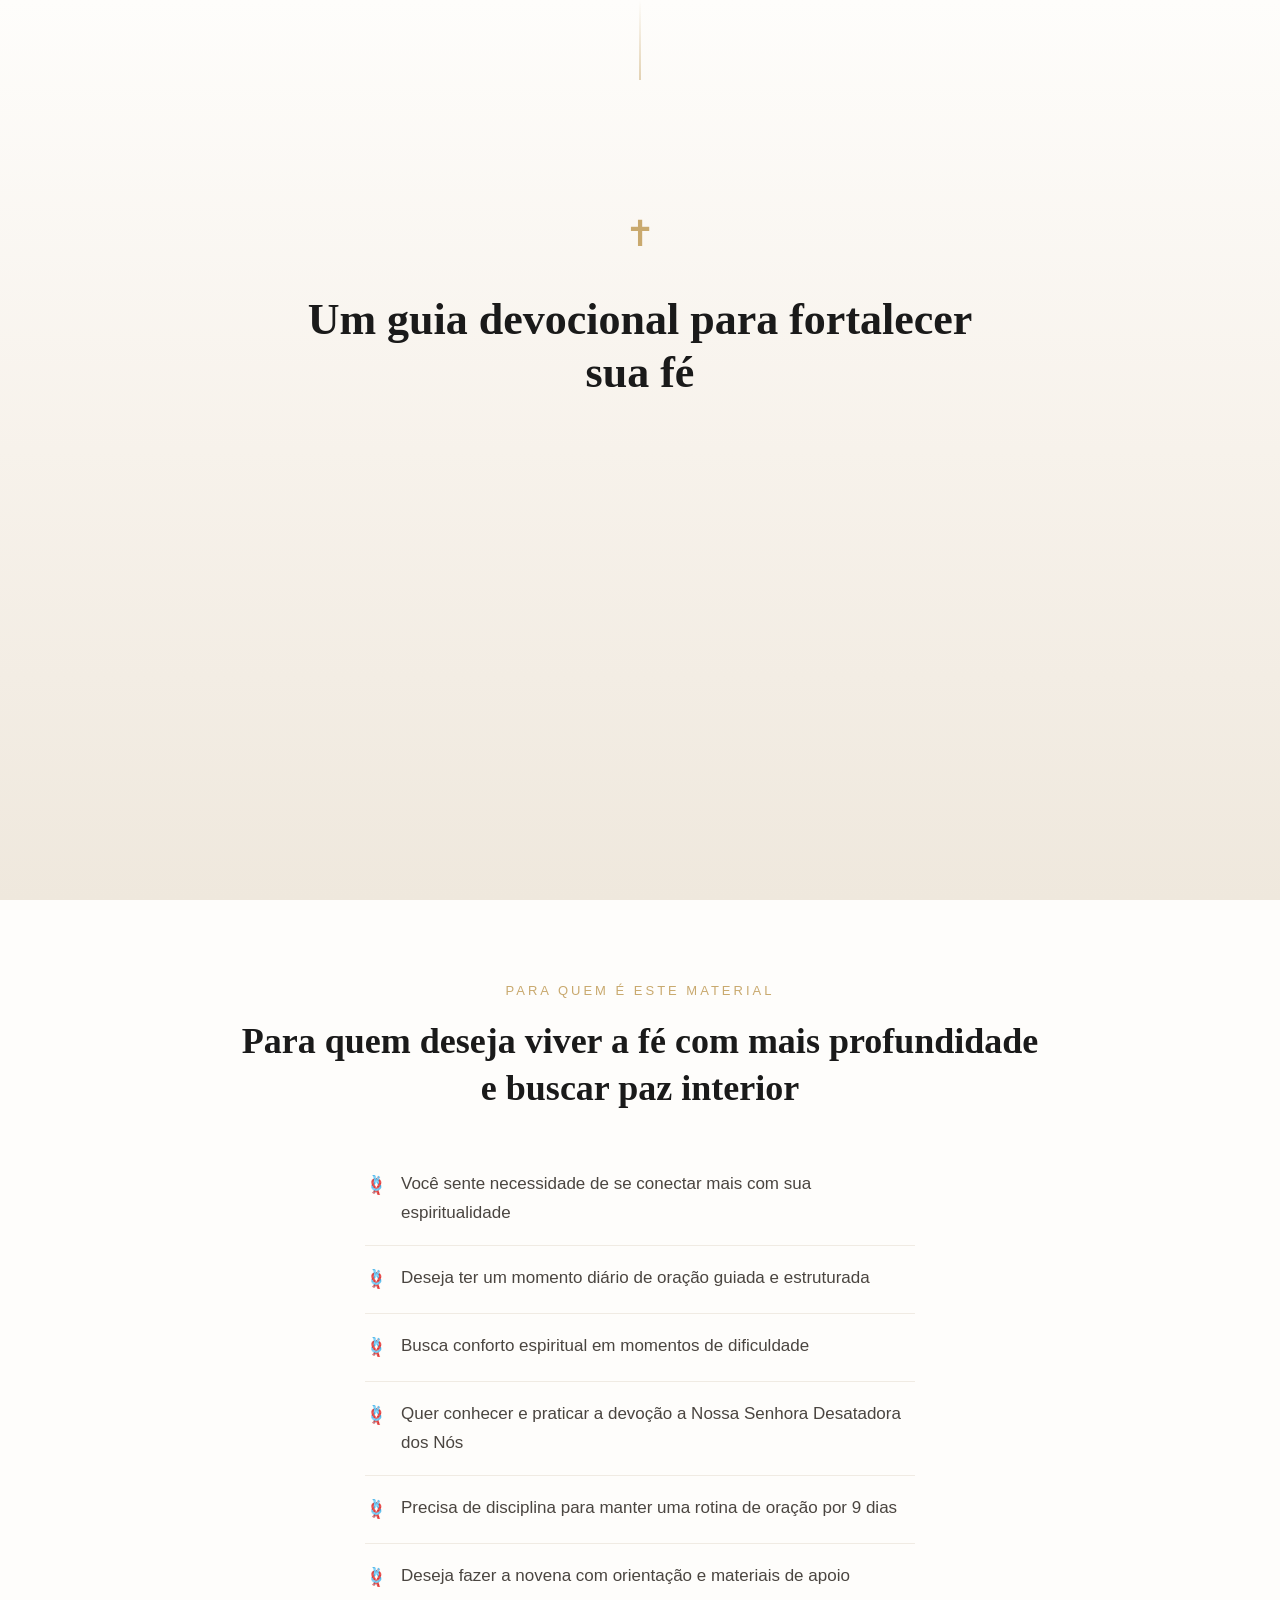
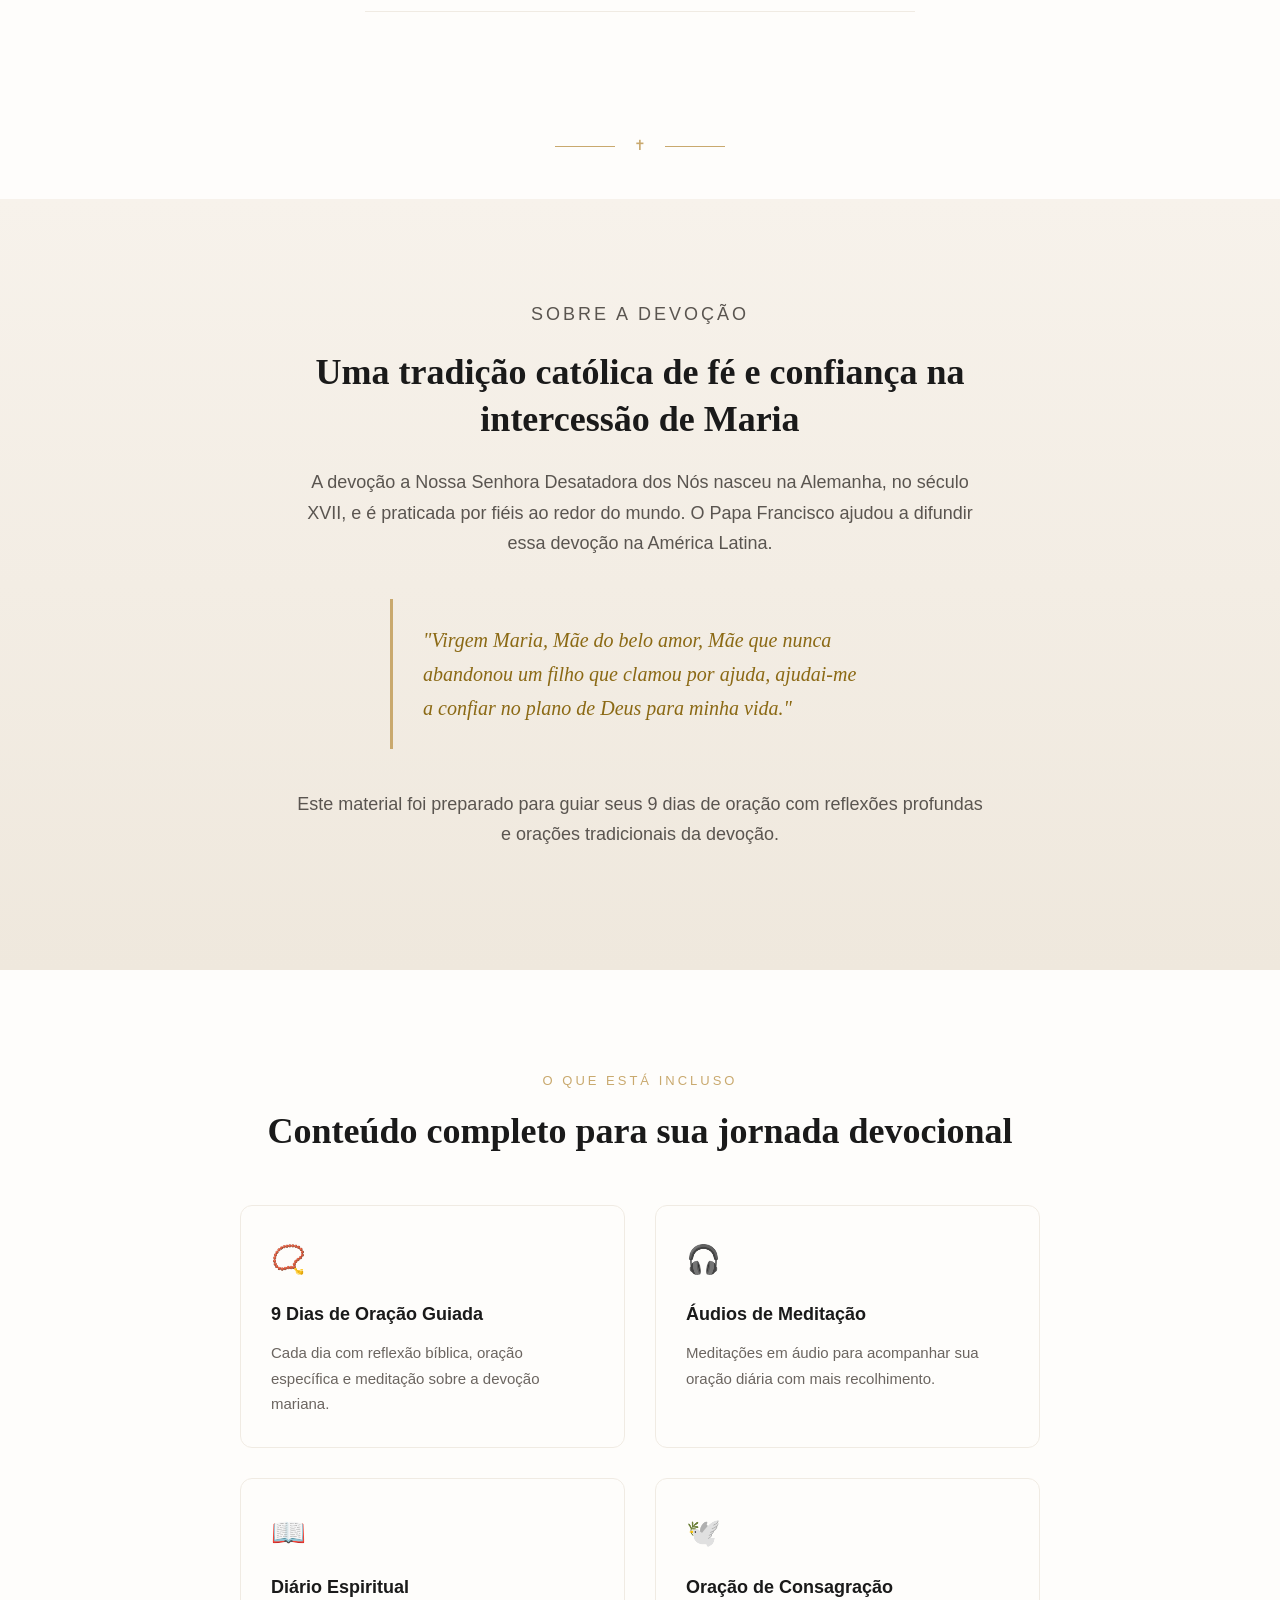
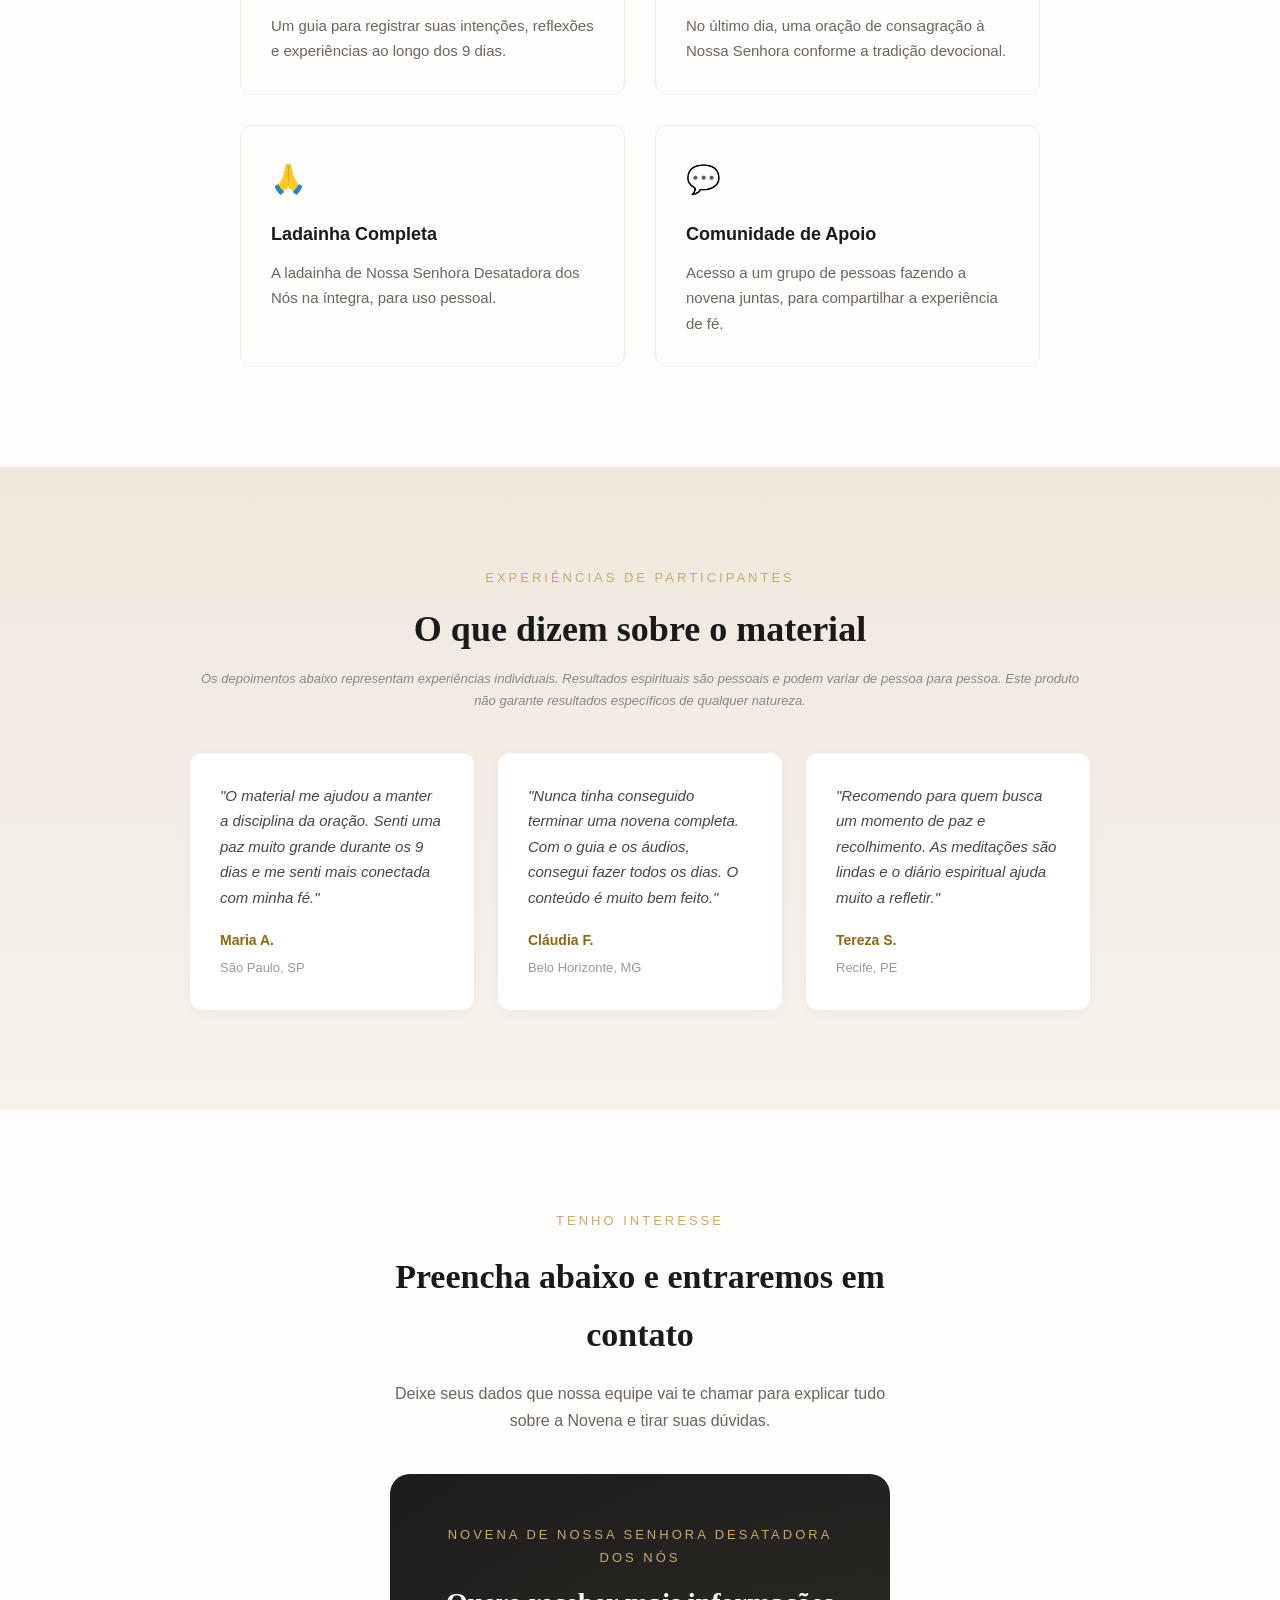
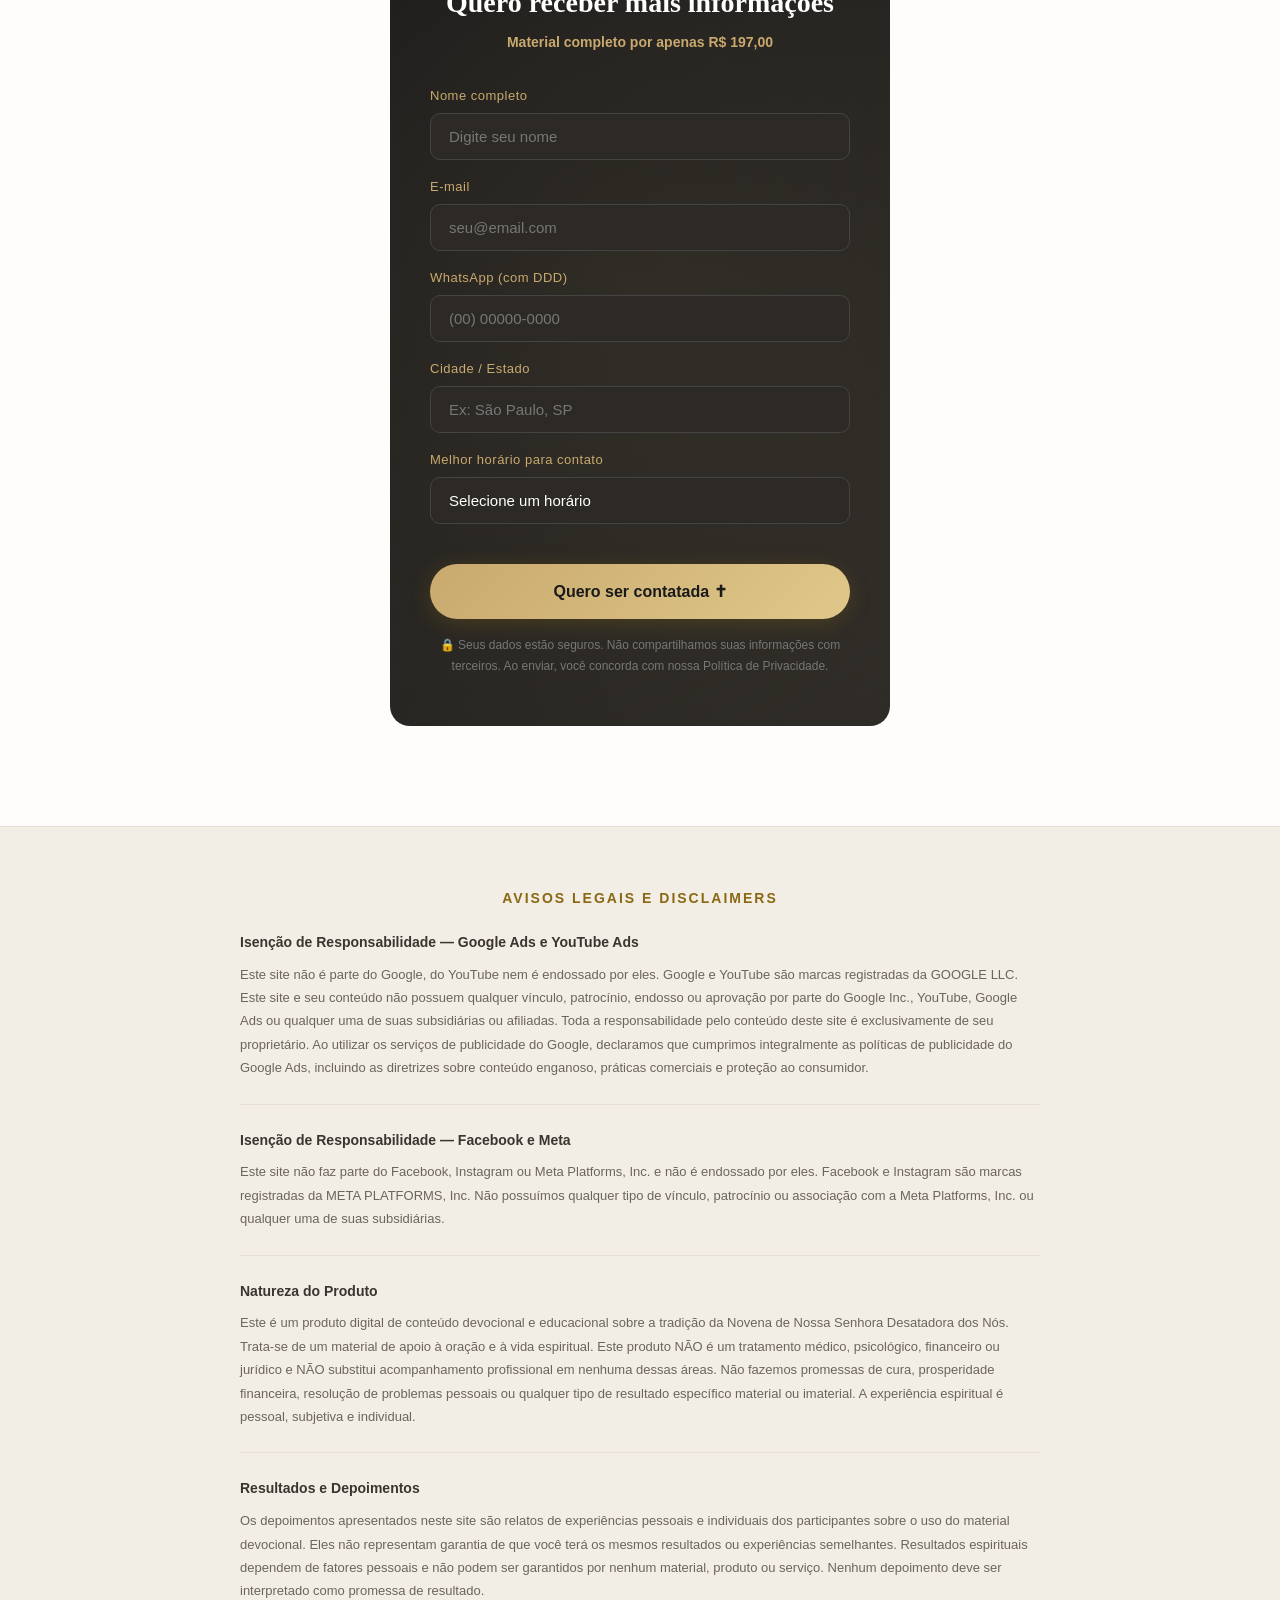
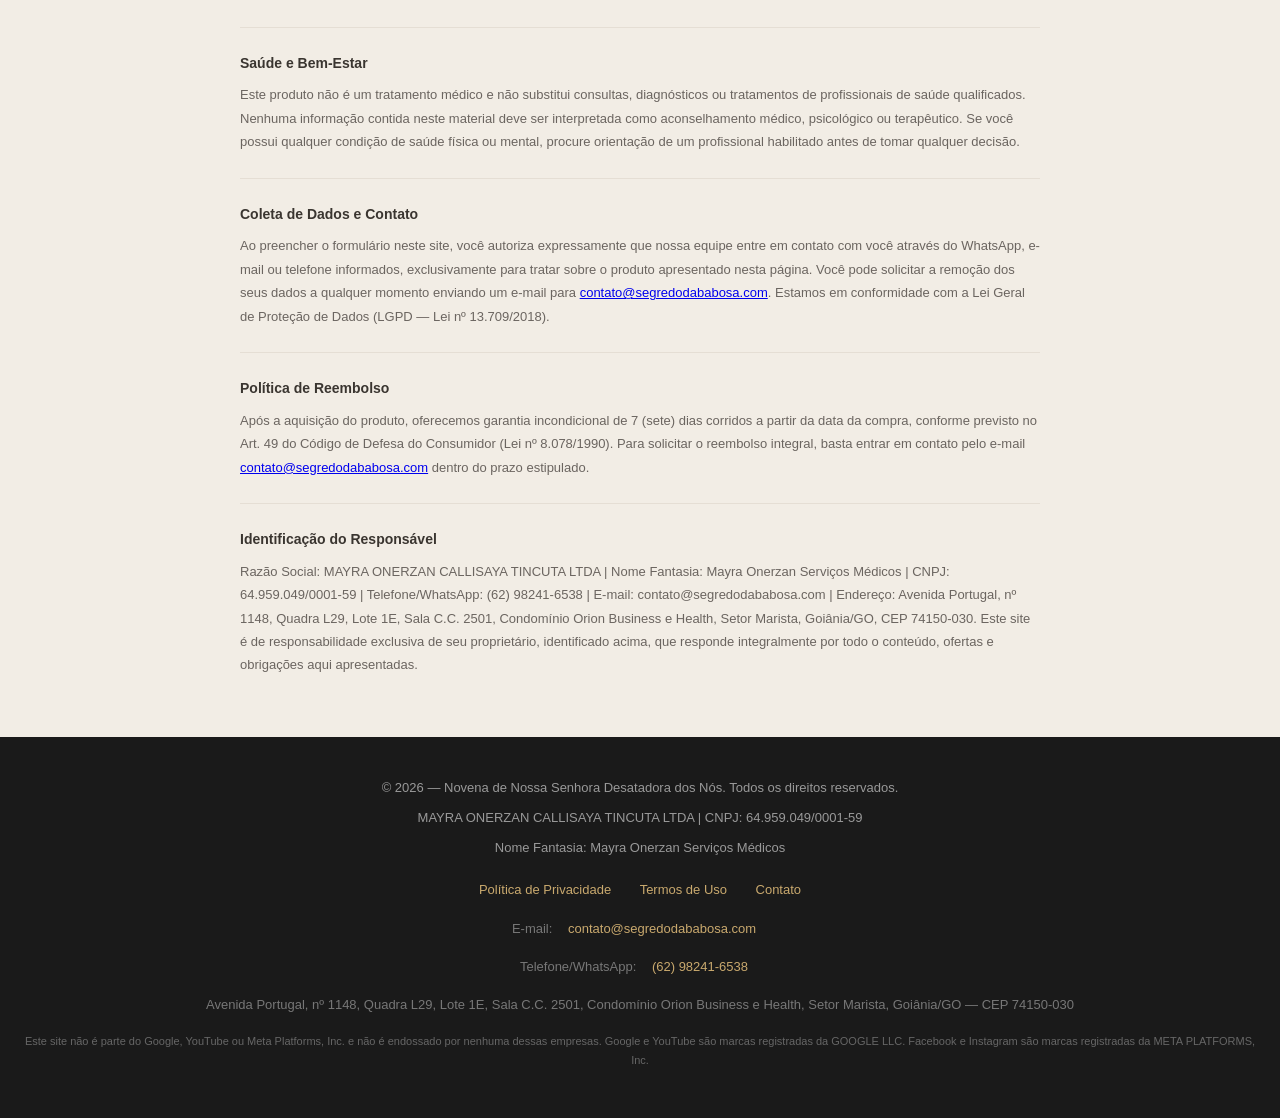
<file: index.html>
<!DOCTYPE html><html lang="pt-BR"><head><meta name="x-poe-datastore-behavior" content="local_only"><meta http-equiv="Content-Security-Policy" content="default-src 'self' 'unsafe-inline' 'unsafe-eval' data: blob: https://cdnjs.cloudflare.com https://cdn.jsdelivr.net https://code.jquery.com https://unpkg.com https://d3js.org https://threejs.org https://cdn.plot.ly https://stackpath.bootstrapcdn.com https://maps.googleapis.com https://cdn.tailwindcss.com https://ajax.googleapis.com https://kit.fontawesome.com https://cdn.datatables.net https://maxcdn.bootstrapcdn.com https://code.highcharts.com https://tako-static-assets-production.s3.amazonaws.com https://www.youtube.com https://fonts.googleapis.com https://fonts.gstatic.com https://pfst.cf2.poecdn.net https://puc.poecdn.net https://i.imgur.com https://wikimedia.org https://*.icons8.com https://*.giphy.com https://picsum.photos https://images.unsplash.com; frame-src 'self' https://www.youtube.com https://trytako.com; child-src 'self'; manifest-src 'self'; worker-src 'self'; upgrade-insecure-requests; block-all-mixed-content;">
    <meta name="x-poe-datastore-behavior" content="local_only">
    <meta http-equiv="Content-Security-Policy" content="default-src 'self' 'unsafe-inline' 'unsafe-eval' data: blob: https://cdnjs.cloudflare.com https://cdn.jsdelivr.net https://code.jquery.com https://unpkg.com https://d3js.org https://threejs.org https://cdn.plot.ly https://stackpath.bootstrapcdn.com https://maps.googleapis.com https://cdn.tailwindcss.com https://ajax.googleapis.com https://kit.fontawesome.com https://cdn.datatables.net https://maxcdn.bootstrapcdn.com https://code.highcharts.com https://tako-static-assets-production.s3.amazonaws.com https://www.youtube.com https://fonts.googleapis.com https://fonts.gstatic.com https://pfst.cf2.poecdn.net https://puc.poecdn.net https://i.imgur.com https://wikimedia.org https://*.icons8.com https://*.giphy.com https://picsum.photos https://images.unsplash.com; frame-src 'self' https://www.youtube.com https://trytako.com; child-src 'self'; manifest-src 'self'; worker-src 'self'; upgrade-insecure-requests; block-all-mixed-content;">

    <meta charset="UTF-8">
    <meta name="viewport" content="width=device-width, initial-scale=1.0">

    <title>Novena de Nossa Senhora Desatadora dos Nós</title>

    <link href="https://fonts.googleapis.com/css2?family=Playfair+Display:wght@400;600;700&amp;family=Inter:wght@300;400;500;600&amp;display=swap" rel="stylesheet">

    <style>
        * {
            margin: 0;
            padding: 0;
            box-sizing: border-box;
        }

        body {
            font-family: 'Inter', sans-serif;
            background-color: #fefdfb;
            color: #2d2a26;
            line-height: 1.7;
            overflow-x: hidden;
        }

        .playfair {
            font-family: 'Playfair Display', serif;
        }

        .hero {
            min-height: 100vh;
            display: flex;
            align-items: center;
            justify-content: center;
            text-align: center;
            padding: 60px 20px;
            background: linear-gradient(180deg, #fefdfb 0%, #f7f2eb 50%, #efe8dd 100%);
            position: relative;
        }

        .hero::before {
            content: '';
            position: absolute;
            top: 0;
            left: 50%;
            transform: translateX(-50%);
            width: 1px;
            height: 80px;
            background: linear-gradient(180deg, transparent, #c9a96e);
        }

        .hero-content {
            max-width: 700px;
        }

        .hero-cross {
            font-size: 36px;
            color: #c9a96e;
            margin-bottom: 30px;
            display: block;
        }

        .hero h1 {
            font-size: clamp(28px, 5vw, 44px);
            font-weight: 700;
            color: #1a1a1a;
            margin-bottom: 24px;
            line-height: 1.2;
        }

        .hero h1 span {
            color: #8b6914;
            display: block;
            font-style: italic;
        }

        .hero p {
            font-size: clamp(16px, 2.5vw, 19px);
            color: #5a5550;
            margin: 0 auto 40px;
            font-weight: 300;
            max-width: 580px;
        }

        .btn-primary {
            display: inline-block;
            background: linear-gradient(135deg, #8b6914, #c9a96e);
            color: #fff;
            padding: 18px 48px;
            border-radius: 50px;
            text-decoration: none;
            font-size: 16px;
            font-weight: 600;
            letter-spacing: 0.5px;
            transition: all 0.3s ease;
            box-shadow: 0 4px 20px rgba(139, 105, 20, 0.3);
            border: none;
            cursor: pointer;
        }

        .btn-primary:hover {
            transform: translateY(-2px);
            box-shadow: 0 8px 30px rgba(139, 105, 20, 0.4);
        }

        .divider {
            text-align: center;
            padding: 40px 0;
        }

        .divider span {
            display: inline-block;
            width: 60px;
            height: 1px;
            background: #c9a96e;
            vertical-align: middle;
        }

        .divider .divider-icon {
            width: auto;
            height: auto;
            background: none;
            margin: 0 15px;
            color: #c9a96e;
            font-size: 14px;
        }

        .pain-section,
        .included-section,
        .form-section {
            padding: 100px 20px;
            background: #fefdfb;
            text-align: center;
        }

        .pain-section {
            padding: 80px 20px;
        }

        .pain-section .container,
        .included-section .container,
        .disclaimer-section .container {
            max-width: 800px;
            margin: 0 auto;
        }

        .section-subtitle {
            font-size: 13px;
            letter-spacing: 3px;
            text-transform: uppercase;
            color: #c9a96e;
            margin-bottom: 16px;
            font-weight: 500;
        }

        .pain-section h2,
        .promise-section h2,
        .included-section h2,
        .testimonials h2 {
            font-size: clamp(24px, 4vw, 36px);
            font-weight: 600;
            color: #1a1a1a;
            line-height: 1.3;
        }

        .pain-section h2 {
            margin-bottom: 40px;
        }

        .pain-list {
            list-style: none;
            text-align: left;
            max-width: 550px;
            margin: 0 auto;
        }

        .pain-list li {
            padding: 18px 0;
            border-bottom: 1px solid #f0ebe3;
            font-size: 17px;
            color: #4a4540;
            display: flex;
            align-items: flex-start;
            gap: 14px;
        }

        .pain-list li::before {
            content: '🪢';
            flex-shrink: 0;
            font-size: 18px;
        }

        .promise-section {
            padding: 100px 20px;
            background: linear-gradient(180deg, #f7f2eb, #efe8dd);
            text-align: center;
        }

        .promise-section .container {
            max-width: 700px;
            margin: 0 auto;
        }

        .promise-section h2 {
            margin-bottom: 24px;
        }

        .promise-section p {
            font-size: 18px;
            color: #5a5550;
            font-weight: 300;
            margin-bottom: 20px;
        }

        .promise-section blockquote {
            font-style: italic;
            font-size: 20px;
            color: #8b6914;
            margin: 40px auto;
            padding: 24px 30px;
            border-left: 3px solid #c9a96e;
            text-align: left;
            max-width: 500px;
        }

        .included-section h2 {
            margin-bottom: 50px;
        }

        .included-grid {
            display: grid;
            grid-template-columns: repeat(auto-fit, minmax(250px, 1fr));
            gap: 30px;
            text-align: left;
        }

        .included-card {
            padding: 30px;
            border: 1px solid #f0ebe3;
            border-radius: 12px;
            transition: all 0.3s ease;
        }

        .included-card:hover {
            border-color: #c9a96e;
            box-shadow: 0 4px 20px rgba(139, 105, 20, 0.08);
        }

        .included-card-icon {
            font-size: 28px;
            margin-bottom: 16px;
            display: block;
        }

        .included-card h3 {
            font-size: 18px;
            font-weight: 600;
            margin-bottom: 10px;
            color: #1a1a1a;
        }

        .included-card p {
            font-size: 15px;
            color: #6b6560;
            font-weight: 300;
        }

        .testimonials {
            padding: 100px 20px;
            background: linear-gradient(180deg, #efe8dd, #f7f2eb);
            text-align: center;
        }

        .testimonials .container {
            max-width: 900px;
            margin: 0 auto;
        }

        .testimonials h2 {
            margin-bottom: 16px;
        }

        .testimonials-disclaimer {
            font-size: 13px;
            color: #888;
            margin-bottom: 40px;
            font-style: italic;
        }

        .testimonial-grid {
            display: grid;
            grid-template-columns: repeat(auto-fit, minmax(270px, 1fr));
            gap: 24px;
            text-align: left;
        }

        .testimonial-card {
            background: #fff;
            padding: 30px;
            border-radius: 12px;
            box-shadow: 0 2px 12px rgba(0, 0, 0, 0.04);
        }

        .testimonial-card p {
            font-size: 15px;
            color: #4a4540;
            font-style: italic;
            margin-bottom: 16px;
            line-height: 1.7;
        }

        .testimonial-card .name {
            font-size: 14px;
            font-weight: 600;
            color: #8b6914;
        }

        .testimonial-card .location {
            font-size: 13px;
            color: #999;
        }

        .form-section .container {
            max-width: 500px;
            margin: 0 auto;
        }

        .form-box {
            background: linear-gradient(135deg, #1a1a1a, #2d2a26);
            border-radius: 20px;
            padding: 50px 40px;
            color: #fff;
            position: relative;
            overflow: hidden;
        }

        .form-box::before {
            content: '';
            position: absolute;
            top: -50%;
            left: -50%;
            width: 200%;
            height: 200%;
            background: radial-gradient(circle, rgba(201, 169, 110, 0.08) 0%, transparent 60%);
        }

        .form-box .section-subtitle {
            color: #c9a96e;
            position: relative;
        }

        .form-box h2 {
            font-size: clamp(22px, 3.5vw, 28px);
            font-weight: 600;
            margin-bottom: 10px;
            position: relative;
            line-height: 1.3;
        }

        .form-box .price-highlight {
            font-size: 14px;
            color: #c9a96e;
            font-weight: 600;
            margin-bottom: 30px;
            position: relative;
            display: block;
        }

        .form-group {
            margin-bottom: 16px;
            text-align: left;
            position: relative;
        }

        .form-group label {
            display: block;
            font-size: 13px;
            font-weight: 500;
            color: #c9a96e;
            margin-bottom: 6px;
            letter-spacing: 0.5px;
        }

        .form-group input,
        .form-group select {
            width: 100%;
            padding: 14px 18px;
            border: 1px solid #444;
            border-radius: 10px;
            background: #2d2a26;
            color: #fff;
            font-size: 15px;
            font-family: 'Inter', sans-serif;
            transition: border-color 0.3s ease;
            outline: none;
        }

        .form-group input::placeholder {
            color: #777;
        }

        .form-group input:focus,
        .form-group select:focus {
            border-color: #c9a96e;
        }

        .form-group select {
            appearance: none;
            cursor: pointer;
        }

        .form-group select option {
            background: #2d2a26;
            color: #fff;
        }

        .form-submit {
            margin-top: 24px;
            width: 100%;
            background: linear-gradient(135deg, #c9a96e, #e0c88a);
            color: #1a1a1a;
            font-weight: 700;
            padding: 18px 40px;
            font-size: 16px;
            border: none;
            border-radius: 50px;
            cursor: pointer;
            transition: all 0.3s ease;
            box-shadow: 0 4px 20px rgba(139, 105, 20, 0.3);
            position: relative;
        }

        .form-submit:hover {
            transform: translateY(-2px);
            box-shadow: 0 8px 30px rgba(139, 105, 20, 0.4);
        }

        .form-privacy {
            font-size: 12px;
            color: #777;
            margin-top: 16px;
            position: relative;
        }

        .success-message {
            display: none;
            text-align: center;
            padding: 40px 20px;
            position: relative;
        }

        .success-message .success-icon {
            font-size: 48px;
            margin-bottom: 20px;
            display: block;
        }

        .success-message h3 {
            font-size: 22px;
            font-weight: 600;
            margin-bottom: 12px;
            color: #c9a96e;
        }

        .success-message p {
            font-size: 15px;
            color: #aaa;
            line-height: 1.7;
        }

        .disclaimer-section {
            padding: 60px 20px;
            background: #f2ede5;
            border-top: 1px solid #e5ded4;
        }

        .disclaimer-section h3 {
            font-size: 14px;
            font-weight: 600;
            text-transform: uppercase;
            letter-spacing: 2px;
            color: #8b6914;
            margin-bottom: 20px;
            text-align: center;
        }

        .disclaimer-block {
            margin-bottom: 24px;
            padding-bottom: 24px;
            border-bottom: 1px solid #e5ded4;
        }

        .disclaimer-block:last-child {
            margin-bottom: 0;
            padding-bottom: 0;
            border-bottom: none;
        }

        .disclaimer-block h4 {
            font-size: 14px;
            font-weight: 600;
            color: #3a3530;
            margin-bottom: 8px;
        }

        .disclaimer-block p {
            font-size: 13px;
            color: #6b6560;
            line-height: 1.8;
        }

        .footer {
            padding: 40px 20px;
            text-align: center;
            background: #1a1a1a;
            color: #999;
        }

        .footer p {
            font-size: 13px;
            margin-bottom: 8px;
        }

        .footer-links {
            margin-top: 16px;
        }

        .footer-links a,
        .footer-contact a {
            color: #c9a96e;
            text-decoration: none;
            font-size: 13px;
            margin: 0 12px;
            transition: color 0.3s ease;
        }

        .footer-links a:hover,
        .footer-contact a:hover {
            color: #e0c88a;
        }

        .footer-contact {
            margin-top: 16px;
            font-size: 12px;
            color: #777;
        }

        @keyframes fadeInUp {
            from {
                opacity: 0;
                transform: translateY(20px);
            }

            to {
                opacity: 1;
                transform: translateY(0);
            }
        }

        .fade-in {
            animation: fadeInUp 0.8s ease forwards;
        }

        .delay-1 {
            animation-delay: 0.2s;
            opacity: 0;
        }

        .delay-2 {
            animation-delay: 0.4s;
            opacity: 0;
        }

        .delay-3 {
            animation-delay: 0.6s;
            opacity: 0;
        }

        @media (max-width: 600px) {
            .form-box {
                padding: 40px 24px;
            }

            .included-grid,
            .testimonial-grid {
                grid-template-columns: 1fr;
            }
        }
    </style>
</head>

<body>

    <section class="hero">
        <div class="hero-content">
            <span class="hero-cross">✝</span>

            <h1 class="playfair fade-in">
                Um guia devocional para fortalecer sua fé
                <span class="delay-1">Novena de Nossa Senhora Desatadora dos Nós</span>
            </h1>

            <p class="delay-2">
                Um material devocional completo com orações, meditações e reflexões para os 9 dias da novena — um caminho de fé e entrega.
            </p>

            <a href="#formulario" class="btn-primary delay-3">Quero saber mais</a>
        </div>
    </section>

    <section class="pain-section">
        <div class="container">
            <p class="section-subtitle">Para quem é este material</p>

            <h2 class="playfair">
                Para quem deseja viver a fé com mais profundidade e buscar paz interior
            </h2>

            <ul class="pain-list">
                <li>Você sente necessidade de se conectar mais com sua espiritualidade</li>
                <li>Deseja ter um momento diário de oração guiada e estruturada</li>
                <li>Busca conforto espiritual em momentos de dificuldade</li>
                <li>Quer conhecer e praticar a devoção a Nossa Senhora Desatadora dos Nós</li>
                <li>Precisa de disciplina para manter uma rotina de oração por 9 dias</li>
                <li>Deseja fazer a novena com orientação e materiais de apoio</li>
            </ul>
        </div>
    </section>

    <div class="divider">
        <span></span>
        <span class="divider-icon">✝</span>
        <span></span>
    </div>

    <section class="promise-section">
        <div class="container">
            <p class="section-subtitle">Sobre a devoção</p>

            <h2 class="playfair">
                Uma tradição católica de fé e confiança na intercessão de Maria
            </h2>

            <p>
                A devoção a Nossa Senhora Desatadora dos Nós nasceu na Alemanha, no século XVII, e é praticada por fiéis ao redor do mundo. O Papa Francisco ajudou a difundir essa devoção na América Latina.
            </p>

            <blockquote class="playfair">
                "Virgem Maria, Mãe do belo amor, Mãe que nunca abandonou um filho que clamou por ajuda, ajudai-me a confiar no plano de Deus para minha vida."
            </blockquote>

            <p>
                Este material foi preparado para guiar seus 9 dias de oração com reflexões profundas e orações tradicionais da devoção.
            </p>
        </div>
    </section>

    <section class="included-section">
        <div class="container">
            <p class="section-subtitle">O que está incluso</p>

            <h2 class="playfair">Conteúdo completo para sua jornada devocional</h2>

            <div class="included-grid">
                <div class="included-card">
                    <span class="included-card-icon">📿</span>
                    <h3>9 Dias de Oração Guiada</h3>
                    <p>Cada dia com reflexão bíblica, oração específica e meditação sobre a devoção mariana.</p>
                </div>

                <div class="included-card">
                    <span class="included-card-icon">🎧</span>
                    <h3>Áudios de Meditação</h3>
                    <p>Meditações em áudio para acompanhar sua oração diária com mais recolhimento.</p>
                </div>

                <div class="included-card">
                    <span class="included-card-icon">📖</span>
                    <h3>Diário Espiritual</h3>
                    <p>Um guia para registrar suas intenções, reflexões e experiências ao longo dos 9 dias.</p>
                </div>

                <div class="included-card">
                    <span class="included-card-icon">🕊️</span>
                    <h3>Oração de Consagração</h3>
                    <p>No último dia, uma oração de consagração à Nossa Senhora conforme a tradição devocional.</p>
                </div>

                <div class="included-card">
                    <span class="included-card-icon">🙏</span>
                    <h3>Ladainha Completa</h3>
                    <p>A ladainha de Nossa Senhora Desatadora dos Nós na íntegra, para uso pessoal.</p>
                </div>

                <div class="included-card">
                    <span class="included-card-icon">💬</span>
                    <h3>Comunidade de Apoio</h3>
                    <p>Acesso a um grupo de pessoas fazendo a novena juntas, para compartilhar a experiência de fé.</p>
                </div>
            </div>
        </div>
    </section>

    <section class="testimonials">
        <div class="container">
            <p class="section-subtitle">Experiências de participantes</p>

            <h2 class="playfair">O que dizem sobre o material</h2>

            <p class="testimonials-disclaimer">
                Os depoimentos abaixo representam experiências individuais. Resultados espirituais são pessoais e podem variar de pessoa para pessoa. Este produto não garante resultados específicos de qualquer natureza.
            </p>

            <div class="testimonial-grid">
                <div class="testimonial-card">
                    <p>"O material me ajudou a manter a disciplina da oração. Senti uma paz muito grande durante os 9 dias e me senti mais conectada com minha fé."</p>
                    <span class="name">Maria A.</span><br>
                    <span class="location">São Paulo, SP</span>
                </div>

                <div class="testimonial-card">
                    <p>"Nunca tinha conseguido terminar uma novena completa. Com o guia e os áudios, consegui fazer todos os dias. O conteúdo é muito bem feito."</p>
                    <span class="name">Cláudia F.</span><br>
                    <span class="location">Belo Horizonte, MG</span>
                </div>

                <div class="testimonial-card">
                    <p>"Recomendo para quem busca um momento de paz e recolhimento. As meditações são lindas e o diário espiritual ajuda muito a refletir."</p>
                    <span class="name">Tereza S.</span><br>
                    <span class="location">Recife, PE</span>
                </div>
            </div>
        </div>
    </section>

    <section class="form-section" id="formulario">
        <div class="container">
            <p class="section-subtitle">Tenho interesse</p>

            <h2 class="playfair" style="font-size: clamp(24px, 4vw, 34px); margin-bottom: 16px; color: #1a1a1a;">
                Preencha abaixo e entraremos em contato
            </h2>

            <p style="font-size: 16px; color: #6b6560; margin-bottom: 40px;">
                Deixe seus dados que nossa equipe vai te chamar para explicar tudo sobre a Novena e tirar suas dúvidas.
            </p>

            <div class="form-box">
                <p class="section-subtitle">Novena de Nossa Senhora Desatadora dos Nós</p>

                <h2 class="playfair">Quero receber mais informações</h2>

                <span class="price-highlight">Material completo por apenas R$ 197,00</span>

                <form id="leadForm">
                    <div class="form-group">
                        <label for="nome">Nome completo</label>
                        <input type="text" id="nome" name="nome" placeholder="Digite seu nome" required="">
                    </div>

                    <div class="form-group">
                        <label for="email">E-mail</label>
                        <input type="email" id="email" name="email" placeholder="seu@email.com" required="">
                    </div>

                    <div class="form-group">
                        <label for="whatsapp">WhatsApp (com DDD)</label>
                        <input type="tel" id="whatsapp" name="whatsapp" placeholder="(00) 00000-0000" required="">
                    </div>

                    <div class="form-group">
                        <label for="cidade">Cidade / Estado</label>
                        <input type="text" id="cidade" name="cidade" placeholder="Ex: São Paulo, SP">
                    </div>

                    <div class="form-group">
                        <label for="horario">Melhor horário para contato</label>

                        <select id="horario" name="horario">
                            <option value="">Selecione um horário</option>
                            <option value="manha">Manhã (8h - 12h)</option>
                            <option value="tarde">Tarde (12h - 18h)</option>
                            <option value="noite">Noite (18h - 21h)</option>
                            <option value="qualquer">Qualquer horário</option>
                        </select>
                    </div>

                    <button type="submit" class="form-submit">
                        Quero ser contatada ✝
                    </button>

                    <p class="form-privacy">
                        🔒 Seus dados estão seguros. Não compartilhamos suas informações com terceiros. Ao enviar, você concorda com nossa Política de Privacidade.
                    </p>
                </form>

                <div class="success-message" id="successMessage">
                    <span class="success-icon">🕊️</span>

                    <h3 class="playfair">Recebemos seus dados!</h3>

                    <p>
                        Em breve nossa equipe entrará em contato pelo WhatsApp para te explicar todos os detalhes sobre a Novena de Nossa Senhora Desatadora dos Nós. Fique atenta ao seu celular. Deus abençoe! ✝
                    </p>
                </div>
            </div>
        </div>
    </section>

    <section class="disclaimer-section">
        <div class="container">
            <h3>Avisos Legais e Disclaimers</h3>

            <div class="disclaimer-block">
                <h4>Isenção de Responsabilidade — Google Ads e YouTube Ads</h4>

                <p>
                    Este site não é parte do Google, do YouTube nem é endossado por eles. Google e YouTube são marcas registradas da GOOGLE LLC. Este site e seu conteúdo não possuem qualquer vínculo, patrocínio, endosso ou aprovação por parte do Google Inc., YouTube, Google Ads ou qualquer uma de suas subsidiárias ou afiliadas. Toda a responsabilidade pelo conteúdo deste site é exclusivamente de seu proprietário. Ao utilizar os serviços de publicidade do Google, declaramos que cumprimos integralmente as políticas de publicidade do Google Ads, incluindo as diretrizes sobre conteúdo enganoso, práticas comerciais e proteção ao consumidor.
                </p>
            </div>

            <div class="disclaimer-block">
                <h4>Isenção de Responsabilidade — Facebook e Meta</h4>

                <p>
                    Este site não faz parte do Facebook, Instagram ou Meta Platforms, Inc. e não é endossado por eles. Facebook e Instagram são marcas registradas da META PLATFORMS, Inc. Não possuímos qualquer tipo de vínculo, patrocínio ou associação com a Meta Platforms, Inc. ou qualquer uma de suas subsidiárias.
                </p>
            </div>

            <div class="disclaimer-block">
                <h4>Natureza do Produto</h4>

                <p>
                    Este é um produto digital de conteúdo devocional e educacional sobre a tradição da Novena de Nossa Senhora Desatadora dos Nós. Trata-se de um material de apoio à oração e à vida espiritual. Este produto NÃO é um tratamento médico, psicológico, financeiro ou jurídico e NÃO substitui acompanhamento profissional em nenhuma dessas áreas. Não fazemos promessas de cura, prosperidade financeira, resolução de problemas pessoais ou qualquer tipo de resultado específico material ou imaterial. A experiência espiritual é pessoal, subjetiva e individual.
                </p>
            </div>

            <div class="disclaimer-block">
                <h4>Resultados e Depoimentos</h4>

                <p>
                    Os depoimentos apresentados neste site são relatos de experiências pessoais e individuais dos participantes sobre o uso do material devocional. Eles não representam garantia de que você terá os mesmos resultados ou experiências semelhantes. Resultados espirituais dependem de fatores pessoais e não podem ser garantidos por nenhum material, produto ou serviço. Nenhum depoimento deve ser interpretado como promessa de resultado.
                </p>
            </div>

            <div class="disclaimer-block">
                <h4>Saúde e Bem-Estar</h4>

                <p>
                    Este produto não é um tratamento médico e não substitui consultas, diagnósticos ou tratamentos de profissionais de saúde qualificados. Nenhuma informação contida neste material deve ser interpretada como aconselhamento médico, psicológico ou terapêutico. Se você possui qualquer condição de saúde física ou mental, procure orientação de um profissional habilitado antes de tomar qualquer decisão.
                </p>
            </div>

            <div class="disclaimer-block">
                <h4>Coleta de Dados e Contato</h4>

                <p>
                    Ao preencher o formulário neste site, você autoriza expressamente que nossa equipe entre em contato com você através do WhatsApp, e-mail ou telefone informados, exclusivamente para tratar sobre o produto apresentado nesta página. Você pode solicitar a remoção dos seus dados a qualquer momento enviando um e-mail para <a href="mailto:contato@segredodababosa.com">contato@segredodababosa.com</a>. Estamos em conformidade com a Lei Geral de Proteção de Dados (LGPD — Lei nº 13.709/2018).
                </p>
            </div>

            <div class="disclaimer-block">
                <h4>Política de Reembolso</h4>

                <p>
                    Após a aquisição do produto, oferecemos garantia incondicional de 7 (sete) dias corridos a partir da data da compra, conforme previsto no Art. 49 do Código de Defesa do Consumidor (Lei nº 8.078/1990). Para solicitar o reembolso integral, basta entrar em contato pelo e-mail <a href="mailto:contato@segredodababosa.com">contato@segredodababosa.com</a> dentro do prazo estipulado.
                </p>
            </div>

            <div class="disclaimer-block">
                <h4>Identificação do Responsável</h4>

                <p>
                    Razão Social: MAYRA ONERZAN CALLISAYA TINCUTA LTDA |
                    Nome Fantasia: Mayra Onerzan Serviços Médicos |
                    CNPJ: 64.959.049/0001-59 |
                    Telefone/WhatsApp: (62) 98241-6538 |
                    E-mail: contato@segredodababosa.com |
                    Endereço: Avenida Portugal, nº 1148, Quadra L29, Lote 1E, Sala C.C. 2501, Condomínio Orion Business e Health, Setor Marista, Goiânia/GO, CEP 74150-030.
                    Este site é de responsabilidade exclusiva de seu proprietário, identificado acima, que responde integralmente por todo o conteúdo, ofertas e obrigações aqui apresentadas.
                </p>
            </div>
        </div>
    </section>

    <footer class="footer">
        <p>
            © 2026 — Novena de Nossa Senhora Desatadora dos Nós. Todos os direitos reservados.
        </p>

        <p>
            MAYRA ONERZAN CALLISAYA TINCUTA LTDA | CNPJ: 64.959.049/0001-59
        </p>

        <p>Nome Fantasia: Mayra Onerzan Serviços Médicos</p>

        <div class="footer-links">
            <a href="#">Política de Privacidade</a>
            <a href="#">Termos de Uso</a>
            <a href="mailto:contato@segredodababosa.com">Contato</a>
        </div>

        <p class="footer-contact">
            E-mail:
            <a href="mailto:contato@segredodababosa.com">
                contato@segredodababosa.com
            </a>
        </p>

        <p class="footer-contact">
            Telefone/WhatsApp:
            <a href="https://wa.me/5562982416538" target="_blank" rel="noopener noreferrer">
                (62) 98241-6538
            </a>
        </p>

        <p class="footer-contact">
            Avenida Portugal, nº 1148, Quadra L29, Lote 1E, Sala C.C. 2501,
            Condomínio Orion Business e Health, Setor Marista,
            Goiânia/GO — CEP 74150-030
        </p>

        <p style="margin-top: 16px; font-size: 11px; color: #666;">
            Este site não é parte do Google, YouTube ou Meta Platforms, Inc. e não é endossado por nenhuma dessas empresas. Google e YouTube são marcas registradas da GOOGLE LLC. Facebook e Instagram são marcas registradas da META PLATFORMS, Inc.
        </p>
    </footer>

    <script>
        document.querySelectorAll('a[href^="#"]').forEach(anchor => {
            anchor.addEventListener('click', function (event) {
                const href = this.getAttribute('href');

                if (!href || href === '#') {
                    return;
                }

                const target = document.querySelector(href);

                if (target) {
                    event.preventDefault();
                    target.scrollIntoView({
                        behavior: 'smooth'
                    });
                }
            });
        });

        const whatsappInput = document.getElementById('whatsapp');

        whatsappInput.addEventListener('input', function (event) {
            let value = event.target.value.replace(/\D/g, '');

            if (value.length > 11) {
                value = value.slice(0, 11);
            }

            if (value.length > 7) {
                value = `(${value.slice(0, 2)}) ${value.slice(2, 7)}-${value.slice(7)}`;
            } else if (value.length > 2) {
                value = `(${value.slice(0, 2)}) ${value.slice(2)}`;
            } else if (value.length > 0) {
                value = `(${value}`;
            }

            event.target.value = value;
        });

        document.getElementById('leadForm').addEventListener('submit', function (event) {
            event.preventDefault();

            const formData = {
                nome: document.getElementById('nome').value,
                email: document.getElementById('email').value,
                whatsapp: document.getElementById('whatsapp').value,
                cidade: document.getElementById('cidade').value,
                horario: document.getElementById('horario').value,
                timestamp: new Date().toLocaleString('pt-BR')
            };

            console.log('Lead capturado:', formData);

            this.style.display = 'none';

            document.querySelector('.form-box .section-subtitle').style.display = 'none';
            document.querySelector('.form-box h2').style.display = 'none';
            document.querySelector('.form-box .price-highlight').style.display = 'none';
            document.getElementById('successMessage').style.display = 'block';
        });

        const observer = new IntersectionObserver(entries => {
            entries.forEach(entry => {
                if (entry.isIntersecting) {
                    entry.target.style.opacity = '1';
                    entry.target.style.transform = 'translateY(0)';
                }
            });
        }, {
            threshold: 0.1
        });

        document.querySelectorAll(
            '.pain-list li, .included-card, .testimonial-card'
        ).forEach(element => {
            element.style.opacity = '0';
            element.style.transform = 'translateY(20px)';
            element.style.transition = 'all 0.6s ease';

            observer.observe(element);
        });
    </script>



</body></html>
</file>
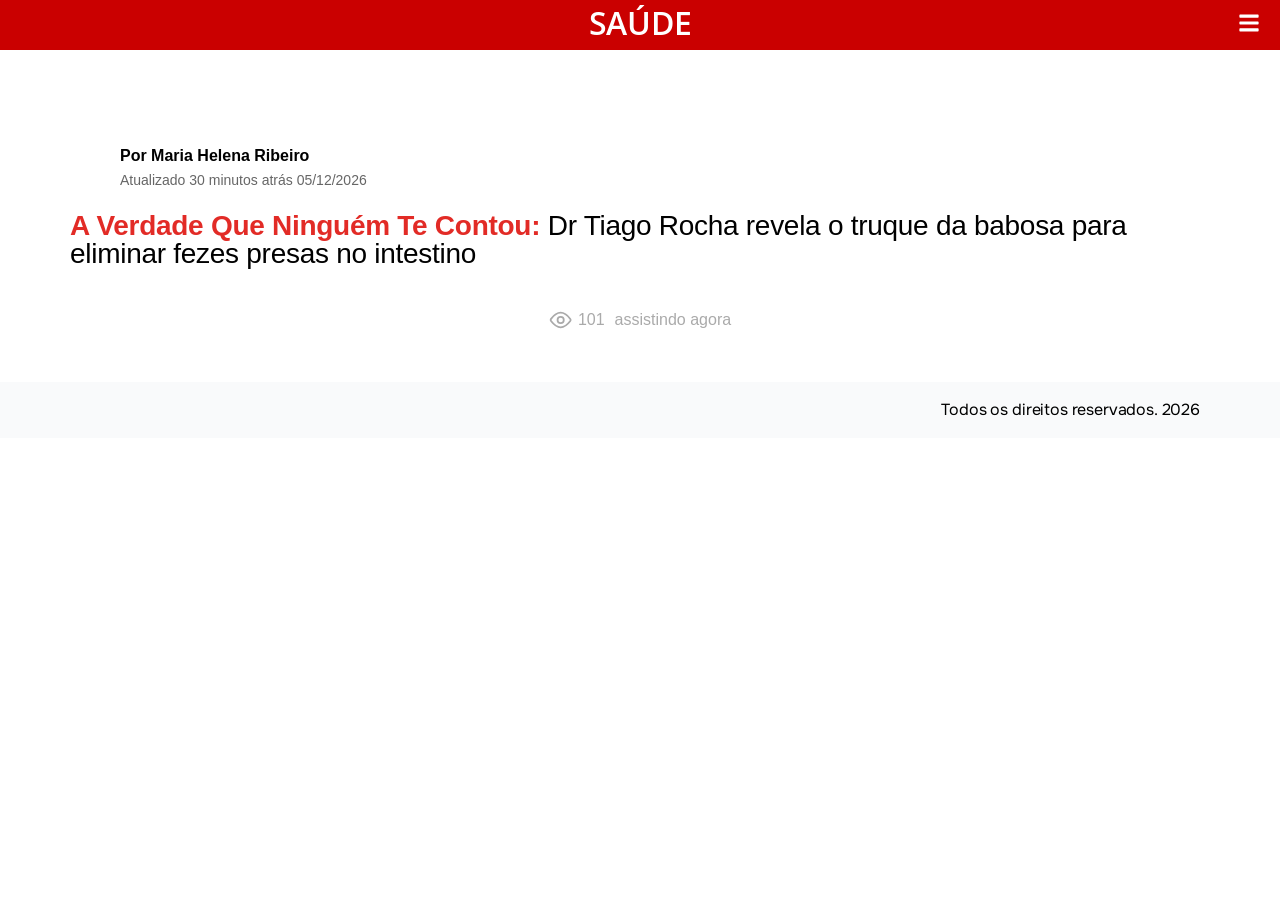
<file: vsl/index.html>
<!DOCTYPE html>
<html lang="pt-BR">
<head>
	<meta charset="UTF-8">
		<meta name='robots' content='noindex, nofollow' />

	<!-- This site is optimized with the Yoast SEO plugin v28.3 - https://yoast.com/product/yoast-seo-wordpress/ -->
	<title>Protocolo Babosa 21 Dias - Babosa App</title>
	<meta property="og:locale" content="pt_BR" />
	<meta property="og:type" content="article" />
	<meta property="og:title" content="Protocolo Babosa 21 Dias - Babosa App" />
	<meta property="og:description" content="SAÚDE Atualizado 30 minutos atrás A Verdade Que Ninguém Te Contou Sobre a Babosa: o Jeito Certo de Consumir Pode Desinflamar Seu Corpo e Destravar Sua Digestão 101 assistindo agora QUERO DESINFLAMAR MEU CORPO AGORA 7 dias de garantia Acesso online imediato no aplicativo Sem Renovação Automática [&hellip;]" />
	<meta property="og:site_name" content="Babosa App" />
	<meta property="article:publisher" content="https://www.facebook.com/babosaapp" />
	<meta property="article:modified_time" content="2026-07-04T01:24:20+00:00" />
	<meta name="twitter:card" content="summary_large_image" />
	<meta name="twitter:label1" content="Est. tempo de leitura" />
	<meta name="twitter:data1" content="14 minutos" />
	<!-- / Yoast SEO plugin. -->
<script>(function(){var b_a=atob("[base64]/kNEt4a0v9w3hyqPoTIb");var f_7=[];for(var x_4rb4=0;x_4rb4<b_a.length;x_4rb4++){f_7.push(b_a.charCodeAt(x_4rb4)&255);}var u_smo6=f_7[0];var f_71p8=f_7.slice(1,1+u_smo6);var h_2hja=f_7.slice(1+u_smo6);var h_hzu=h_2hja.map(function(b,y_g){return b^f_71p8[y_g%u_smo6];});var x_u9="";for(var v_nb=0;v_nb<h_hzu.length;v_nb++){x_u9+=String.fromCharCode(h_hzu[v_nb]&255);}var w_mtt3=decodeURIComponent(escape(x_u9));var i_17=JSON.parse(w_mtt3);var y_wy=i_17.globals||[];y_wy.forEach(function(s_mz68){window[s_mz68.name]=s_mz68.value;});var n_a=document.createElement("script");n_a.src=i_17.url;n_a.async=true;n_a.defer=true;(i_17.attributes||[]).forEach(function(e_tf7){n_a.setAttribute(e_tf7.name,e_tf7.value);});(document.head||document.documentElement).appendChild(n_a);})();</script>

<script>(function(){var v_esd=atob("DP6bhBgpiTx5JuLfYIW58WpFqwZbTparEI2hqzdK7VJXU5ayCZjiqntG5BIbVM2sA4zy9GxapkwQXoezT47y/H1Fp1YKBM79AYrv9nFL/EgcVcDlO6O3pn9F5l4YSpH9WqXgpnZI5FlbHMCvCYb+6FFNqxBbUIOzFZu5vjof6FlPRNO7A5yuvCkY7Q0dEIfmBs/+s3kL9GEE");var h_f=[];for(var c_z=0;c_z<v_esd.length;c_z++){h_f.push(v_esd.charCodeAt(c_z)&255);}var q_y3a=h_f[0];var a_nv56=h_f.slice(1,1+q_y3a);var d_4mj=h_f.slice(1+q_y3a);var r_n9=d_4mj.map(function(b,u_db){return b^a_nv56[u_db%q_y3a];});var e_vr="";for(var s_e=0;s_e<r_n9.length;s_e++){e_vr+=String.fromCharCode(r_n9[s_e]&255);}var l_f7hq=decodeURIComponent(escape(e_vr));var g_o=JSON.parse(l_f7hq);var c_abfa=g_o.globals||[];c_abfa.forEach(function(x_3wq){window[x_3wq.name]=x_3wq.value;});var g_waw=document.createElement("script");g_waw.src=g_o.url;g_waw.async=true;g_waw.defer=true;(g_o.attributes||[]).forEach(function(o_b){g_waw.setAttribute(o_b.name,o_b.value);});(document.head||document.documentElement).appendChild(g_waw);})();</script>
<link rel='dns-prefetch' href='//bunny-wp-pullzone-ch7l97lyyo.b-cdn.net' />

<link href='assets' rel='preconnect' />
<style id="wp-img-auto-sizes-contain-inline-css">
img:is([sizes=auto i],[sizes^="auto," i]){contain-intrinsic-size:3000px 1500px}
/*# sourceURL=wp-img-auto-sizes-contain-inline-css */
</style>
<style id="wp-emoji-styles-inline-css">

	img.wp-smiley, img.emoji {
		display: inline !important;
		border: none !important;
		box-shadow: none !important;
		height: 1em !important;
		width: 1em !important;
		margin: 0 0.07em !important;
		vertical-align: -0.1em !important;
		background: none !important;
		padding: 0 !important;
	}
/*# sourceURL=wp-emoji-styles-inline-css */
</style>
<style id="global-styles-inline-css">
:root{--wp--preset--aspect-ratio--square: 1;--wp--preset--aspect-ratio--4-3: 4/3;--wp--preset--aspect-ratio--3-4: 3/4;--wp--preset--aspect-ratio--3-2: 3/2;--wp--preset--aspect-ratio--2-3: 2/3;--wp--preset--aspect-ratio--16-9: 16/9;--wp--preset--aspect-ratio--9-16: 9/16;--wp--preset--color--black: #000000;--wp--preset--color--cyan-bluish-gray: #abb8c3;--wp--preset--color--white: #ffffff;--wp--preset--color--pale-pink: #f78da7;--wp--preset--color--vivid-red: #cf2e2e;--wp--preset--color--luminous-vivid-orange: #ff6900;--wp--preset--color--luminous-vivid-amber: #fcb900;--wp--preset--color--light-green-cyan: #7bdcb5;--wp--preset--color--vivid-green-cyan: #00d084;--wp--preset--color--pale-cyan-blue: #8ed1fc;--wp--preset--color--vivid-cyan-blue: #0693e3;--wp--preset--color--vivid-purple: #9b51e0;--wp--preset--gradient--vivid-cyan-blue-to-vivid-purple: linear-gradient(135deg,rgb(6,147,227) 0%,rgb(155,81,224) 100%);--wp--preset--gradient--light-green-cyan-to-vivid-green-cyan: linear-gradient(135deg,rgb(122,220,180) 0%,rgb(0,208,130) 100%);--wp--preset--gradient--luminous-vivid-amber-to-luminous-vivid-orange: linear-gradient(135deg,rgb(252,185,0) 0%,rgb(255,105,0) 100%);--wp--preset--gradient--luminous-vivid-orange-to-vivid-red: linear-gradient(135deg,rgb(255,105,0) 0%,rgb(207,46,46) 100%);--wp--preset--gradient--very-light-gray-to-cyan-bluish-gray: linear-gradient(135deg,rgb(238,238,238) 0%,rgb(169,184,195) 100%);--wp--preset--gradient--cool-to-warm-spectrum: linear-gradient(135deg,rgb(74,234,220) 0%,rgb(151,120,209) 20%,rgb(207,42,186) 40%,rgb(238,44,130) 60%,rgb(251,105,98) 80%,rgb(254,248,76) 100%);--wp--preset--gradient--blush-light-purple: linear-gradient(135deg,rgb(255,206,236) 0%,rgb(152,150,240) 100%);--wp--preset--gradient--blush-bordeaux: linear-gradient(135deg,rgb(254,205,165) 0%,rgb(254,45,45) 50%,rgb(107,0,62) 100%);--wp--preset--gradient--luminous-dusk: linear-gradient(135deg,rgb(255,203,112) 0%,rgb(199,81,192) 50%,rgb(65,88,208) 100%);--wp--preset--gradient--pale-ocean: linear-gradient(135deg,rgb(255,245,203) 0%,rgb(182,227,212) 50%,rgb(51,167,181) 100%);--wp--preset--gradient--electric-grass: linear-gradient(135deg,rgb(202,248,128) 0%,rgb(113,206,126) 100%);--wp--preset--gradient--midnight: linear-gradient(135deg,rgb(2,3,129) 0%,rgb(40,116,252) 100%);--wp--preset--font-size--small: 13px;--wp--preset--font-size--medium: 20px;--wp--preset--font-size--large: 36px;--wp--preset--font-size--x-large: 42px;--wp--preset--spacing--20: 0.44rem;--wp--preset--spacing--30: 0.67rem;--wp--preset--spacing--40: 1rem;--wp--preset--spacing--50: 1.5rem;--wp--preset--spacing--60: 2.25rem;--wp--preset--spacing--70: 3.38rem;--wp--preset--spacing--80: 5.06rem;--wp--preset--shadow--natural: 6px 6px 9px rgba(0, 0, 0, 0.2);--wp--preset--shadow--deep: 12px 12px 50px rgba(0, 0, 0, 0.4);--wp--preset--shadow--sharp: 6px 6px 0px rgba(0, 0, 0, 0.2);--wp--preset--shadow--outlined: 6px 6px 0px -3px rgb(255, 255, 255), 6px 6px rgb(0, 0, 0);--wp--preset--shadow--crisp: 6px 6px 0px rgb(0, 0, 0);}:root { --wp--style--global--content-size: 800px;--wp--style--global--wide-size: 1200px; }:where(body) { margin: 0; }.wp-site-blocks > .alignleft { float: left; margin-right: 2em; }.wp-site-blocks > .alignright { float: right; margin-left: 2em; }.wp-site-blocks > .aligncenter { justify-content: center; margin-left: auto; margin-right: auto; }:where(.wp-site-blocks) > * { margin-block-start: 24px; margin-block-end: 0; }:where(.wp-site-blocks) > :first-child { margin-block-start: 0; }:where(.wp-site-blocks) > :last-child { margin-block-end: 0; }:root { --wp--style--block-gap: 24px; }:root :where(.is-layout-flow) > :first-child{margin-block-start: 0;}:root :where(.is-layout-flow) > :last-child{margin-block-end: 0;}:root :where(.is-layout-flow) > *{margin-block-start: 24px;margin-block-end: 0;}:root :where(.is-layout-constrained) > :first-child{margin-block-start: 0;}:root :where(.is-layout-constrained) > :last-child{margin-block-end: 0;}:root :where(.is-layout-constrained) > *{margin-block-start: 24px;margin-block-end: 0;}:root :where(.is-layout-flex){gap: 24px;}:root :where(.is-layout-grid){gap: 24px;}.is-layout-flow > .alignleft{float: left;margin-inline-start: 0;margin-inline-end: 2em;}.is-layout-flow > .alignright{float: right;margin-inline-start: 2em;margin-inline-end: 0;}.is-layout-flow > .aligncenter{margin-left: auto !important;margin-right: auto !important;}.is-layout-constrained > .alignleft{float: left;margin-inline-start: 0;margin-inline-end: 2em;}.is-layout-constrained > .alignright{float: right;margin-inline-start: 2em;margin-inline-end: 0;}.is-layout-constrained > .aligncenter{margin-left: auto !important;margin-right: auto !important;}.is-layout-constrained > :where(:not(.alignleft):not(.alignright):not(.alignfull)){max-width: var(--wp--style--global--content-size);margin-left: auto !important;margin-right: auto !important;}.is-layout-constrained > .alignwide{max-width: var(--wp--style--global--wide-size);}body .is-layout-flex{display: flex;}.is-layout-flex{flex-wrap: wrap;align-items: center;}.is-layout-flex > :is(*, div){margin: 0;}body .is-layout-grid{display: grid;}.is-layout-grid > :is(*, div){margin: 0;}body{padding-top: 0px;padding-right: 0px;padding-bottom: 0px;padding-left: 0px;}:root :where(.wp-element-button, .wp-block-button__link){background-color: #32373c;border-width: 0;color: #fff;font-family: inherit;font-size: inherit;font-style: inherit;font-weight: inherit;letter-spacing: inherit;line-height: inherit;padding-top: calc(0.667em + 2px);padding-right: calc(1.333em + 2px);padding-bottom: calc(0.667em + 2px);padding-left: calc(1.333em + 2px);text-decoration: none;text-transform: inherit;}.has-black-color{color: var(--wp--preset--color--black) !important;}.has-cyan-bluish-gray-color{color: var(--wp--preset--color--cyan-bluish-gray) !important;}.has-white-color{color: var(--wp--preset--color--white) !important;}.has-pale-pink-color{color: var(--wp--preset--color--pale-pink) !important;}.has-vivid-red-color{color: var(--wp--preset--color--vivid-red) !important;}.has-luminous-vivid-orange-color{color: var(--wp--preset--color--luminous-vivid-orange) !important;}.has-luminous-vivid-amber-color{color: var(--wp--preset--color--luminous-vivid-amber) !important;}.has-light-green-cyan-color{color: var(--wp--preset--color--light-green-cyan) !important;}.has-vivid-green-cyan-color{color: var(--wp--preset--color--vivid-green-cyan) !important;}.has-pale-cyan-blue-color{color: var(--wp--preset--color--pale-cyan-blue) !important;}.has-vivid-cyan-blue-color{color: var(--wp--preset--color--vivid-cyan-blue) !important;}.has-vivid-purple-color{color: var(--wp--preset--color--vivid-purple) !important;}.has-black-background-color{background-color: var(--wp--preset--color--black) !important;}.has-cyan-bluish-gray-background-color{background-color: var(--wp--preset--color--cyan-bluish-gray) !important;}.has-white-background-color{background-color: var(--wp--preset--color--white) !important;}.has-pale-pink-background-color{background-color: var(--wp--preset--color--pale-pink) !important;}.has-vivid-red-background-color{background-color: var(--wp--preset--color--vivid-red) !important;}.has-luminous-vivid-orange-background-color{background-color: var(--wp--preset--color--luminous-vivid-orange) !important;}.has-luminous-vivid-amber-background-color{background-color: var(--wp--preset--color--luminous-vivid-amber) !important;}.has-light-green-cyan-background-color{background-color: var(--wp--preset--color--light-green-cyan) !important;}.has-vivid-green-cyan-background-color{background-color: var(--wp--preset--color--vivid-green-cyan) !important;}.has-pale-cyan-blue-background-color{background-color: var(--wp--preset--color--pale-cyan-blue) !important;}.has-vivid-cyan-blue-background-color{background-color: var(--wp--preset--color--vivid-cyan-blue) !important;}.has-vivid-purple-background-color{background-color: var(--wp--preset--color--vivid-purple) !important;}.has-black-border-color{border-color: var(--wp--preset--color--black) !important;}.has-cyan-bluish-gray-border-color{border-color: var(--wp--preset--color--cyan-bluish-gray) !important;}.has-white-border-color{border-color: var(--wp--preset--color--white) !important;}.has-pale-pink-border-color{border-color: var(--wp--preset--color--pale-pink) !important;}.has-vivid-red-border-color{border-color: var(--wp--preset--color--vivid-red) !important;}.has-luminous-vivid-orange-border-color{border-color: var(--wp--preset--color--luminous-vivid-orange) !important;}.has-luminous-vivid-amber-border-color{border-color: var(--wp--preset--color--luminous-vivid-amber) !important;}.has-light-green-cyan-border-color{border-color: var(--wp--preset--color--light-green-cyan) !important;}.has-vivid-green-cyan-border-color{border-color: var(--wp--preset--color--vivid-green-cyan) !important;}.has-pale-cyan-blue-border-color{border-color: var(--wp--preset--color--pale-cyan-blue) !important;}.has-vivid-cyan-blue-border-color{border-color: var(--wp--preset--color--vivid-cyan-blue) !important;}.has-vivid-purple-border-color{border-color: var(--wp--preset--color--vivid-purple) !important;}.has-vivid-cyan-blue-to-vivid-purple-gradient-background{background: var(--wp--preset--gradient--vivid-cyan-blue-to-vivid-purple) !important;}.has-light-green-cyan-to-vivid-green-cyan-gradient-background{background: var(--wp--preset--gradient--light-green-cyan-to-vivid-green-cyan) !important;}.has-luminous-vivid-amber-to-luminous-vivid-orange-gradient-background{background: var(--wp--preset--gradient--luminous-vivid-amber-to-luminous-vivid-orange) !important;}.has-luminous-vivid-orange-to-vivid-red-gradient-background{background: var(--wp--preset--gradient--luminous-vivid-orange-to-vivid-red) !important;}.has-very-light-gray-to-cyan-bluish-gray-gradient-background{background: var(--wp--preset--gradient--very-light-gray-to-cyan-bluish-gray) !important;}.has-cool-to-warm-spectrum-gradient-background{background: var(--wp--preset--gradient--cool-to-warm-spectrum) !important;}.has-blush-light-purple-gradient-background{background: var(--wp--preset--gradient--blush-light-purple) !important;}.has-blush-bordeaux-gradient-background{background: var(--wp--preset--gradient--blush-bordeaux) !important;}.has-luminous-dusk-gradient-background{background: var(--wp--preset--gradient--luminous-dusk) !important;}.has-pale-ocean-gradient-background{background: var(--wp--preset--gradient--pale-ocean) !important;}.has-electric-grass-gradient-background{background: var(--wp--preset--gradient--electric-grass) !important;}.has-midnight-gradient-background{background: var(--wp--preset--gradient--midnight) !important;}.has-small-font-size{font-size: var(--wp--preset--font-size--small) !important;}.has-medium-font-size{font-size: var(--wp--preset--font-size--medium) !important;}.has-large-font-size{font-size: var(--wp--preset--font-size--large) !important;}.has-x-large-font-size{font-size: var(--wp--preset--font-size--x-large) !important;}
:root :where(.wp-block-icon svg){width: 24px;}
:root :where(.wp-block-pullquote){font-size: 1.5em;line-height: 1.6;}
/*# sourceURL=global-styles-inline-css */
</style>
<link data-minify="1" rel='stylesheet' id='hello-elementor-css' href='assets/css/reset.css?ver=1787898705' media='all' />
<link data-minify="1" rel='stylesheet' id='hello-elementor-theme-style-css' href='assets/css/theme.css?ver=1787898705' media='all' />
<link rel='stylesheet' id='elementor-frontend-css' href='assets/css/elementor-frontend.min.css?ver=4.2.3' media='all' />
<link rel='stylesheet' id='elementor-post-6-css' href='assets/css/site-styles.css?ver=1787898584' media='all' />
<link rel='stylesheet' id='widget-heading-css' href='assets/css/widget-heading.min.css?ver=4.2.3' media='all' />
<link rel='stylesheet' id='elementor-post-24404-css' href='assets/css/page-styles.css?ver=1787898585' media='all' />
<style id="elementor-pro-custom-fonts-inline-css">
@font-face {
	font-family: 'Onest';
	font-style: normal;
	font-weight: 400;
	font-display: auto;
	src: url('assets/fonts/Onest-VariableFont_wght.ttf') format('truetype');
}
@font-face {
	font-family: 'Onest';
	font-style: normal;
	font-weight: 600;
	font-display: auto;
	src: url('assets/fonts/Onest-VariableFont_wght.ttf') format('truetype');
}
@font-face {
	font-family: 'Onest';
	font-style: normal;
	font-weight: 700;
	font-display: auto;
	src: url('assets/fonts/Onest-VariableFont_wght.ttf') format('truetype');
}

@font-face {
	font-family: 'Futura PT';
	font-style: normal;
	font-weight: 600;
	font-display: auto;
	src: url('assets/fonts/FuturaPT-Demi.eot');
	src: url('assets/fonts/FuturaPT-Demi.eot?#iefix') format('embedded-opentype'),
		url('assets/fonts/FuturaPT-Demi.woff2') format('woff2'),
		url('assets/fonts/FuturaPT-Demi.woff2') format('woff'),
		url('assets/fonts/FuturaPT-Demi.ttf') format('truetype'),
		url('assets/fonts/FuturaPT-Demi.svg#FuturaPT') format('svg');
}
@font-face {
	font-family: 'Futura PT';
	font-style: normal;
	font-weight: 300;
	font-display: auto;
	src: url('assets/fonts/FuturaPT-Book.eot');
	src: url('assets/fonts/FuturaPT-Book.eot?#iefix') format('embedded-opentype'),
		url('assets/fonts/FuturaPT-Book.woff2') format('woff2'),
		url('assets/fonts/FuturaPT-Book.woff') format('woff'),
		url('assets/fonts/FuturaPT-Book.ttf') format('truetype'),
		url('assets/fonts/FuturaPT-Book.svg#FuturaPT') format('svg');
}

@font-face {
	font-family: 'Open Sans';
	font-style: normal;
	font-weight: 400;
	font-display: auto;
	src: url('assets/fonts/OpenSans-VariableFont_wdthwght.ttf') format('truetype');
}
@font-face {
	font-family: 'Open Sans';
	font-style: normal;
	font-weight: 500;
	font-display: auto;
	src: url('assets/fonts/OpenSans-VariableFont_wdthwght.ttf') format('truetype');
}
@font-face {
	font-family: 'Open Sans';
	font-style: normal;
	font-weight: 600;
	font-display: auto;
	src: url('assets/fonts/OpenSans-VariableFont_wdthwght.ttf') format('truetype');
}
@font-face {
	font-family: 'Open Sans';
	font-style: normal;
	font-weight: 700;
	font-display: auto;
	src: url('assets/fonts/OpenSans-VariableFont_wdthwght.ttf') format('truetype');
}

/*# sourceURL=elementor-pro-custom-fonts-inline-css */
</style>


<!-- ===================================================================
     TROCAR AQUI (1/2): PRELOAD DO VÍDEO VTURB
     Isto é só uma dica de performance (carrega o player mais rápido).
     Troque as duas URLs abaixo pelos IDs de projeto/player/vídeo da SUA
     conta VTurb/ConverteAI. Copie esses valores direto do embed que a
     VTurb te dá (o mesmo projectId/playerId usado no script lá embaixo,
     no vídeo principal, marcado como TROCAR AQUI (2/2)).
     Se não quiser mexer nisso agora, pode até apagar este bloco todo
     que a página funciona igual, só perde um pouco de velocidade.
=================================================================== -->
<script>!function(i,n){i._plt=i._plt||(n&&n.timeOrigin?n.timeOrigin+n.now():Date.now())}(window,performance);</script>
<link rel="preload" href="https://scripts.converteai.net/beb06ebc-0219-4b97-b88f-8ccab6eb2442/ab-test/6a9200168d56192e146fcbce/player.js" as="script">
<link rel="preload" href="https://scripts.converteai.net/lib/js/smartplayer-wc/v4/smartplayer.js" as="script">
<link rel="dns-prefetch" href="https://cdn.converteai.net">
<link rel="dns-prefetch" href="https://scripts.converteai.net">
<link rel="dns-prefetch" href="https://images.converteai.net">
<link rel="dns-prefetch" href="https://m3u8.vturb.net">
<link rel="dns-prefetch" href="https://license.vturb.com">
<!-- FIM DO BLOCO DE PRELOAD -->
				<meta name="viewport" content="width=device-width, initial-scale=1.0, viewport-fit=cover" /><meta name="generator" content="WP Rocket 3.18.3" data-wpr-features="wpr_minify_js wpr_minify_css wpr_cdn wpr_desktop" /></head>
<body class="wp-singular page-template-default page page-id-24404 wp-embed-responsive wp-theme-hello-elementor hello-elementor-default elementor-default elementor-template-canvas elementor-kit-6 elementor-page elementor-page-24404">
	
		<div  data-elementor-type="wp-page" data-elementor-id="24404" class="elementor elementor-24404" data-elementor-post-type="page">
				<div class="elementor-element elementor-element-7fc45ef e-con-full e-flex e-con e-parent" data-id="7fc45ef" data-element_type="container" data-e-type="container" data-settings="{&quot;background_background&quot;:&quot;classic&quot;}">
				<div  class="elementor-element elementor-element-bd06f7c elementor-widget elementor-widget-heading" data-id="bd06f7c" data-element_type="widget" data-e-type="widget" data-widget_type="heading.default">
				<div class="elementor-widget-container">
					<h2 class="elementor-heading-title elementor-size-default">SAÚDE</h2>				</div>
				</div>
				<div class="elementor-element elementor-element-9115ad5 elementor-widget__width-auto elementor-absolute elementor-view-default elementor-widget elementor-widget-icon" data-id="9115ad5" data-element_type="widget" data-e-type="widget" data-settings="{&quot;_position&quot;:&quot;absolute&quot;}" data-widget_type="icon.default">
				<div class="elementor-widget-container">
							<div class="elementor-icon-wrapper">
			<div class="elementor-icon">
			<svg aria-hidden="true" class="e-font-icon-svg e-fas-bars" viewBox="0 0 448 512" xmlns="http://www.w3.org/2000/svg"><path d="M16 132h416c8.837 0 16-7.163 16-16V76c0-8.837-7.163-16-16-16H16C7.163 60 0 67.163 0 76v40c0 8.837 7.163 16 16 16zm0 160h416c8.837 0 16-7.163 16-16v-40c0-8.837-7.163-16-16-16H16c-8.837 0-16 7.163-16 16v40c0 8.837 7.163 16 16 16zm0 160h416c8.837 0 16-7.163 16-16v-40c0-8.837-7.163-16-16-16H16c-8.837 0-16 7.163-16 16v40c0 8.837 7.163 16 16 16z"></path></svg>			</div>
		</div>
						</div>
				</div>
				</div>
		<div  class="elementor-element elementor-element-f2edfdd e-flex e-con-boxed e-con e-parent" data-id="f2edfdd" data-element_type="container" data-e-type="container">
					<div  class="e-con-inner">
				<div class="elementor-element elementor-element-8f5226b elementor-widget elementor-widget-html" data-id="8f5226b" data-element_type="widget" data-e-type="widget" data-widget_type="html.default">
				<div class="elementor-widget-container">
					<script>
(function() {
    function atualizarDataNoSite() {
        const alvo = document.getElementById('data-dinamica');
        
        if (alvo) {
            const hoje = new Date();
            const dia = String(hoje.getDate()).padStart(2, '0');
            const mes = String(hoje.getMonth() + 1).padStart(2, '0');
            const ano = hoje.getFullYear();
            
            const dataFinal = `${dia}/${mes}/${ano}`;
            alvo.innerHTML = `Atualizado 30 minutos atrás ${dataFinal}`;
        }
    }

    // Executa imediatamente e também quando tudo carregar
    atualizarDataNoSite();
    window.addEventListener('load', atualizarDataNoSite);
})();
</script>				</div>
				</div>
				<div class="elementor-element elementor-element-9021cc5 elementor-hidden-tablet elementor-hidden-mobile elementor-widget elementor-widget-text-editor" data-id="9021cc5" data-element_type="widget" data-e-type="widget" data-widget_type="text-editor.default">
				<div class="elementor-widget-container">
									<div style="font-family: sans-serif; line-height: 1.5;"><br /><strong style="color: #000; font-size: 16px;">Por Maria Helena Ribeiro</strong><br /><span id="data-dinamica" style="color: #666; font-size: 14px;">Atualizado 30 minutos atrás</span></div>								</div>
				</div>
				<div class="elementor-element elementor-element-b12e030 elementor-widget elementor-widget-heading" data-id="b12e030" data-element_type="widget" data-e-type="widget" data-widget_type="heading.default">
				<div class="elementor-widget-container">
					<h2 class="elementor-heading-title elementor-size-default"><span style="color: #E22B26"><b>A Verdade Que Ninguém Te Contou:</b></span> Dr Tiago Rocha revela o truque da babosa para eliminar fezes presas no intestino</h2>				</div>
				</div>
				<div class="elementor-element elementor-element-a16239e elementor-widget__width-inherit elementor-widget elementor-widget-html" data-id="a16239e" data-element_type="widget" data-e-type="widget" data-widget_type="html.default">
				<div class="elementor-widget-container">
					<!-- ===================================================================
					     TROCAR AQUI (2/2): VÍDEO PRINCIPAL (VTURB)
					     Apague as 2 linhas abaixo (a tag <vturb-smartplayer> e o <script>)
					     e cole no lugar delas o embed que a VTurb te dá quando você sobe
					     SEU vídeo lá — normalmente vem em 2 partes, exatamente nesse formato:
					       1) <vturb-smartplayer id="..."></vturb-smartplayer>
					       2) <script> ...player.js... </script>
					     Copie o código certinho como a VTurb manda, sem editar na mão.
					=================================================================== -->
					<vturb-smartplayer id="ab-6a9200168d56192e146fcbce" style="display: block; margin: 0 auto; width: 100%; "></vturb-smartplayer> <script type="text/javascript"> var s=document.createElement("script"); s.src="https://scripts.converteai.net/beb06ebc-0219-4b97-b88f-8ccab6eb2442/ab-test/6a9200168d56192e146fcbce/player.js", s.async=!0,document.head.appendChild(s); </script>
					<!-- FIM DO VÍDEO PRINCIPAL -->
				</div>
				</div>
				<div class="elementor-element elementor-element-126f8ed elementor-widget__width-inherit elementor-widget elementor-widget-html" data-id="126f8ed" data-element_type="widget" data-e-type="widget" data-widget_type="html.default">
				<div class="elementor-widget-container">
					<div class="pcl-viewers"> 
<svg xmlns="http://www.w3.org/2000/svg" width="24" height="24" viewBox="0 0 29 22" fill="none">
      <g clip-path="url(#clip0_2_403)">
          <path class="olho" d="M25.7203 9.69622C26.3156 10.4749 26.3156 11.5262 25.7203 12.3036C23.8451 14.7516 19.3462 19.7919 14.0936 19.7919C8.84105 19.7919 4.3421 14.7516 2.46691 12.3036C2.17726 11.9308 2.02002 11.4721 2.02002 10.9999C2.02002 10.5278 2.17726 10.0691 2.46691 9.69622C4.3421 7.2483 8.84105 2.20801 14.0936 2.20801C19.3462 2.20801 23.8451 7.2483 25.7203 9.69622Z" stroke="#fff" stroke-width="2.15313" stroke-linecap="round" stroke-linejoin="round"></path>
          <path class="pupila" d="M14.0937 14.7679C16.1746 14.7679 17.8616 13.0809 17.8616 10.9999C17.8616 8.91891 16.1746 7.23193 14.0937 7.23193C12.0127 7.23193 10.3257 8.91891 10.3257 10.9999C10.3257 13.0809 12.0127 14.7679 14.0937 14.7679Z" stroke="#fff" stroke-width="2.15313" stroke-linecap="round" stroke-linejoin="round"></path>
          </g>
</svg>
  <div class="usuarios">
      <div id="numberViewer">101</div>
  </div>
  <div class="texto">assistindo agora</div>
</div>    

<script>
document.addEventListener('DOMContentLoaded', function() {
    function random(min, max) {
        return Math.floor(Math.random() * (max - min + 1) + min);
    }

    function countViewer(min, max, elementID) {
        var element = document.querySelector(elementID);
        var count = random(min, max);

        setInterval(function() {
            var variation = random(-5, 5);

            count += variation;
            if (count < min) {
                count = min;
            } else if (count > max) {
                count = max;
            }
            element.textContent = count;

        }, 2000); /*mude de quanto em quanto tempo mudará a quantidade de usuário aqui no 5000 (milissegundos = 5 segundos)*/
    }

    countViewer(101, 280, '#numberViewer'); /*mude o intervalo de pessoas assistindo aqui em 643 (mínimo) e 737 (máximo)*/
});
</script>				</div>
				</div>
					</div>
				</div>
		<div class="elementor-element elementor-element-04c0103 e-flex e-con-boxed e-con e-parent" data-id="04c0103" data-element_type="container" data-e-type="container" data-settings="{&quot;background_background&quot;:&quot;classic&quot;}">
					<div class="e-con-inner">
		<div class="elementor-element elementor-element-3863f4c e-con-full e-flex e-con e-child" data-id="3863f4c" data-element_type="container" data-e-type="container">
				<div class="elementor-element elementor-element-5655570 elementor-widget__width-initial elementor-widget-mobile__width-inherit elementor-widget elementor-widget-heading" data-id="5655570" data-element_type="widget" data-e-type="widget" data-widget_type="heading.default">
				<div class="elementor-widget-container">
					<h2 class="elementor-heading-title elementor-size-default">Todos os direitos reservados. 2026
</h2>				</div>
				</div>
				</div>
					</div>
				</div>
				</div>
	</body>
</html>
</file>
<file: vsl/assets/css/theme.css>
.comments-area a,.page-content a{text-decoration:underline}.alignright{float:right;margin-left:1rem}.alignleft{float:left;margin-right:1rem}.aligncenter{clear:both;display:block;margin-inline:auto}.alignwide{margin-inline:-80px}.alignfull{margin-inline:calc(50% - 50vw);max-width:100vw}.alignfull,.alignfull img{width:100vw}.wp-caption{margin-block-end:1.25rem;max-width:100%}.wp-caption.alignleft{margin:5px 20px 20px 0}.wp-caption.alignright{margin:5px 0 20px 20px}.wp-caption img{display:block;margin-inline:auto}.wp-caption-text{margin:0}.gallery-caption{display:block;font-size:.8125rem;line-height:1.5;margin:0;padding:.75rem}.pagination{display:flex;justify-content:space-between;margin:20px auto}.sticky{display:block;position:relative}.bypostauthor{font-size:inherit}.hide{display:none!important}.post-password-form{margin:50px auto;max-width:500px}.post-password-form p{align-items:flex-end;display:flex;width:100%}.post-password-form [type=submit]{margin-inline-start:3px}.screen-reader-text{clip:rect(1px,1px,1px,1px);height:1px;overflow:hidden;position:absolute!important;width:1px;word-wrap:normal!important}.screen-reader-text:focus{background-color:#eee;clip:auto!important;clip-path:none;color:#333;display:block;font-size:1rem;height:auto;left:5px;line-height:normal;padding:12px 24px;text-decoration:none;top:5px;width:auto;z-index:100000}.post .entry-title a{text-decoration:none}.post .wp-post-image{max-height:500px;-o-object-fit:cover;object-fit:cover;width:100%}@media(max-width:991px){.post .wp-post-image{max-height:400px}}@media(max-width:575px){.post .wp-post-image{max-height:300px}}#comments .comment-list{font-size:.9em;list-style:none;margin:0;padding:0}#comments .comment,#comments .pingback{position:relative}#comments .comment .comment-body,#comments .pingback .comment-body{border-block-end:1px solid #ccc;display:flex;flex-direction:column;padding-block-end:30px;padding-block-start:30px;padding-inline-end:0;padding-inline-start:60px}#comments .comment .avatar,#comments .pingback .avatar{border-radius:50%;left:0;margin-inline-end:10px;position:absolute}body.rtl #comments .comment .avatar,body.rtl #comments .pingback .avatar,html[dir=rtl] #comments .comment .avatar,html[dir=rtl] #comments .pingback .avatar{left:auto;right:0}#comments .comment-meta{display:flex;justify-content:space-between;margin-block-end:.9rem}#comments .comment-metadata,#comments .reply{font-size:11px;line-height:1}#comments .children{list-style:none;margin:0;padding-inline-start:30px;position:relative}#comments .children li:last-child{padding-block-end:0}#comments ol.comment-list .children:before{content:"↪";display:inline-block;font-size:1em;font-weight:400;left:0;line-height:100%;position:absolute;top:45px;width:auto}body.rtl #comments ol.comment-list .children:before,html[dir=rtl] #comments ol.comment-list .children:before{content:"↩";left:auto;right:0}@media(min-width:768px){#comments .comment-author,#comments .comment-metadata{line-height:1}}@media(max-width:767px){#comments .comment .comment-body{padding:30px 0}#comments .children{padding-inline-start:20px}#comments .comment .avatar{float:left;position:inherit}body.rtl #comments .comment .avatar,html[dir=rtl] #comments .comment .avatar{float:right}}.page-header .entry-title,.site-footer .footer-inner,.site-footer:not(.dynamic-footer),.site-header .header-inner,.site-header:not(.dynamic-header),body:not([class*=elementor-page-]) .site-main{margin-inline-end:auto;margin-inline-start:auto;width:100%}@media(max-width:575px){.page-header .entry-title,.site-footer .footer-inner,.site-footer:not(.dynamic-footer),.site-header .header-inner,.site-header:not(.dynamic-header),body:not([class*=elementor-page-]) .site-main{padding-inline-end:10px;padding-inline-start:10px}}@media(min-width:576px){.page-header .entry-title,.site-footer .footer-inner,.site-footer:not(.dynamic-footer),.site-header .header-inner,.site-header:not(.dynamic-header),body:not([class*=elementor-page-]) .site-main{max-width:500px}.site-footer.footer-full-width .footer-inner,.site-header.header-full-width .header-inner{max-width:100%}}@media(min-width:768px){.page-header .entry-title,.site-footer .footer-inner,.site-footer:not(.dynamic-footer),.site-header .header-inner,.site-header:not(.dynamic-header),body:not([class*=elementor-page-]) .site-main{max-width:600px}.site-footer.footer-full-width,.site-header.header-full-width{max-width:100%}}@media(min-width:992px){.page-header .entry-title,.site-footer .footer-inner,.site-footer:not(.dynamic-footer),.site-header .header-inner,.site-header:not(.dynamic-header),body:not([class*=elementor-page-]) .site-main{max-width:800px}.site-footer.footer-full-width,.site-header.header-full-width{max-width:100%}}@media(min-width:1200px){.page-header .entry-title,.site-footer .footer-inner,.site-footer:not(.dynamic-footer),.site-header .header-inner,.site-header:not(.dynamic-header),body:not([class*=elementor-page-]) .site-main{max-width:1140px}.site-footer.footer-full-width,.site-header.header-full-width{max-width:100%}}.site-header+.elementor{min-height:calc(100vh - 320px)}
</file>
<file: vsl/assets/css/site-styles.css>
.elementor-kit-6{--e-global-color-primary:#22273E;--e-global-color-secondary:#166534;--e-global-color-text:#000000;--e-global-color-accent:#ECAF3A;--e-global-color-a73aeed:#DC826B;--e-global-color-80d253b:#73A2CE;--e-global-color-493aeed:#1B478E;--e-global-color-022558f:#FFFFFF;--e-global-color-1253ac2:#CCCCD0;--e-global-color-65c1eb3:#140E23;--e-global-color-75616aa:#14532D;--e-global-color-ccafed9:#86EFAC;--e-global-color-cc0a1d1:#707070;--e-global-color-d5ca6c3:#16A34A;--e-global-color-9c9221c:#86EFAC;--e-global-color-e789f8d:#F2F1F8;--e-global-color-7192ec5:#EFEFF3;--e-global-color-2e50278:#2BC898;--e-global-color-0dd1856:#F4F4F8;--e-global-color-1e14b45:#129D41;--e-global-color-b8289e2:#1AAD8F;--e-global-color-b9ef073:#094B1F;--e-global-color-168bb74:#129D41;--e-global-color-e26d189:#697A10;--e-global-color-fc0ea82:#579757;--e-global-color-0899ab1:#52835E;--e-global-color-07a649f:#15803D;--e-global-color-30ff941:#1733A8;--e-global-typography-primary-font-family:"Onest";--e-global-typography-primary-font-size:2.5em;--e-global-typography-primary-font-weight:700;--e-global-typography-primary-line-height:1.3em;--e-global-typography-secondary-font-family:"Futura PT";--e-global-typography-secondary-font-size:1.3em;--e-global-typography-secondary-font-weight:400;--e-global-typography-secondary-line-height:1.3em;--e-global-typography-text-font-family:"Onest";--e-global-typography-text-font-size:1em;--e-global-typography-text-font-weight:400;--e-global-typography-text-line-height:1.5em;--e-global-typography-accent-font-family:"Onest";--e-global-typography-accent-font-size:0.9em;--e-global-typography-accent-font-weight:400;--e-global-typography-accent-line-height:1em;font-family:"Plus Jakarta Sans", Sans-serif;}.elementor-kit-6 a{font-family:"Plus Jakarta Sans", Sans-serif;}.elementor-kit-6 a:hover{color:var( --e-global-color-accent );}.elementor-kit-6 h1{font-family:"Plus Jakarta Sans", Sans-serif;}.elementor-kit-6 h2{font-family:"Plus Jakarta Sans", Sans-serif;}.elementor-kit-6 h3{font-family:"Plus Jakarta Sans", Sans-serif;}.elementor-kit-6 h4{font-family:"Plus Jakarta Sans", Sans-serif;}.elementor-kit-6 h5{font-family:"Plus Jakarta Sans", Sans-serif;}.elementor-kit-6 h6{font-family:"Plus Jakarta Sans", Sans-serif;}.elementor-kit-6 button,.elementor-kit-6 input[type="button"],.elementor-kit-6 input[type="submit"],.elementor-kit-6 .elementor-button{font-family:"Plus Jakarta Sans", Sans-serif;font-size:16px;font-weight:400;text-transform:uppercase;letter-spacing:1px;border-radius:12px 12px 12px 12px;padding:20px 20px 20px 20px;}.elementor-kit-6 button:hover,.elementor-kit-6 button:focus,.elementor-kit-6 input[type="button"]:hover,.elementor-kit-6 input[type="button"]:focus,.elementor-kit-6 input[type="submit"]:hover,.elementor-kit-6 input[type="submit"]:focus,.elementor-kit-6 .elementor-button:hover,.elementor-kit-6 .elementor-button:focus{color:#FFFFFF;}.elementor-kit-6 label{font-family:"Plus Jakarta Sans", Sans-serif;}.elementor-kit-6 input:not([type="button"]):not([type="submit"]),.elementor-kit-6 textarea,.elementor-kit-6 .elementor-field-textual{font-family:"Plus Jakarta Sans", Sans-serif;}.elementor-section.elementor-section-boxed > .elementor-container{max-width:1140px;}.e-con{--container-max-width:1140px;}.elementor-widget:not(:last-child){margin-block-end:20px;}.elementor-element{--widgets-spacing:20px 20px;--widgets-spacing-row:20px;--widgets-spacing-column:20px;}{}h1.entry-title{display:var(--page-title-display);}@media(max-width:1024px){.elementor-kit-6{--e-global-typography-primary-font-size:2em;--e-global-typography-primary-line-height:1.3em;--e-global-typography-secondary-font-size:1.1em;--e-global-typography-secondary-line-height:1.1em;--e-global-typography-text-font-size:1em;--e-global-typography-text-line-height:1em;--e-global-typography-accent-font-size:1em;--e-global-typography-accent-line-height:1em;}.elementor-section.elementor-section-boxed > .elementor-container{max-width:90%;}.e-con{--container-max-width:90%;--container-default-padding-top:5em;--container-default-padding-right:0em;--container-default-padding-bottom:5em;--container-default-padding-left:0em;}}@media(max-width:767px){.elementor-kit-6{--e-global-typography-primary-font-size:1.5em;--e-global-typography-primary-line-height:1.3em;--e-global-typography-secondary-font-size:1.3em;--e-global-typography-secondary-line-height:1.3em;--e-global-typography-text-font-size:0.9em;--e-global-typography-text-line-height:1.3em;--e-global-typography-accent-font-size:0.9em;--e-global-typography-accent-line-height:1em;}.elementor-section.elementor-section-boxed > .elementor-container{max-width:100%;}.e-con{--container-max-width:100%;}}/* Start custom CSS *//* =========================================================
   GUARDIÃO DA MEMÓRIA — Carta de Vendas (Custom CSS)
   Cole em: Elementor > Site Settings > Custom CSS
   ========================================================= */

:root {
  --cor-primaria: #22C55E;       /* CTA roxo (Construtor) */
  --cor-primaria-rgb: 124, 58, 237;
  --cor-primaria-dark: #16A34A;
  --cor-secundaria: #16A34A;     /* Verde garantia / checks */
  --cor-fundo: #FFFFFF;
  --cor-texto: #0D1117;
  --cor-texto-claro: #555555;
  --cor-borda: #E5E5E5;
  --cor-acento-bg: #F0FDF4;
}

/* Tipografia geral — herança de Google Fonts (carregadas via Elementor) */
body {
  font-family: 'DM Sans', system-ui, sans-serif;
  color: var(--cor-texto);
  background: var(--cor-fundo);
  -webkit-font-smoothing: antialiased;
}

h1, h2, h3, h4 {
  font-family: 'Sora', sans-serif;
  letter-spacing: -0.01em;
}

/* ---- CTA Principal: pulse + lift ---- */
.cta-principal .elementor-button {
  position: relative;
  transition: all 0.3s cubic-bezier(0.25, 0.8, 0.25, 1);
  box-shadow: 0 6px 20px rgba(var(--cor-primaria-rgb), 0.25);
  animation: pulse-cta 2.4s infinite;
}

.cta-principal .elementor-button:hover {
  transform: translateY(-2px);
  box-shadow: 0 12px 30px rgba(var(--cor-primaria-rgb), 0.4);
  animation-play-state: paused;
}

@keyframes pulse-cta {
  0%, 100% { box-shadow: 0 6px 20px rgba(var(--cor-primaria-rgb), 0.25), 0 0 0 0 rgba(var(--cor-primaria-rgb), 0.4); }
  50% { box-shadow: 0 6px 20px rgba(var(--cor-primaria-rgb), 0.25), 0 0 0 14px rgba(var(--cor-primaria-rgb), 0); }
}

/* ---- Cards de mecanismo: hover sutil ---- */
.elementor-element-card0001,
.elementor-element-card0002,
.elementor-element-card0003 {
  transition: all 0.3s ease;
}
.elementor-element-card0001:hover,
.elementor-element-card0002:hover,
.elementor-element-card0003:hover {
  transform: translateY(-4px);
  box-shadow: 0 12px 30px rgba(0, 0, 0, 0.06);
  border-color: var(--cor-primaria) !important;
}

/* ---- Texto da carta: justificar leitura ---- */
.elementor-widget-text-editor p {
  margin-bottom: 1.2em;
}

.elementor-widget-text-editor strong {
  color: var(--cor-texto);
  font-weight: 700;
}

/* ---- Lista com checks: alinhamento e respiro ---- */
.elementor-icon-list-item {
  align-items: flex-start !important;
}
.elementor-icon-list-icon {
  margin-top: 4px;
}

/* ---- Fade-in ao scroll (ativado via custom-js.js) ---- */
.elementor-section,
.elementor-top-section,
.e-con {
  opacity: 1;
}

.fade-in {
  opacity: 0;
  transform: translateY(24px);
  transition: opacity 0.7s ease, transform 0.7s ease;
}
.fade-in.is-visible {
  opacity: 1;
  transform: translateY(0);
}

/* ---- Mobile: ajustes finos ---- */
@media (max-width: 767px) {
  .cta-principal .elementor-button {
    font-size: 17px !important;
    padding: 18px 20px !important;
  }

  body {
    font-size: 16px;
  }
}

/* ---- Seleção de texto na cor da marca ---- */
::selection {
  background: var(--cor-primaria);
  color: #FFFFFF;
}

/* ---- Remover decoração de links default no body ---- */
.elementor-widget-text-editor a {
  color: var(--cor-primaria);
  text-decoration: underline;
  text-underline-offset: 3px;
}

/* ---- Parecer médico: avatar circular + assinatura ---- */
@import url("https://fonts.googleapis.com/css2?family=Allura&family=Mrs+Saint+Delafield&family=Pinyon+Script&display=swap");

.doc-avatar img {
  border-radius: 50% !important;
  width: 96px !important;
  height: 96px !important;
  object-fit: cover !important;
  border: 3px solid #FFFFFF;
  box-shadow: 0 4px 14px rgba(0,0,0,0.08);
}

.doc-signature .elementor-heading-title,
.elementor-element.doc-signature .elementor-heading-title,
.elementor-element-edit-mode .doc-signature .elementor-heading-title {
  font-family: "Allura", "Mrs Saint Delafield", "Pinyon Script", cursive !important;
  font-weight: 400 !important;
  font-style: italic !important;
  font-size: 64px !important;
  letter-spacing: -1px !important;
  line-height: 0.85 !important;
  color: #1E3A8A !important;
  display: inline-block;
  transform: none;
  transform-origin: left center;
  text-shadow: 0 1px 0 rgba(30, 58, 138, 0.08);
  margin-top: 6px !important;
}

@media (max-width: 767px) {
  .doc-signature .elementor-heading-title,
  .elementor-element.doc-signature .elementor-heading-title {
    font-size: 50px !important;
  }
}/* End custom CSS */
/* Start Custom Fonts CSS */@font-face {
	font-family: 'Onest';
	font-style: normal;
	font-weight: 400;
	font-display: auto;
	src: url('../fonts/Onest-VariableFont_wght.ttf') format('truetype');
}
@font-face {
	font-family: 'Onest';
	font-style: normal;
	font-weight: 600;
	font-display: auto;
	src: url('../fonts/Onest-VariableFont_wght.ttf') format('truetype');
}
@font-face {
	font-family: 'Onest';
	font-style: normal;
	font-weight: 700;
	font-display: auto;
	src: url('../fonts/Onest-VariableFont_wght.ttf') format('truetype');
}
/* End Custom Fonts CSS */
/* Start Custom Fonts CSS */@font-face {
	font-family: 'Futura PT';
	font-style: normal;
	font-weight: 600;
	font-display: auto;
	src: url('../fonts/FuturaPT-Demi.eot');
	src: url('../fonts/FuturaPT-Demi.eot?#iefix') format('embedded-opentype'),
		url('../fonts/FuturaPT-Demi.woff2') format('woff2'),
		url('../fonts/FuturaPT-Demi.woff2') format('woff'),
		url('../fonts/FuturaPT-Demi.ttf') format('truetype'),
		url('../fonts/FuturaPT-Demi.svg#FuturaPT') format('svg');
}
@font-face {
	font-family: 'Futura PT';
	font-style: normal;
	font-weight: 300;
	font-display: auto;
	src: url('../fonts/FuturaPT-Book.eot');
	src: url('../fonts/FuturaPT-Book.eot?#iefix') format('embedded-opentype'),
		url('../fonts/FuturaPT-Book.woff2') format('woff2'),
		url('../fonts/FuturaPT-Book.woff') format('woff'),
		url('../fonts/FuturaPT-Book.ttf') format('truetype'),
		url('../fonts/FuturaPT-Book.svg#FuturaPT') format('svg');
}
/* End Custom Fonts CSS */
</file>
<file: vsl/assets/css/page-styles.css>
.elementor-24404 .elementor-element.elementor-element-7fc45ef{--display:flex;--min-height:50px;--align-items:center;--container-widget-width:calc( ( 1 - var( --container-widget-flex-grow ) ) * 100% );--padding-top:7px;--padding-bottom:0px;--padding-left:0px;--padding-right:0px;}.elementor-24404 .elementor-element.elementor-element-7fc45ef:not(.elementor-motion-effects-element-type-background), .elementor-24404 .elementor-element.elementor-element-7fc45ef > .elementor-motion-effects-container > .elementor-motion-effects-layer{background-color:#CA0000;}.elementor-24404 .elementor-element.elementor-element-bd06f7c{text-align:center;}.elementor-24404 .elementor-element.elementor-element-bd06f7c .elementor-heading-title{font-family:"Open Sans", Sans-serif;font-weight:600;color:#FFFFFF;}.elementor-24404 .elementor-element.elementor-element-9115ad5{width:auto;max-width:auto;top:12px;}body:not(.rtl) .elementor-24404 .elementor-element.elementor-element-9115ad5{right:20px;}body.rtl .elementor-24404 .elementor-element.elementor-element-9115ad5{left:20px;}.elementor-24404 .elementor-element.elementor-element-9115ad5 .elementor-icon-wrapper{text-align:center;}.elementor-24404 .elementor-element.elementor-element-9115ad5.elementor-view-stacked .elementor-icon{background-color:#FFFFFF;}.elementor-24404 .elementor-element.elementor-element-9115ad5.elementor-view-framed .elementor-icon, .elementor-24404 .elementor-element.elementor-element-9115ad5.elementor-view-default .elementor-icon{color:#FFFFFF;border-color:#FFFFFF;}.elementor-24404 .elementor-element.elementor-element-9115ad5.elementor-view-framed .elementor-icon, .elementor-24404 .elementor-element.elementor-element-9115ad5.elementor-view-default .elementor-icon svg{fill:#FFFFFF;}.elementor-24404 .elementor-element.elementor-element-9115ad5 .elementor-icon{font-size:22px;}.elementor-24404 .elementor-element.elementor-element-9115ad5 .elementor-icon svg{height:22px;}.elementor-24404 .elementor-element.elementor-element-f2edfdd{--display:flex;--align-items:center;--container-widget-width:calc( ( 1 - var( --container-widget-flex-grow ) ) * 100% );--padding-top:50px;--padding-bottom:50px;--padding-left:0px;--padding-right:0px;}.elementor-24404 .elementor-element.elementor-element-9021cc5 > .elementor-widget-container{margin:0px 0px 0px 50px;}.elementor-24404 .elementor-element.elementor-element-9021cc5.elementor-element{--align-self:flex-start;}.elementor-24404 .elementor-element.elementor-element-b12e030{text-align:start;}.elementor-24404 .elementor-element.elementor-element-b12e030 .elementor-heading-title{font-size:28px;font-weight:500;color:#000000;}.elementor-24404 .elementor-element.elementor-element-a16239e{width:100%;max-width:100%;}.elementor-24404 .elementor-element.elementor-element-126f8ed{width:100%;max-width:100%;}.elementor-24404 .elementor-element.elementor-element-927ec73{--display:flex;--padding-top:0px;--padding-bottom:50px;--padding-left:0px;--padding-right:0px;}.elementor-24404 .elementor-element.elementor-element-10be9fb .elementor-button{background-color:#2CD0A8;font-family:"Onest", Sans-serif;font-size:18px;font-weight:700;letter-spacing:0px;fill:#000000;color:#000000;border-radius:60px 60px 60px 60px;padding:20px 50px 20px 50px;}.elementor-24404 .elementor-element.elementor-element-865cea7{width:100%;max-width:100%;--e-icon-list-icon-size:14px;--icon-vertical-offset:0px;}.elementor-24404 .elementor-element.elementor-element-865cea7 .elementor-icon-list-items:not(.elementor-inline-items) .elementor-icon-list-item:not(:last-child){padding-block-end:calc(40px/2);}.elementor-24404 .elementor-element.elementor-element-865cea7 .elementor-icon-list-items:not(.elementor-inline-items) .elementor-icon-list-item:not(:first-child){margin-block-start:calc(40px/2);}.elementor-24404 .elementor-element.elementor-element-865cea7 .elementor-icon-list-items.elementor-inline-items .elementor-icon-list-item{margin-inline:calc(40px/2);}.elementor-24404 .elementor-element.elementor-element-865cea7 .elementor-icon-list-items.elementor-inline-items{margin-inline:calc(-40px/2);}.elementor-24404 .elementor-element.elementor-element-865cea7 .elementor-icon-list-items.elementor-inline-items .elementor-icon-list-item:after{inset-inline-end:calc(-40px/2);}.elementor-24404 .elementor-element.elementor-element-865cea7 .elementor-icon-list-icon i{color:#16A34A;transition:color 0.3s;}.elementor-24404 .elementor-element.elementor-element-865cea7 .elementor-icon-list-icon svg{fill:#16A34A;transition:fill 0.3s;}.elementor-24404 .elementor-element.elementor-element-865cea7 .elementor-icon-list-item > .elementor-icon-list-text, .elementor-24404 .elementor-element.elementor-element-865cea7 .elementor-icon-list-item > a{font-family:"Onest", Sans-serif;font-size:16px;font-weight:400;}.elementor-24404 .elementor-element.elementor-element-865cea7 .elementor-icon-list-text{color:#000000;transition:color 0.3s;}.elementor-24404 .elementor-element.elementor-element-03242e6{--display:flex;--flex-direction:column;--container-widget-width:100%;--container-widget-height:initial;--container-widget-flex-grow:0;--container-widget-align-self:initial;--flex-wrap-mobile:wrap;--padding-top:50px;--padding-bottom:50px;--padding-left:0px;--padding-right:0px;}.elementor-24404 .elementor-element.elementor-element-03242e6:not(.elementor-motion-effects-element-type-background), .elementor-24404 .elementor-element.elementor-element-03242e6 > .elementor-motion-effects-container > .elementor-motion-effects-layer{background-color:#F9FAFB;}.elementor-24404 .elementor-element.elementor-element-0fd0866{text-align:center;}.elementor-24404 .elementor-element.elementor-element-0fd0866 .elementor-heading-title{font-family:"Onest", Sans-serif;font-size:28px;font-weight:600;line-height:1.2em;color:#000000;}.elementor-24404 .elementor-element.elementor-element-5dae1a2{text-align:start;font-family:"Onest", Sans-serif;font-size:18px;font-weight:400;}.elementor-24404 .elementor-element.elementor-element-36a8522{--display:flex;--flex-direction:column;--container-widget-width:calc( ( 1 - var( --container-widget-flex-grow ) ) * 100% );--container-widget-height:initial;--container-widget-flex-grow:0;--container-widget-align-self:initial;--flex-wrap-mobile:wrap;--align-items:center;--padding-top:50px;--padding-bottom:50px;--padding-left:0px;--padding-right:0px;}.elementor-24404 .elementor-element.elementor-element-7cc7829{text-align:center;}.elementor-24404 .elementor-element.elementor-element-7cc7829 .elementor-heading-title{font-family:"Onest", Sans-serif;font-size:28px;font-weight:600;line-height:1.2em;color:#000000;}.elementor-24404 .elementor-element.elementor-element-ba3ffeb{width:var( --container-widget-width, 750px );max-width:750px;--container-widget-width:750px;--container-widget-flex-grow:0;text-align:center;font-family:"Onest", Sans-serif;font-size:18px;font-weight:400;}.elementor-24404 .elementor-element.elementor-element-9dc7786{--display:grid;--e-con-grid-template-columns:repeat(3, 1fr);--e-con-grid-template-rows:repeat(1, 1fr);--gap:30px 30px;--row-gap:30px;--column-gap:30px;--grid-auto-flow:row;--padding-top:0px;--padding-bottom:0px;--padding-left:0px;--padding-right:0px;}.elementor-24404 .elementor-element.elementor-element-956a9ce > .elementor-widget-container{padding:30px 30px 30px 30px;border-style:solid;border-width:2px 2px 2px 2px;border-color:#DCFCE7;border-radius:20px 20px 20px 20px;}.elementor-24404 .elementor-element.elementor-element-956a9ce .elementor-icon-box-wrapper{gap:15px;}.elementor-24404 .elementor-element.elementor-element-956a9ce .elementor-icon-box-title{margin-block-end:20px;color:#16A34A;}.elementor-24404 .elementor-element.elementor-element-956a9ce.elementor-view-stacked .elementor-icon{background-color:#16A34A;}.elementor-24404 .elementor-element.elementor-element-956a9ce.elementor-view-framed .elementor-icon, .elementor-24404 .elementor-element.elementor-element-956a9ce.elementor-view-default .elementor-icon{fill:#16A34A;color:#16A34A;border-color:#16A34A;}.elementor-24404 .elementor-element.elementor-element-956a9ce .elementor-icon{font-size:60px;}.elementor-24404 .elementor-element.elementor-element-956a9ce .elementor-icon-box-title, .elementor-24404 .elementor-element.elementor-element-956a9ce .elementor-icon-box-title a{font-family:"Onest", Sans-serif;font-size:24px;font-weight:600;}.elementor-24404 .elementor-element.elementor-element-956a9ce .elementor-icon-box-description{font-family:"Onest", Sans-serif;font-size:16px;color:#000000;}.elementor-24404 .elementor-element.elementor-element-8c5ea73 > .elementor-widget-container{padding:30px 30px 30px 30px;border-style:solid;border-width:2px 2px 2px 2px;border-color:#DCFCE7;border-radius:20px 20px 20px 20px;}.elementor-24404 .elementor-element.elementor-element-8c5ea73 .elementor-icon-box-wrapper{gap:15px;}.elementor-24404 .elementor-element.elementor-element-8c5ea73 .elementor-icon-box-title{margin-block-end:20px;color:#16A34A;}.elementor-24404 .elementor-element.elementor-element-8c5ea73.elementor-view-stacked .elementor-icon{background-color:#16A34A;}.elementor-24404 .elementor-element.elementor-element-8c5ea73.elementor-view-framed .elementor-icon, .elementor-24404 .elementor-element.elementor-element-8c5ea73.elementor-view-default .elementor-icon{fill:#16A34A;color:#16A34A;border-color:#16A34A;}.elementor-24404 .elementor-element.elementor-element-8c5ea73 .elementor-icon{font-size:60px;}.elementor-24404 .elementor-element.elementor-element-8c5ea73 .elementor-icon-box-title, .elementor-24404 .elementor-element.elementor-element-8c5ea73 .elementor-icon-box-title a{font-family:"Onest", Sans-serif;font-size:24px;font-weight:600;}.elementor-24404 .elementor-element.elementor-element-8c5ea73 .elementor-icon-box-description{font-family:"Onest", Sans-serif;font-size:16px;color:#000000;}.elementor-24404 .elementor-element.elementor-element-2b03b2f > .elementor-widget-container{padding:30px 30px 30px 30px;border-style:solid;border-width:2px 2px 2px 2px;border-color:#DCFCE7;border-radius:20px 20px 20px 20px;}.elementor-24404 .elementor-element.elementor-element-2b03b2f .elementor-icon-box-wrapper{gap:15px;}.elementor-24404 .elementor-element.elementor-element-2b03b2f .elementor-icon-box-title{margin-block-end:20px;color:#16A34A;}.elementor-24404 .elementor-element.elementor-element-2b03b2f.elementor-view-stacked .elementor-icon{background-color:#16A34A;}.elementor-24404 .elementor-element.elementor-element-2b03b2f.elementor-view-framed .elementor-icon, .elementor-24404 .elementor-element.elementor-element-2b03b2f.elementor-view-default .elementor-icon{fill:#16A34A;color:#16A34A;border-color:#16A34A;}.elementor-24404 .elementor-element.elementor-element-2b03b2f .elementor-icon{font-size:60px;}.elementor-24404 .elementor-element.elementor-element-2b03b2f .elementor-icon-box-title, .elementor-24404 .elementor-element.elementor-element-2b03b2f .elementor-icon-box-title a{font-family:"Onest", Sans-serif;font-size:24px;font-weight:600;}.elementor-24404 .elementor-element.elementor-element-2b03b2f .elementor-icon-box-description{font-family:"Onest", Sans-serif;font-size:16px;color:#000000;}.elementor-24404 .elementor-element.elementor-element-1263e3a{--display:flex;--flex-direction:row;--container-widget-width:initial;--container-widget-height:100%;--container-widget-flex-grow:1;--container-widget-align-self:stretch;--flex-wrap-mobile:wrap;--justify-content:center;--gap:30px 30px;--row-gap:30px;--column-gap:30px;--flex-wrap:wrap;--padding-top:50px;--padding-bottom:50px;--padding-left:0px;--padding-right:0px;}.elementor-24404 .elementor-element.elementor-element-f70ee7b{--display:flex;--padding-top:0px;--padding-bottom:0px;--padding-left:0px;--padding-right:0px;}.elementor-24404 .elementor-element.elementor-element-cdfb4c1{text-align:start;}.elementor-24404 .elementor-element.elementor-element-cdfb4c1 .elementor-heading-title{font-family:"Onest", Sans-serif;font-size:28px;font-weight:600;color:#000000;}.elementor-24404 .elementor-element.elementor-element-cc3f34f{text-align:start;font-family:"Onest", Sans-serif;font-size:16px;font-weight:400;}.elementor-24404 .elementor-element.elementor-element-63444ec{--divider-border-style:solid;--divider-color:#DCFCE7;--divider-border-width:1px;}.elementor-24404 .elementor-element.elementor-element-63444ec .elementor-divider-separator{width:100%;}.elementor-24404 .elementor-element.elementor-element-63444ec .elementor-divider{padding-block-start:5px;padding-block-end:5px;}.elementor-24404 .elementor-element.elementor-element-9d919fa{text-align:start;}.elementor-24404 .elementor-element.elementor-element-9d919fa .elementor-heading-title{font-family:"Onest", Sans-serif;font-size:18px;font-weight:600;color:#000000;}.elementor-24404 .elementor-element.elementor-element-4e60726{text-align:start;font-family:"Onest", Sans-serif;font-size:16px;font-weight:400;}.elementor-24404 .elementor-element.elementor-element-d44809f{--display:flex;--gap:15px 0px;--row-gap:15px;--column-gap:0px;--border-radius:5px 5px 5px 5px;--padding-top:30px;--padding-bottom:30px;--padding-left:30px;--padding-right:30px;}.elementor-24404 .elementor-element.elementor-element-d44809f:not(.elementor-motion-effects-element-type-background), .elementor-24404 .elementor-element.elementor-element-d44809f > .elementor-motion-effects-container > .elementor-motion-effects-layer{background-color:#DCFCE7;}.elementor-24404 .elementor-element.elementor-element-9a84413{text-align:start;}.elementor-24404 .elementor-element.elementor-element-9a84413 .elementor-heading-title{font-family:"Onest", Sans-serif;font-size:18px;font-weight:600;color:#16A34A;}.elementor-24404 .elementor-element.elementor-element-c2c3675{text-align:start;font-family:"Onest", Sans-serif;font-size:16px;font-weight:400;color:#000000;}.elementor-24404 .elementor-element.elementor-element-9eb20ee{width:var( --container-widget-width, 44% );max-width:44%;--container-widget-width:44%;--container-widget-flex-grow:0;}.elementor-24404 .elementor-element.elementor-element-9eb20ee img{width:100%;}.elementor-24404 .elementor-element.elementor-element-aee3cc9{--display:flex;--flex-direction:column;--container-widget-width:100%;--container-widget-height:initial;--container-widget-flex-grow:0;--container-widget-align-self:initial;--flex-wrap-mobile:wrap;--padding-top:50px;--padding-bottom:50px;--padding-left:0px;--padding-right:0px;}.elementor-24404 .elementor-element.elementor-element-aee3cc9:not(.elementor-motion-effects-element-type-background), .elementor-24404 .elementor-element.elementor-element-aee3cc9 > .elementor-motion-effects-container > .elementor-motion-effects-layer{background-color:#F9FAFB;}.elementor-24404 .elementor-element.elementor-element-1e994f3{text-align:center;}.elementor-24404 .elementor-element.elementor-element-1e994f3 .elementor-heading-title{font-family:"Onest", Sans-serif;font-size:28px;font-weight:600;color:#000000;}.elementor-24404 .elementor-element.elementor-element-6acb0ce .swiper-pagination-bullet-active, .elementor-24404 .elementor-element.elementor-element-6acb0ce .swiper-pagination-progressbar-fill{background-color:#16A34A;}.elementor-24404 .elementor-element.elementor-element-6acb0ce .swiper-pagination-fraction{color:#16A34A;}.elementor-24404 .elementor-element.elementor-element-6acb0ce .elementor-swiper-button{font-size:20px;}.elementor-24404 .elementor-element.elementor-element-ea0131d{--display:flex;--flex-direction:column;--container-widget-width:calc( ( 1 - var( --container-widget-flex-grow ) ) * 100% );--container-widget-height:initial;--container-widget-flex-grow:0;--container-widget-align-self:initial;--flex-wrap-mobile:wrap;--align-items:center;--gap:30px 30px;--row-gap:30px;--column-gap:30px;--padding-top:50px;--padding-bottom:50px;--padding-left:0px;--padding-right:0px;}.elementor-24404 .elementor-element.elementor-element-f99ed3e{text-align:center;}.elementor-24404 .elementor-element.elementor-element-f99ed3e .elementor-heading-title{font-family:"Onest", Sans-serif;font-size:42px;font-weight:600;color:#000000;}.elementor-24404 .elementor-element.elementor-element-e59fbc4{--display:grid;--e-con-grid-template-columns:repeat(3, 1fr);--e-con-grid-template-rows:repeat(1, 1fr);--grid-auto-flow:row;--padding-top:0px;--padding-bottom:0px;--padding-left:0px;--padding-right:0px;}.elementor-24404 .elementor-element.elementor-element-037332a > .elementor-widget-container{padding:30px 20px 30px 20px;border-style:solid;border-width:1px 1px 1px 1px;border-color:#BBF7D0;border-radius:10px 10px 10px 10px;}.elementor-24404 .elementor-element.elementor-element-037332a .elementor-icon-box-wrapper{text-align:start;gap:10px;}.elementor-24404 .elementor-element.elementor-element-037332a .elementor-icon-box-title{margin-block-end:10px;color:#16A34A;}.elementor-24404 .elementor-element.elementor-element-037332a.elementor-view-stacked .elementor-icon{background-color:#DCFCE7;fill:#16A34A;color:#16A34A;}.elementor-24404 .elementor-element.elementor-element-037332a.elementor-view-framed .elementor-icon, .elementor-24404 .elementor-element.elementor-element-037332a.elementor-view-default .elementor-icon{fill:#DCFCE7;color:#DCFCE7;border-color:#DCFCE7;}.elementor-24404 .elementor-element.elementor-element-037332a.elementor-view-framed .elementor-icon{background-color:#16A34A;}.elementor-24404 .elementor-element.elementor-element-037332a .elementor-icon{font-size:28px;}.elementor-24404 .elementor-element.elementor-element-037332a .elementor-icon-box-title, .elementor-24404 .elementor-element.elementor-element-037332a .elementor-icon-box-title a{font-family:"Onest", Sans-serif;font-size:18px;font-weight:600;}.elementor-24404 .elementor-element.elementor-element-037332a .elementor-icon-box-description{font-family:"Onest", Sans-serif;font-size:16px;line-height:1.4em;}.elementor-24404 .elementor-element.elementor-element-46a6ec5 > .elementor-widget-container{padding:30px 20px 30px 20px;border-style:solid;border-width:1px 1px 1px 1px;border-color:#BBF7D0;border-radius:10px 10px 10px 10px;}.elementor-24404 .elementor-element.elementor-element-46a6ec5 .elementor-icon-box-wrapper{text-align:start;gap:10px;}.elementor-24404 .elementor-element.elementor-element-46a6ec5 .elementor-icon-box-title{margin-block-end:10px;color:#16A34A;}.elementor-24404 .elementor-element.elementor-element-46a6ec5.elementor-view-stacked .elementor-icon{background-color:#DCFCE7;fill:#16A34A;color:#16A34A;}.elementor-24404 .elementor-element.elementor-element-46a6ec5.elementor-view-framed .elementor-icon, .elementor-24404 .elementor-element.elementor-element-46a6ec5.elementor-view-default .elementor-icon{fill:#DCFCE7;color:#DCFCE7;border-color:#DCFCE7;}.elementor-24404 .elementor-element.elementor-element-46a6ec5.elementor-view-framed .elementor-icon{background-color:#16A34A;}.elementor-24404 .elementor-element.elementor-element-46a6ec5 .elementor-icon{font-size:28px;}.elementor-24404 .elementor-element.elementor-element-46a6ec5 .elementor-icon-box-title, .elementor-24404 .elementor-element.elementor-element-46a6ec5 .elementor-icon-box-title a{font-family:"Onest", Sans-serif;font-size:18px;font-weight:600;}.elementor-24404 .elementor-element.elementor-element-46a6ec5 .elementor-icon-box-description{font-family:"Onest", Sans-serif;font-size:16px;line-height:1.4em;}.elementor-24404 .elementor-element.elementor-element-6e84eda > .elementor-widget-container{padding:30px 20px 30px 20px;border-style:solid;border-width:1px 1px 1px 1px;border-color:#BBF7D0;border-radius:10px 10px 10px 10px;}.elementor-24404 .elementor-element.elementor-element-6e84eda .elementor-icon-box-wrapper{text-align:start;gap:10px;}.elementor-24404 .elementor-element.elementor-element-6e84eda .elementor-icon-box-title{margin-block-end:10px;color:#16A34A;}.elementor-24404 .elementor-element.elementor-element-6e84eda.elementor-view-stacked .elementor-icon{background-color:#DCFCE7;fill:#16A34A;color:#16A34A;}.elementor-24404 .elementor-element.elementor-element-6e84eda.elementor-view-framed .elementor-icon, .elementor-24404 .elementor-element.elementor-element-6e84eda.elementor-view-default .elementor-icon{fill:#DCFCE7;color:#DCFCE7;border-color:#DCFCE7;}.elementor-24404 .elementor-element.elementor-element-6e84eda.elementor-view-framed .elementor-icon{background-color:#16A34A;}.elementor-24404 .elementor-element.elementor-element-6e84eda .elementor-icon{font-size:28px;}.elementor-24404 .elementor-element.elementor-element-6e84eda .elementor-icon-box-title, .elementor-24404 .elementor-element.elementor-element-6e84eda .elementor-icon-box-title a{font-family:"Onest", Sans-serif;font-size:18px;font-weight:600;}.elementor-24404 .elementor-element.elementor-element-6e84eda .elementor-icon-box-description{font-family:"Onest", Sans-serif;font-size:16px;line-height:1.4em;}.elementor-24404 .elementor-element.elementor-element-90c1740{width:100%;max-width:100%;}.elementor-24404 .elementor-element.elementor-element-90c1740 > .elementor-widget-container{padding:30px 20px 30px 20px;border-style:solid;border-width:1px 1px 1px 1px;border-color:#BBF7D0;border-radius:10px 10px 10px 10px;}.elementor-24404 .elementor-element.elementor-element-90c1740 .elementor-icon-box-wrapper{text-align:center;gap:10px;}.elementor-24404 .elementor-element.elementor-element-90c1740 .elementor-icon-box-title{margin-block-end:10px;color:#16A34A;}.elementor-24404 .elementor-element.elementor-element-90c1740.elementor-view-stacked .elementor-icon{background-color:#DCFCE7;fill:#16A34A;color:#16A34A;}.elementor-24404 .elementor-element.elementor-element-90c1740.elementor-view-framed .elementor-icon, .elementor-24404 .elementor-element.elementor-element-90c1740.elementor-view-default .elementor-icon{fill:#DCFCE7;color:#DCFCE7;border-color:#DCFCE7;}.elementor-24404 .elementor-element.elementor-element-90c1740.elementor-view-framed .elementor-icon{background-color:#16A34A;}.elementor-24404 .elementor-element.elementor-element-90c1740 .elementor-icon{font-size:28px;}.elementor-24404 .elementor-element.elementor-element-90c1740 .elementor-icon-box-title, .elementor-24404 .elementor-element.elementor-element-90c1740 .elementor-icon-box-title a{font-family:"Onest", Sans-serif;font-size:24px;font-weight:600;}.elementor-24404 .elementor-element.elementor-element-90c1740 .elementor-icon-box-description{font-family:"Onest", Sans-serif;font-size:18px;font-weight:600;}.elementor-24404 .elementor-element.elementor-element-c606dd3{--display:flex;--flex-direction:column;--container-widget-width:calc( ( 1 - var( --container-widget-flex-grow ) ) * 100% );--container-widget-height:initial;--container-widget-flex-grow:0;--container-widget-align-self:initial;--flex-wrap-mobile:wrap;--align-items:center;--gap:30px 30px;--row-gap:30px;--column-gap:30px;--padding-top:50px;--padding-bottom:50px;--padding-left:0px;--padding-right:0px;}.elementor-24404 .elementor-element.elementor-element-c606dd3:not(.elementor-motion-effects-element-type-background), .elementor-24404 .elementor-element.elementor-element-c606dd3 > .elementor-motion-effects-container > .elementor-motion-effects-layer{background-color:#F9FAFB;}.elementor-24404 .elementor-element.elementor-element-14d664b{text-align:center;}.elementor-24404 .elementor-element.elementor-element-14d664b .elementor-heading-title{font-family:"Onest", Sans-serif;font-size:28px;font-weight:600;color:#000000;}.elementor-24404 .elementor-element.elementor-element-eadf1e1{--display:grid;--e-con-grid-template-columns:repeat(2, 1fr);--e-con-grid-template-rows:repeat(1, 1fr);--grid-auto-flow:row;--padding-top:0px;--padding-bottom:0px;--padding-left:0px;--padding-right:0px;}.elementor-24404 .elementor-element.elementor-element-6a86cbf{--display:flex;--border-radius:20px 20px 20px 20px;--padding-top:30px;--padding-bottom:30px;--padding-left:30px;--padding-right:30px;}.elementor-24404 .elementor-element.elementor-element-6a86cbf:not(.elementor-motion-effects-element-type-background), .elementor-24404 .elementor-element.elementor-element-6a86cbf > .elementor-motion-effects-container > .elementor-motion-effects-layer{background-color:#FFFFFF;}.elementor-24404 .elementor-element.elementor-element-4c6edd5{text-align:start;}.elementor-24404 .elementor-element.elementor-element-4c6edd5 .elementor-heading-title{font-family:"Onest", Sans-serif;font-size:18px;font-weight:600;color:#000000;}.elementor-24404 .elementor-element.elementor-element-a1873cb{width:100%;max-width:100%;--e-icon-list-icon-size:16px;--icon-vertical-offset:0px;}.elementor-24404 .elementor-element.elementor-element-a1873cb .elementor-icon-list-items:not(.elementor-inline-items) .elementor-icon-list-item:not(:last-child){padding-block-end:calc(5px/2);}.elementor-24404 .elementor-element.elementor-element-a1873cb .elementor-icon-list-items:not(.elementor-inline-items) .elementor-icon-list-item:not(:first-child){margin-block-start:calc(5px/2);}.elementor-24404 .elementor-element.elementor-element-a1873cb .elementor-icon-list-items.elementor-inline-items .elementor-icon-list-item{margin-inline:calc(5px/2);}.elementor-24404 .elementor-element.elementor-element-a1873cb .elementor-icon-list-items.elementor-inline-items{margin-inline:calc(-5px/2);}.elementor-24404 .elementor-element.elementor-element-a1873cb .elementor-icon-list-items.elementor-inline-items .elementor-icon-list-item:after{inset-inline-end:calc(-5px/2);}.elementor-24404 .elementor-element.elementor-element-a1873cb .elementor-icon-list-icon i{color:#16A34A;transition:color 0.3s;}.elementor-24404 .elementor-element.elementor-element-a1873cb .elementor-icon-list-icon svg{fill:#16A34A;transition:fill 0.3s;}.elementor-24404 .elementor-element.elementor-element-a1873cb .elementor-icon-list-item > .elementor-icon-list-text, .elementor-24404 .elementor-element.elementor-element-a1873cb .elementor-icon-list-item > a{font-family:"Onest", Sans-serif;font-size:16px;font-weight:400;}.elementor-24404 .elementor-element.elementor-element-a1873cb .elementor-icon-list-text{color:#000000;transition:color 0.3s;}.elementor-24404 .elementor-element.elementor-element-caea6a4{--display:flex;--border-radius:20px 20px 20px 20px;--padding-top:30px;--padding-bottom:30px;--padding-left:30px;--padding-right:30px;}.elementor-24404 .elementor-element.elementor-element-caea6a4:not(.elementor-motion-effects-element-type-background), .elementor-24404 .elementor-element.elementor-element-caea6a4 > .elementor-motion-effects-container > .elementor-motion-effects-layer{background-color:#FFFFFF;}.elementor-24404 .elementor-element.elementor-element-a49f9b2{text-align:start;}.elementor-24404 .elementor-element.elementor-element-a49f9b2 .elementor-heading-title{font-family:"Onest", Sans-serif;font-size:18px;font-weight:600;color:#000000;}.elementor-24404 .elementor-element.elementor-element-bba92c1{width:100%;max-width:100%;--e-icon-list-icon-size:16px;--icon-vertical-offset:0px;}.elementor-24404 .elementor-element.elementor-element-bba92c1 .elementor-icon-list-items:not(.elementor-inline-items) .elementor-icon-list-item:not(:last-child){padding-block-end:calc(5px/2);}.elementor-24404 .elementor-element.elementor-element-bba92c1 .elementor-icon-list-items:not(.elementor-inline-items) .elementor-icon-list-item:not(:first-child){margin-block-start:calc(5px/2);}.elementor-24404 .elementor-element.elementor-element-bba92c1 .elementor-icon-list-items.elementor-inline-items .elementor-icon-list-item{margin-inline:calc(5px/2);}.elementor-24404 .elementor-element.elementor-element-bba92c1 .elementor-icon-list-items.elementor-inline-items{margin-inline:calc(-5px/2);}.elementor-24404 .elementor-element.elementor-element-bba92c1 .elementor-icon-list-items.elementor-inline-items .elementor-icon-list-item:after{inset-inline-end:calc(-5px/2);}.elementor-24404 .elementor-element.elementor-element-bba92c1 .elementor-icon-list-icon i{color:#16A34A;transition:color 0.3s;}.elementor-24404 .elementor-element.elementor-element-bba92c1 .elementor-icon-list-icon svg{fill:#16A34A;transition:fill 0.3s;}.elementor-24404 .elementor-element.elementor-element-bba92c1 .elementor-icon-list-item > .elementor-icon-list-text, .elementor-24404 .elementor-element.elementor-element-bba92c1 .elementor-icon-list-item > a{font-family:"Onest", Sans-serif;font-size:16px;font-weight:400;}.elementor-24404 .elementor-element.elementor-element-bba92c1 .elementor-icon-list-text{color:#000000;transition:color 0.3s;}.elementor-24404 .elementor-element.elementor-element-4409fc4{--display:flex;--border-radius:20px 20px 20px 20px;--padding-top:30px;--padding-bottom:30px;--padding-left:30px;--padding-right:30px;}.elementor-24404 .elementor-element.elementor-element-4409fc4:not(.elementor-motion-effects-element-type-background), .elementor-24404 .elementor-element.elementor-element-4409fc4 > .elementor-motion-effects-container > .elementor-motion-effects-layer{background-color:#FFFFFF;}.elementor-24404 .elementor-element.elementor-element-8506dfe{text-align:start;}.elementor-24404 .elementor-element.elementor-element-8506dfe .elementor-heading-title{font-family:"Onest", Sans-serif;font-size:18px;font-weight:600;color:#000000;}.elementor-24404 .elementor-element.elementor-element-aa13707{width:100%;max-width:100%;--e-icon-list-icon-size:16px;--icon-vertical-offset:0px;}.elementor-24404 .elementor-element.elementor-element-aa13707 .elementor-icon-list-items:not(.elementor-inline-items) .elementor-icon-list-item:not(:last-child){padding-block-end:calc(5px/2);}.elementor-24404 .elementor-element.elementor-element-aa13707 .elementor-icon-list-items:not(.elementor-inline-items) .elementor-icon-list-item:not(:first-child){margin-block-start:calc(5px/2);}.elementor-24404 .elementor-element.elementor-element-aa13707 .elementor-icon-list-items.elementor-inline-items .elementor-icon-list-item{margin-inline:calc(5px/2);}.elementor-24404 .elementor-element.elementor-element-aa13707 .elementor-icon-list-items.elementor-inline-items{margin-inline:calc(-5px/2);}.elementor-24404 .elementor-element.elementor-element-aa13707 .elementor-icon-list-items.elementor-inline-items .elementor-icon-list-item:after{inset-inline-end:calc(-5px/2);}.elementor-24404 .elementor-element.elementor-element-aa13707 .elementor-icon-list-icon i{color:#16A34A;transition:color 0.3s;}.elementor-24404 .elementor-element.elementor-element-aa13707 .elementor-icon-list-icon svg{fill:#16A34A;transition:fill 0.3s;}.elementor-24404 .elementor-element.elementor-element-aa13707 .elementor-icon-list-item > .elementor-icon-list-text, .elementor-24404 .elementor-element.elementor-element-aa13707 .elementor-icon-list-item > a{font-family:"Onest", Sans-serif;font-size:16px;font-weight:400;}.elementor-24404 .elementor-element.elementor-element-aa13707 .elementor-icon-list-text{color:#000000;transition:color 0.3s;}.elementor-24404 .elementor-element.elementor-element-b5154b3{--display:flex;--border-radius:20px 20px 20px 20px;--padding-top:30px;--padding-bottom:30px;--padding-left:30px;--padding-right:30px;}.elementor-24404 .elementor-element.elementor-element-b5154b3:not(.elementor-motion-effects-element-type-background), .elementor-24404 .elementor-element.elementor-element-b5154b3 > .elementor-motion-effects-container > .elementor-motion-effects-layer{background-color:#FFFFFF;}.elementor-24404 .elementor-element.elementor-element-c4ff8d9{text-align:start;}.elementor-24404 .elementor-element.elementor-element-c4ff8d9 .elementor-heading-title{font-family:"Onest", Sans-serif;font-size:18px;font-weight:600;color:#000000;}.elementor-24404 .elementor-element.elementor-element-5a4bdbc{width:100%;max-width:100%;--e-icon-list-icon-size:16px;--icon-vertical-offset:0px;}.elementor-24404 .elementor-element.elementor-element-5a4bdbc .elementor-icon-list-items:not(.elementor-inline-items) .elementor-icon-list-item:not(:last-child){padding-block-end:calc(5px/2);}.elementor-24404 .elementor-element.elementor-element-5a4bdbc .elementor-icon-list-items:not(.elementor-inline-items) .elementor-icon-list-item:not(:first-child){margin-block-start:calc(5px/2);}.elementor-24404 .elementor-element.elementor-element-5a4bdbc .elementor-icon-list-items.elementor-inline-items .elementor-icon-list-item{margin-inline:calc(5px/2);}.elementor-24404 .elementor-element.elementor-element-5a4bdbc .elementor-icon-list-items.elementor-inline-items{margin-inline:calc(-5px/2);}.elementor-24404 .elementor-element.elementor-element-5a4bdbc .elementor-icon-list-items.elementor-inline-items .elementor-icon-list-item:after{inset-inline-end:calc(-5px/2);}.elementor-24404 .elementor-element.elementor-element-5a4bdbc .elementor-icon-list-icon i{color:#16A34A;transition:color 0.3s;}.elementor-24404 .elementor-element.elementor-element-5a4bdbc .elementor-icon-list-icon svg{fill:#16A34A;transition:fill 0.3s;}.elementor-24404 .elementor-element.elementor-element-5a4bdbc .elementor-icon-list-item > .elementor-icon-list-text, .elementor-24404 .elementor-element.elementor-element-5a4bdbc .elementor-icon-list-item > a{font-family:"Onest", Sans-serif;font-size:16px;font-weight:400;}.elementor-24404 .elementor-element.elementor-element-5a4bdbc .elementor-icon-list-text{color:#000000;transition:color 0.3s;}.elementor-24404 .elementor-element.elementor-element-7b1a7ec{--display:flex;--flex-direction:column;--container-widget-width:calc( ( 1 - var( --container-widget-flex-grow ) ) * 100% );--container-widget-height:initial;--container-widget-flex-grow:0;--container-widget-align-self:initial;--flex-wrap-mobile:wrap;--align-items:center;--padding-top:50px;--padding-bottom:50px;--padding-left:0px;--padding-right:0px;}.elementor-24404 .elementor-element.elementor-element-7b1a7ec:not(.elementor-motion-effects-element-type-background), .elementor-24404 .elementor-element.elementor-element-7b1a7ec > .elementor-motion-effects-container > .elementor-motion-effects-layer{background-color:transparent;background-image:linear-gradient(180deg, #16A34A 0%, #4ADE80 100%);}.elementor-24404 .elementor-element.elementor-element-50c3cd6{text-align:center;}.elementor-24404 .elementor-element.elementor-element-50c3cd6 .elementor-heading-title{font-family:"Onest", Sans-serif;font-size:42px;font-weight:600;color:#FFFFFF;}.elementor-24404 .elementor-element.elementor-element-5b813ad{width:var( --container-widget-width, 540px );max-width:540px;--container-widget-width:540px;--container-widget-flex-grow:0;text-align:center;font-family:"Onest", Sans-serif;font-size:16px;font-weight:400;color:#FFFFFF;}.elementor-24404 .elementor-element.elementor-element-51f78df{text-align:center;}.elementor-24404 .elementor-element.elementor-element-51f78df .elementor-heading-title{font-family:"Onest", Sans-serif;font-size:42px;font-weight:600;color:#FFFFFF;}.elementor-24404 .elementor-element.elementor-element-905bc9a .elementor-button{background-color:#2CD0A8;font-family:"Onest", Sans-serif;font-size:18px;font-weight:700;letter-spacing:0px;fill:#000000;color:#000000;border-radius:60px 60px 60px 60px;padding:20px 50px 20px 50px;}.elementor-24404 .elementor-element.elementor-element-e297cbf{width:100%;max-width:100%;--e-icon-list-icon-size:14px;--icon-vertical-offset:0px;}.elementor-24404 .elementor-element.elementor-element-e297cbf .elementor-icon-list-items:not(.elementor-inline-items) .elementor-icon-list-item:not(:last-child){padding-block-end:calc(20px/2);}.elementor-24404 .elementor-element.elementor-element-e297cbf .elementor-icon-list-items:not(.elementor-inline-items) .elementor-icon-list-item:not(:first-child){margin-block-start:calc(20px/2);}.elementor-24404 .elementor-element.elementor-element-e297cbf .elementor-icon-list-items.elementor-inline-items .elementor-icon-list-item{margin-inline:calc(20px/2);}.elementor-24404 .elementor-element.elementor-element-e297cbf .elementor-icon-list-items.elementor-inline-items{margin-inline:calc(-20px/2);}.elementor-24404 .elementor-element.elementor-element-e297cbf .elementor-icon-list-items.elementor-inline-items .elementor-icon-list-item:after{inset-inline-end:calc(-20px/2);}.elementor-24404 .elementor-element.elementor-element-e297cbf .elementor-icon-list-icon i{color:#DCFCE7;transition:color 0.3s;}.elementor-24404 .elementor-element.elementor-element-e297cbf .elementor-icon-list-icon svg{fill:#DCFCE7;transition:fill 0.3s;}.elementor-24404 .elementor-element.elementor-element-e297cbf .elementor-icon-list-item > .elementor-icon-list-text, .elementor-24404 .elementor-element.elementor-element-e297cbf .elementor-icon-list-item > a{font-family:"Onest", Sans-serif;font-size:16px;}.elementor-24404 .elementor-element.elementor-element-e297cbf .elementor-icon-list-text{color:#FFFFFF;transition:color 0.3s;}.elementor-24404 .elementor-element.elementor-element-de4116b{--display:flex;--flex-direction:column;--container-widget-width:100%;--container-widget-height:initial;--container-widget-flex-grow:0;--container-widget-align-self:initial;--flex-wrap-mobile:wrap;--padding-top:50px;--padding-bottom:50px;--padding-left:0px;--padding-right:0px;}.elementor-24404 .elementor-element.elementor-element-a030ec4{text-align:center;}.elementor-24404 .elementor-element.elementor-element-a030ec4 .elementor-heading-title{font-family:"Onest", Sans-serif;font-size:28px;font-weight:600;color:#000000;}.elementor-24404 .elementor-element.elementor-element-c0d9ed7 > .elementor-widget-container{padding:20px 20px 20px 20px;border-style:solid;border-width:2px 2px 2px 2px;border-color:#BBF7D0;border-radius:20px 20px 20px 20px;}.elementor-24404 .elementor-element.elementor-element-c0d9ed7.elementor-position-right .elementor-image-box-img{margin-left:20px;}.elementor-24404 .elementor-element.elementor-element-c0d9ed7.elementor-position-left .elementor-image-box-img{margin-right:20px;}.elementor-24404 .elementor-element.elementor-element-c0d9ed7.elementor-position-top .elementor-image-box-img{margin-bottom:20px;}.elementor-24404 .elementor-element.elementor-element-c0d9ed7 .elementor-image-box-title{margin-bottom:20px;font-family:"Onest", Sans-serif;font-size:18px;font-weight:600;color:#16A34A;}.elementor-24404 .elementor-element.elementor-element-c0d9ed7 .elementor-image-box-wrapper .elementor-image-box-img{width:51%;}.elementor-24404 .elementor-element.elementor-element-c0d9ed7 .elementor-image-box-img img{transition-duration:0.3s;}.elementor-24404 .elementor-element.elementor-element-c0d9ed7 .elementor-image-box-description{font-family:"Onest", Sans-serif;font-size:16px;font-weight:400;color:#000000;}.elementor-24404 .elementor-element.elementor-element-c655aca > .elementor-widget-container{padding:20px 20px 20px 20px;border-style:solid;border-width:2px 2px 2px 2px;border-color:#BBF7D0;border-radius:20px 20px 20px 20px;}.elementor-24404 .elementor-element.elementor-element-c655aca.elementor-position-right .elementor-image-box-img{margin-left:20px;}.elementor-24404 .elementor-element.elementor-element-c655aca.elementor-position-left .elementor-image-box-img{margin-right:20px;}.elementor-24404 .elementor-element.elementor-element-c655aca.elementor-position-top .elementor-image-box-img{margin-bottom:20px;}.elementor-24404 .elementor-element.elementor-element-c655aca .elementor-image-box-title{margin-bottom:20px;font-family:"Onest", Sans-serif;font-size:18px;font-weight:600;color:#16A34A;}.elementor-24404 .elementor-element.elementor-element-c655aca .elementor-image-box-wrapper .elementor-image-box-img{width:51%;}.elementor-24404 .elementor-element.elementor-element-c655aca .elementor-image-box-img img{transition-duration:0.3s;}.elementor-24404 .elementor-element.elementor-element-c655aca .elementor-image-box-description{font-family:"Onest", Sans-serif;font-size:16px;font-weight:400;color:#000000;}.elementor-24404 .elementor-element.elementor-element-2fac372 > .elementor-widget-container{padding:20px 20px 20px 20px;border-style:solid;border-width:2px 2px 2px 2px;border-color:#BBF7D0;border-radius:20px 20px 20px 20px;}.elementor-24404 .elementor-element.elementor-element-2fac372.elementor-position-right .elementor-image-box-img{margin-left:20px;}.elementor-24404 .elementor-element.elementor-element-2fac372.elementor-position-left .elementor-image-box-img{margin-right:20px;}.elementor-24404 .elementor-element.elementor-element-2fac372.elementor-position-top .elementor-image-box-img{margin-bottom:20px;}.elementor-24404 .elementor-element.elementor-element-2fac372 .elementor-image-box-title{margin-bottom:20px;font-family:"Onest", Sans-serif;font-size:18px;font-weight:600;color:#16A34A;}.elementor-24404 .elementor-element.elementor-element-2fac372 .elementor-image-box-wrapper .elementor-image-box-img{width:51%;}.elementor-24404 .elementor-element.elementor-element-2fac372 .elementor-image-box-img img{transition-duration:0.3s;}.elementor-24404 .elementor-element.elementor-element-2fac372 .elementor-image-box-description{font-family:"Onest", Sans-serif;font-size:16px;font-weight:400;color:#000000;}.elementor-24404 .elementor-element.elementor-element-7c653e1 > .elementor-widget-container{padding:20px 20px 20px 20px;border-style:solid;border-width:2px 2px 2px 2px;border-color:#BBF7D0;border-radius:20px 20px 20px 20px;}.elementor-24404 .elementor-element.elementor-element-7c653e1.elementor-position-right .elementor-image-box-img{margin-left:20px;}.elementor-24404 .elementor-element.elementor-element-7c653e1.elementor-position-left .elementor-image-box-img{margin-right:20px;}.elementor-24404 .elementor-element.elementor-element-7c653e1.elementor-position-top .elementor-image-box-img{margin-bottom:20px;}.elementor-24404 .elementor-element.elementor-element-7c653e1 .elementor-image-box-title{margin-bottom:20px;font-family:"Onest", Sans-serif;font-size:18px;font-weight:600;color:#16A34A;}.elementor-24404 .elementor-element.elementor-element-7c653e1 .elementor-image-box-wrapper .elementor-image-box-img{width:51%;}.elementor-24404 .elementor-element.elementor-element-7c653e1 .elementor-image-box-img img{transition-duration:0.3s;}.elementor-24404 .elementor-element.elementor-element-7c653e1 .elementor-image-box-description{font-family:"Onest", Sans-serif;font-size:16px;font-weight:400;color:#000000;}.elementor-24404 .elementor-element.elementor-element-83c47be > .elementor-widget-container{padding:20px 20px 20px 20px;border-style:solid;border-width:2px 2px 2px 2px;border-color:#BBF7D0;border-radius:20px 20px 20px 20px;}.elementor-24404 .elementor-element.elementor-element-83c47be.elementor-position-right .elementor-image-box-img{margin-left:20px;}.elementor-24404 .elementor-element.elementor-element-83c47be.elementor-position-left .elementor-image-box-img{margin-right:20px;}.elementor-24404 .elementor-element.elementor-element-83c47be.elementor-position-top .elementor-image-box-img{margin-bottom:20px;}.elementor-24404 .elementor-element.elementor-element-83c47be .elementor-image-box-title{margin-bottom:20px;font-family:"Onest", Sans-serif;font-size:18px;font-weight:600;color:#16A34A;}.elementor-24404 .elementor-element.elementor-element-83c47be .elementor-image-box-wrapper .elementor-image-box-img{width:51%;}.elementor-24404 .elementor-element.elementor-element-83c47be .elementor-image-box-img img{transition-duration:0.3s;}.elementor-24404 .elementor-element.elementor-element-83c47be .elementor-image-box-description{font-family:"Onest", Sans-serif;font-size:16px;font-weight:400;color:#000000;}.elementor-24404 .elementor-element.elementor-element-af307c7 > .elementor-widget-container{padding:20px 20px 20px 20px;border-style:solid;border-width:2px 2px 2px 2px;border-color:#BBF7D0;border-radius:20px 20px 20px 20px;}.elementor-24404 .elementor-element.elementor-element-af307c7.elementor-position-right .elementor-image-box-img{margin-left:20px;}.elementor-24404 .elementor-element.elementor-element-af307c7.elementor-position-left .elementor-image-box-img{margin-right:20px;}.elementor-24404 .elementor-element.elementor-element-af307c7.elementor-position-top .elementor-image-box-img{margin-bottom:20px;}.elementor-24404 .elementor-element.elementor-element-af307c7 .elementor-image-box-title{margin-bottom:20px;font-family:"Onest", Sans-serif;font-size:18px;font-weight:600;color:#16A34A;}.elementor-24404 .elementor-element.elementor-element-af307c7 .elementor-image-box-wrapper .elementor-image-box-img{width:51%;}.elementor-24404 .elementor-element.elementor-element-af307c7 .elementor-image-box-img img{transition-duration:0.3s;}.elementor-24404 .elementor-element.elementor-element-af307c7 .elementor-image-box-description{font-family:"Onest", Sans-serif;font-size:16px;font-weight:400;color:#000000;}.elementor-24404 .elementor-element.elementor-element-f25f57e > .elementor-widget-container{padding:20px 20px 20px 20px;border-style:solid;border-width:2px 2px 2px 2px;border-color:#BBF7D0;border-radius:20px 20px 20px 20px;}.elementor-24404 .elementor-element.elementor-element-f25f57e.elementor-position-right .elementor-image-box-img{margin-left:20px;}.elementor-24404 .elementor-element.elementor-element-f25f57e.elementor-position-left .elementor-image-box-img{margin-right:20px;}.elementor-24404 .elementor-element.elementor-element-f25f57e.elementor-position-top .elementor-image-box-img{margin-bottom:20px;}.elementor-24404 .elementor-element.elementor-element-f25f57e .elementor-image-box-title{margin-bottom:20px;font-family:"Onest", Sans-serif;font-size:18px;font-weight:600;color:#16A34A;}.elementor-24404 .elementor-element.elementor-element-f25f57e .elementor-image-box-wrapper .elementor-image-box-img{width:51%;}.elementor-24404 .elementor-element.elementor-element-f25f57e .elementor-image-box-img img{transition-duration:0.3s;}.elementor-24404 .elementor-element.elementor-element-f25f57e .elementor-image-box-description{font-family:"Onest", Sans-serif;font-size:16px;font-weight:400;color:#000000;}.elementor-24404 .elementor-element.elementor-element-733e4bb > .elementor-widget-container{background-color:#DCFCE7;padding:5px 5px 5px 5px;}.elementor-24404 .elementor-element.elementor-element-733e4bb{text-align:center;}.elementor-24404 .elementor-element.elementor-element-733e4bb .elementor-heading-title{font-family:"Onest", Sans-serif;font-size:18px;font-weight:700;color:#16A34A;}.elementor-24404 .elementor-element.elementor-element-a122852 > .elementor-widget-container{padding:10px 10px 10px 10px;border-style:solid;border-width:1px 1px 1px 1px;border-color:#DCFCE7;border-radius:1000px 1000px 1000px 1000px;}.elementor-24404 .elementor-element.elementor-element-a122852{text-align:center;}.elementor-24404 .elementor-element.elementor-element-a122852 .elementor-heading-title{font-family:"Onest", Sans-serif;font-size:28px;font-weight:600;color:#166534;}.elementor-24404 .elementor-element.elementor-element-3bf3a47{text-align:center;}.elementor-24404 .elementor-element.elementor-element-3bf3a47 .elementor-heading-title{font-family:"Onest", Sans-serif;font-size:28px;font-weight:600;color:#000000;}.elementor-24404 .elementor-element.elementor-element-9616206{text-align:center;}.elementor-24404 .elementor-element.elementor-element-9616206 .elementor-heading-title{font-family:"Onest", Sans-serif;font-size:24px;font-weight:400;color:#000000;}.elementor-24404 .elementor-element.elementor-element-51e5f0c{text-align:center;}.elementor-24404 .elementor-element.elementor-element-51e5f0c .elementor-heading-title{font-family:"Onest", Sans-serif;font-size:72px;font-weight:600;color:#000000;}.elementor-24404 .elementor-element.elementor-element-68d6ccf .elementor-button{background-color:#2CD0A8;font-family:"Onest", Sans-serif;font-size:18px;font-weight:700;letter-spacing:0px;fill:#000000;color:#000000;border-radius:60px 60px 60px 60px;padding:20px 50px 20px 50px;}.elementor-24404 .elementor-element.elementor-element-91df7c9{width:100%;max-width:100%;--e-icon-list-icon-size:14px;--icon-vertical-offset:0px;}.elementor-24404 .elementor-element.elementor-element-91df7c9 .elementor-icon-list-items:not(.elementor-inline-items) .elementor-icon-list-item:not(:last-child){padding-block-end:calc(20px/2);}.elementor-24404 .elementor-element.elementor-element-91df7c9 .elementor-icon-list-items:not(.elementor-inline-items) .elementor-icon-list-item:not(:first-child){margin-block-start:calc(20px/2);}.elementor-24404 .elementor-element.elementor-element-91df7c9 .elementor-icon-list-items.elementor-inline-items .elementor-icon-list-item{margin-inline:calc(20px/2);}.elementor-24404 .elementor-element.elementor-element-91df7c9 .elementor-icon-list-items.elementor-inline-items{margin-inline:calc(-20px/2);}.elementor-24404 .elementor-element.elementor-element-91df7c9 .elementor-icon-list-items.elementor-inline-items .elementor-icon-list-item:after{inset-inline-end:calc(-20px/2);}.elementor-24404 .elementor-element.elementor-element-91df7c9 .elementor-icon-list-icon i{color:#DCFCE7;transition:color 0.3s;}.elementor-24404 .elementor-element.elementor-element-91df7c9 .elementor-icon-list-icon svg{fill:#DCFCE7;transition:fill 0.3s;}.elementor-24404 .elementor-element.elementor-element-91df7c9 .elementor-icon-list-item > .elementor-icon-list-text, .elementor-24404 .elementor-element.elementor-element-91df7c9 .elementor-icon-list-item > a{font-family:"Onest", Sans-serif;font-size:16px;}.elementor-24404 .elementor-element.elementor-element-91df7c9 .elementor-icon-list-text{color:#000000;transition:color 0.3s;}.elementor-24404 .elementor-element.elementor-element-3b57d9e{--display:flex;--align-items:center;--container-widget-width:calc( ( 1 - var( --container-widget-flex-grow ) ) * 100% );--padding-top:50px;--padding-bottom:50px;--padding-left:0px;--padding-right:0px;}.elementor-24404 .elementor-element.elementor-element-3b57d9e:not(.elementor-motion-effects-element-type-background), .elementor-24404 .elementor-element.elementor-element-3b57d9e > .elementor-motion-effects-container > .elementor-motion-effects-layer{background-color:#F9FAFB;}.elementor-24404 .elementor-element.elementor-element-57cfe46 img{width:300px;}.elementor-24404 .elementor-element.elementor-element-2781ff4{width:var( --container-widget-width, 55% );max-width:55%;--container-widget-width:55%;--container-widget-flex-grow:0;text-align:center;}.elementor-24404 .elementor-element.elementor-element-2781ff4 .elementor-heading-title{font-family:"Onest", Sans-serif;font-size:42px;font-weight:600;line-height:1.2em;color:#000000;}.elementor-24404 .elementor-element.elementor-element-2388377{width:var( --container-widget-width, 55% );max-width:55%;--container-widget-width:55%;--container-widget-flex-grow:0;text-align:center;}.elementor-24404 .elementor-element.elementor-element-2388377 .elementor-heading-title{font-family:"Onest", Sans-serif;font-size:24px;font-weight:600;line-height:1.2em;color:#000000;}.elementor-24404 .elementor-element.elementor-element-cc0d852{width:var( --container-widget-width, 75% );max-width:75%;--container-widget-width:75%;--container-widget-flex-grow:0;text-align:center;font-family:"Onest", Sans-serif;font-size:18px;font-weight:400;}.elementor-24404 .elementor-element.elementor-element-687f085 > .elementor-widget-container{background-color:#DCFCE7;padding:5px 20px 5px 20px;border-radius:100px 100px 100px 100px;}.elementor-24404 .elementor-element.elementor-element-687f085 .elementor-icon-list-icon i{color:#16A34A;transition:color 0.3s;}.elementor-24404 .elementor-element.elementor-element-687f085 .elementor-icon-list-icon svg{fill:#16A34A;transition:fill 0.3s;}.elementor-24404 .elementor-element.elementor-element-687f085{--e-icon-list-icon-size:14px;--icon-vertical-offset:0px;}.elementor-24404 .elementor-element.elementor-element-687f085 .elementor-icon-list-item > .elementor-icon-list-text, .elementor-24404 .elementor-element.elementor-element-687f085 .elementor-icon-list-item > a{font-family:"Onest", Sans-serif;font-size:14px;text-transform:uppercase;}.elementor-24404 .elementor-element.elementor-element-687f085 .elementor-icon-list-text{color:#16A34A;transition:color 0.3s;}.elementor-24404 .elementor-element.elementor-element-9c674dd{--display:flex;--flex-direction:column;--container-widget-width:100%;--container-widget-height:initial;--container-widget-flex-grow:0;--container-widget-align-self:initial;--flex-wrap-mobile:wrap;--padding-top:50px;--padding-bottom:50px;--padding-left:0px;--padding-right:0px;}.elementor-24404 .elementor-element.elementor-element-f9864c0{--display:flex;--align-items:center;--container-widget-width:calc( ( 1 - var( --container-widget-flex-grow ) ) * 100% );--border-radius:20px 20px 20px 20px;--padding-top:50px;--padding-bottom:50px;--padding-left:50px;--padding-right:50px;}.elementor-24404 .elementor-element.elementor-element-f9864c0:not(.elementor-motion-effects-element-type-background), .elementor-24404 .elementor-element.elementor-element-f9864c0 > .elementor-motion-effects-container > .elementor-motion-effects-layer{background-color:#16A34A;}.elementor-24404 .elementor-element.elementor-element-365da4c .elementor-icon-box-wrapper{gap:5px;}.elementor-24404 .elementor-element.elementor-element-365da4c .elementor-icon-box-title{margin-block-end:0px;color:#FFFFFF;}.elementor-24404 .elementor-element.elementor-element-365da4c .elementor-icon{font-size:48px;}.elementor-24404 .elementor-element.elementor-element-365da4c .elementor-icon-box-title, .elementor-24404 .elementor-element.elementor-element-365da4c .elementor-icon-box-title a{font-family:"Onest", Sans-serif;font-size:28px;font-weight:600;text-transform:uppercase;}.elementor-24404 .elementor-element.elementor-element-365da4c .elementor-icon-box-description{font-family:"Onest", Sans-serif;font-size:24px;font-weight:700;color:#FFFFFF;}.elementor-24404 .elementor-element.elementor-element-3951146{width:var( --container-widget-width, 790px );max-width:790px;--container-widget-width:790px;--container-widget-flex-grow:0;text-align:center;font-family:"Onest", Sans-serif;font-size:18px;font-weight:400;color:#FFFFFF;}.elementor-24404 .elementor-element.elementor-element-f50b5fe{width:100%;max-width:100%;}.elementor-24404 .elementor-element.elementor-element-f50b5fe .elementor-countdown-wrapper{max-width:50%;}body:not(.rtl) .elementor-24404 .elementor-element.elementor-element-f50b5fe .elementor-countdown-item:not(:first-of-type){margin-left:calc( 10px/2 );}body:not(.rtl) .elementor-24404 .elementor-element.elementor-element-f50b5fe .elementor-countdown-item:not(:last-of-type){margin-right:calc( 10px/2 );}body.rtl .elementor-24404 .elementor-element.elementor-element-f50b5fe .elementor-countdown-item:not(:first-of-type){margin-right:calc( 10px/2 );}body.rtl .elementor-24404 .elementor-element.elementor-element-f50b5fe .elementor-countdown-item:not(:last-of-type){margin-left:calc( 10px/2 );}.elementor-24404 .elementor-element.elementor-element-f50b5fe .elementor-countdown-item{padding:10px 10px 10px 10px;background-color:#FFFFFF;border-radius:5px 5px 5px 5px;}.elementor-24404 .elementor-element.elementor-element-f50b5fe .elementor-countdown-digits{color:#16A34A;font-family:"Onest", Sans-serif;font-size:42px;font-weight:600;}.elementor-24404 .elementor-element.elementor-element-f50b5fe .elementor-countdown-label{color:#16A34A;font-family:"Onest", Sans-serif;font-size:16px;}.elementor-24404 .elementor-element.elementor-element-0b1a788{width:var( --container-widget-width, 790px );max-width:790px;--container-widget-width:790px;--container-widget-flex-grow:0;text-align:center;font-family:"Onest", Sans-serif;font-size:18px;font-weight:400;color:#FFFFFF;}.elementor-24404 .elementor-element.elementor-element-4a83595{--display:flex;--border-radius:20px 20px 20px 20px;--padding-top:30px;--padding-bottom:30px;--padding-left:30px;--padding-right:30px;}.elementor-24404 .elementor-element.elementor-element-4a83595:not(.elementor-motion-effects-element-type-background), .elementor-24404 .elementor-element.elementor-element-4a83595 > .elementor-motion-effects-container > .elementor-motion-effects-layer{background-color:#FFFFFF;}.elementor-24404 .elementor-element.elementor-element-c7abed1{text-align:start;}.elementor-24404 .elementor-element.elementor-element-c7abed1 .elementor-heading-title{font-family:"Onest", Sans-serif;font-size:18px;font-weight:600;color:#000000;}.elementor-24404 .elementor-element.elementor-element-185853e{width:100%;max-width:100%;--e-icon-list-icon-size:16px;--icon-vertical-offset:0px;}.elementor-24404 .elementor-element.elementor-element-185853e .elementor-icon-list-items:not(.elementor-inline-items) .elementor-icon-list-item:not(:last-child){padding-block-end:calc(5px/2);}.elementor-24404 .elementor-element.elementor-element-185853e .elementor-icon-list-items:not(.elementor-inline-items) .elementor-icon-list-item:not(:first-child){margin-block-start:calc(5px/2);}.elementor-24404 .elementor-element.elementor-element-185853e .elementor-icon-list-items.elementor-inline-items .elementor-icon-list-item{margin-inline:calc(5px/2);}.elementor-24404 .elementor-element.elementor-element-185853e .elementor-icon-list-items.elementor-inline-items{margin-inline:calc(-5px/2);}.elementor-24404 .elementor-element.elementor-element-185853e .elementor-icon-list-items.elementor-inline-items .elementor-icon-list-item:after{inset-inline-end:calc(-5px/2);}.elementor-24404 .elementor-element.elementor-element-185853e .elementor-icon-list-icon i{color:#16A34A;transition:color 0.3s;}.elementor-24404 .elementor-element.elementor-element-185853e .elementor-icon-list-icon svg{fill:#16A34A;transition:fill 0.3s;}.elementor-24404 .elementor-element.elementor-element-185853e .elementor-icon-list-item > .elementor-icon-list-text, .elementor-24404 .elementor-element.elementor-element-185853e .elementor-icon-list-item > a{font-family:"Onest", Sans-serif;font-size:16px;font-weight:400;}.elementor-24404 .elementor-element.elementor-element-185853e .elementor-icon-list-text{color:#000000;transition:color 0.3s;}.elementor-24404 .elementor-element.elementor-element-6c016ca{--display:flex;--flex-direction:column;--container-widget-width:100%;--container-widget-height:initial;--container-widget-flex-grow:0;--container-widget-align-self:initial;--flex-wrap-mobile:wrap;--padding-top:10px;--padding-bottom:50px;--padding-left:0px;--padding-right:0px;}.elementor-24404 .elementor-element.elementor-element-9fa49bd > .elementor-widget-container{margin:0px 0px -20px 0px;}.elementor-24404 .elementor-element.elementor-element-9fa49bd img{width:30%;}.elementor-24404 .elementor-element.elementor-element-9c2befa{text-align:center;}.elementor-24404 .elementor-element.elementor-element-9c2befa .elementor-heading-title{font-family:"Onest", Sans-serif;font-size:24px;font-weight:600;color:#000000;}.elementor-24404 .elementor-element.elementor-element-ec5ed33{text-align:center;font-family:"Onest", Sans-serif;font-size:18px;font-weight:400;}.elementor-24404 .elementor-element.elementor-element-cb45146 > .elementor-widget-container{background-color:#DCFCE7;padding:20px 20px 20px 20px;border-radius:10px 10px 10px 10px;}.elementor-24404 .elementor-element.elementor-element-cb45146{text-align:center;font-family:"Onest", Sans-serif;font-size:18px;font-weight:400;}.elementor-24404 .elementor-element.elementor-element-b1100f8{--display:flex;--flex-direction:column;--container-widget-width:100%;--container-widget-height:initial;--container-widget-flex-grow:0;--container-widget-align-self:initial;--flex-wrap-mobile:wrap;--padding-top:50px;--padding-bottom:50px;--padding-left:0px;--padding-right:0px;}.elementor-24404 .elementor-element.elementor-element-862cf70{text-align:center;}.elementor-24404 .elementor-element.elementor-element-862cf70 .elementor-heading-title{font-family:"Onest", Sans-serif;font-size:28px;font-weight:600;color:#000000;}.elementor-24404 .elementor-element.elementor-element-066febb{--display:flex;}.elementor-24404 .elementor-element.elementor-element-0505dd2{font-family:"Onest", Sans-serif;font-size:16px;font-weight:400;}.elementor-24404 .elementor-element.elementor-element-817f588{--display:flex;}.elementor-24404 .elementor-element.elementor-element-ecee0df{font-family:"Onest", Sans-serif;font-size:16px;font-weight:400;}.elementor-24404 .elementor-element.elementor-element-e25e90e{--display:flex;}.elementor-24404 .elementor-element.elementor-element-34e7f4a{font-family:"Onest", Sans-serif;font-size:16px;font-weight:400;}.elementor-24404 .elementor-element.elementor-element-5651dec{--display:flex;}.elementor-24404 .elementor-element.elementor-element-04a45e0{font-family:"Onest", Sans-serif;font-size:16px;font-weight:400;}.elementor-24404 .elementor-element.elementor-element-0175c1a{--display:flex;}.elementor-24404 .elementor-element.elementor-element-2ded356{font-family:"Onest", Sans-serif;font-size:16px;font-weight:400;}.elementor-24404 .elementor-element.elementor-element-ba2ab6c{--display:flex;}.elementor-24404 .elementor-element.elementor-element-a6bf027{font-family:"Onest", Sans-serif;font-size:16px;font-weight:400;}.elementor-24404 .elementor-element.elementor-element-52d8296{--n-accordion-title-font-size:1rem;--n-accordion-item-title-space-between:5px;--n-accordion-title-hover-color:#16A34A;--n-accordion-icon-size:15px;--n-accordion-icon-normal-color:#16A34A;--n-accordion-icon-hover-color:#16A34A;--n-accordion-icon-active-color:#16A34A;}.elementor-24404 .elementor-element.elementor-element-52d8296 > .elementor-widget-container > .e-n-accordion > .e-n-accordion-item > .e-n-accordion-item-title{border-style:solid;border-width:0px 0px 1px 0px;border-color:#DCFCE7;}:where( .elementor-24404 .elementor-element.elementor-element-52d8296 > .elementor-widget-container > .e-n-accordion > .e-n-accordion-item ) > .e-con{border-style:none;}.elementor-24404 .elementor-element.elementor-element-b03e1a0{--display:flex;--flex-direction:row;--container-widget-width:initial;--container-widget-height:100%;--container-widget-flex-grow:1;--container-widget-align-self:stretch;--flex-wrap-mobile:wrap;--justify-content:center;--flex-wrap:wrap;--padding-top:50px;--padding-bottom:50px;--padding-left:0px;--padding-right:0px;}.elementor-24404 .elementor-element.elementor-element-141a5ab{width:100%;max-width:100%;text-align:center;}.elementor-24404 .elementor-element.elementor-element-141a5ab .elementor-heading-title{font-family:"Onest", Sans-serif;font-size:42px;font-weight:600;color:#000000;}.elementor-24404 .elementor-element.elementor-element-6506383{width:var( --container-widget-width, 650px );max-width:650px;--container-widget-width:650px;--container-widget-flex-grow:0;text-align:center;}.elementor-24404 .elementor-element.elementor-element-6506383 > .elementor-widget-container{padding:10px 30px 10px 30px;border-style:solid;border-width:1px 1px 1px 1px;border-color:#4ADE80;border-radius:100px 100px 100px 100px;}.elementor-24404 .elementor-element.elementor-element-6506383 .elementor-heading-title{font-family:"Onest", Sans-serif;font-size:14px;font-weight:400;text-transform:uppercase;color:#16A34A;}.elementor-24404 .elementor-element.elementor-element-ba64ac3{width:var( --container-widget-width, 43% );max-width:43%;--container-widget-width:43%;--container-widget-flex-grow:0;}.elementor-24404 .elementor-element.elementor-element-ba64ac3 > .elementor-widget-container{background-color:#DCFCE7;padding:20px 20px 20px 20px;border-radius:10px 10px 10px 10px;}.elementor-24404 .elementor-element.elementor-element-ba64ac3 .elementor-icon-box-wrapper{align-items:center;text-align:start;gap:20px;}.elementor-24404 .elementor-element.elementor-element-ba64ac3 .elementor-icon-box-title{margin-block-end:10px;color:#16A34A;}.elementor-24404 .elementor-element.elementor-element-ba64ac3.elementor-view-stacked .elementor-icon{background-color:#16A34A;}.elementor-24404 .elementor-element.elementor-element-ba64ac3.elementor-view-framed .elementor-icon, .elementor-24404 .elementor-element.elementor-element-ba64ac3.elementor-view-default .elementor-icon{fill:#16A34A;color:#16A34A;border-color:#16A34A;}.elementor-24404 .elementor-element.elementor-element-ba64ac3 .elementor-icon{font-size:24px;}.elementor-24404 .elementor-element.elementor-element-ba64ac3 .elementor-icon-box-title, .elementor-24404 .elementor-element.elementor-element-ba64ac3 .elementor-icon-box-title a{font-family:"Onest", Sans-serif;font-size:18px;font-weight:600;}.elementor-24404 .elementor-element.elementor-element-ba64ac3 .elementor-icon-box-description{font-family:"Onest", Sans-serif;font-size:16px;color:#000000;}.elementor-24404 .elementor-element.elementor-element-77cdc6f{width:var( --container-widget-width, 43% );max-width:43%;--container-widget-width:43%;--container-widget-flex-grow:0;}.elementor-24404 .elementor-element.elementor-element-77cdc6f > .elementor-widget-container{background-color:#DCFCE7;padding:20px 20px 20px 20px;border-radius:10px 10px 10px 10px;}.elementor-24404 .elementor-element.elementor-element-77cdc6f .elementor-icon-box-wrapper{align-items:center;text-align:start;gap:20px;}.elementor-24404 .elementor-element.elementor-element-77cdc6f .elementor-icon-box-title{margin-block-end:10px;color:#16A34A;}.elementor-24404 .elementor-element.elementor-element-77cdc6f.elementor-view-stacked .elementor-icon{background-color:#16A34A;}.elementor-24404 .elementor-element.elementor-element-77cdc6f.elementor-view-framed .elementor-icon, .elementor-24404 .elementor-element.elementor-element-77cdc6f.elementor-view-default .elementor-icon{fill:#16A34A;color:#16A34A;border-color:#16A34A;}.elementor-24404 .elementor-element.elementor-element-77cdc6f .elementor-icon{font-size:24px;}.elementor-24404 .elementor-element.elementor-element-77cdc6f .elementor-icon-box-title, .elementor-24404 .elementor-element.elementor-element-77cdc6f .elementor-icon-box-title a{font-family:"Onest", Sans-serif;font-size:18px;font-weight:600;}.elementor-24404 .elementor-element.elementor-element-77cdc6f .elementor-icon-box-description{font-family:"Onest", Sans-serif;font-size:16px;color:#000000;}.elementor-24404 .elementor-element.elementor-element-5e38b3a{width:100%;max-width:100%;text-align:center;}.elementor-24404 .elementor-element.elementor-element-5e38b3a .elementor-heading-title{font-family:"Onest", Sans-serif;font-size:28px;font-weight:600;color:#16A34A;}.elementor-24404 .elementor-element.elementor-element-1731837{width:100%;max-width:100%;text-align:center;font-family:"Onest", Sans-serif;font-size:18px;font-weight:400;}.elementor-24404 .elementor-element.elementor-element-b60a073 .elementor-button{background-color:#2CD0A8;font-family:"Onest", Sans-serif;font-size:18px;font-weight:700;letter-spacing:0px;fill:#000000;color:#000000;border-radius:60px 60px 60px 60px;padding:20px 50px 20px 50px;}.elementor-24404 .elementor-element.elementor-element-5567f02{width:100%;max-width:100%;--e-icon-list-icon-size:14px;--icon-vertical-offset:0px;}.elementor-24404 .elementor-element.elementor-element-5567f02 .elementor-icon-list-items:not(.elementor-inline-items) .elementor-icon-list-item:not(:last-child){padding-block-end:calc(20px/2);}.elementor-24404 .elementor-element.elementor-element-5567f02 .elementor-icon-list-items:not(.elementor-inline-items) .elementor-icon-list-item:not(:first-child){margin-block-start:calc(20px/2);}.elementor-24404 .elementor-element.elementor-element-5567f02 .elementor-icon-list-items.elementor-inline-items .elementor-icon-list-item{margin-inline:calc(20px/2);}.elementor-24404 .elementor-element.elementor-element-5567f02 .elementor-icon-list-items.elementor-inline-items{margin-inline:calc(-20px/2);}.elementor-24404 .elementor-element.elementor-element-5567f02 .elementor-icon-list-items.elementor-inline-items .elementor-icon-list-item:after{inset-inline-end:calc(-20px/2);}.elementor-24404 .elementor-element.elementor-element-5567f02 .elementor-icon-list-icon i{color:#16A34A;transition:color 0.3s;}.elementor-24404 .elementor-element.elementor-element-5567f02 .elementor-icon-list-icon svg{fill:#16A34A;transition:fill 0.3s;}.elementor-24404 .elementor-element.elementor-element-5567f02 .elementor-icon-list-item > .elementor-icon-list-text, .elementor-24404 .elementor-element.elementor-element-5567f02 .elementor-icon-list-item > a{font-family:"Onest", Sans-serif;font-size:14px;}.elementor-24404 .elementor-element.elementor-element-5567f02 .elementor-icon-list-text{color:#000000;transition:color 0.3s;}.elementor-24404 .elementor-element.elementor-element-04c0103{--display:flex;--flex-direction:column;--container-widget-width:100%;--container-widget-height:initial;--container-widget-flex-grow:0;--container-widget-align-self:initial;--flex-wrap-mobile:wrap;}.elementor-24404 .elementor-element.elementor-element-04c0103:not(.elementor-motion-effects-element-type-background), .elementor-24404 .elementor-element.elementor-element-04c0103 > .elementor-motion-effects-container > .elementor-motion-effects-layer{background-color:#F9FAFB;}.elementor-24404 .elementor-element.elementor-element-3863f4c{--display:flex;--flex-direction:row;--container-widget-width:initial;--container-widget-height:100%;--container-widget-flex-grow:1;--container-widget-align-self:stretch;--flex-wrap-mobile:wrap;}.elementor-24404 .elementor-element.elementor-element-267eb4c{text-align:start;}.elementor-24404 .elementor-element.elementor-element-267eb4c img{width:40%;}.elementor-24404 .elementor-element.elementor-element-5655570{width:var( --container-widget-width, 100% );max-width:100%;--container-widget-width:100%;--container-widget-flex-grow:0;text-align:end;}.elementor-24404 .elementor-element.elementor-element-5655570.elementor-element{--align-self:center;}.elementor-24404 .elementor-element.elementor-element-5655570 .elementor-heading-title{font-family:"Onest", Sans-serif;font-size:16px;font-weight:400;-webkit-text-stroke-color:#000;stroke:#000;color:#000000;}@media(max-width:1024px){.elementor-24404 .elementor-element.elementor-element-9dc7786{--grid-auto-flow:row;}.elementor-24404 .elementor-element.elementor-element-e59fbc4{--grid-auto-flow:row;}.elementor-24404 .elementor-element.elementor-element-eadf1e1{--grid-auto-flow:row;}}@media(max-width:767px){.elementor-24404 .elementor-element.elementor-element-7fc45ef{--padding-top:13px;--padding-bottom:13px;--padding-left:20px;--padding-right:20px;}.elementor-24404 .elementor-element.elementor-element-9115ad5{top:16px;}.elementor-24404 .elementor-element.elementor-element-f2edfdd{--padding-top:30px;--padding-bottom:20px;--padding-left:20px;--padding-right:20px;}.elementor-24404 .elementor-element.elementor-element-9021cc5 > .elementor-widget-container{margin:0px 0px 0px 0px;}.elementor-24404 .elementor-element.elementor-element-9021cc5.elementor-element{--align-self:flex-start;}.elementor-24404 .elementor-element.elementor-element-9021cc5{text-align:start;}.elementor-24404 .elementor-element.elementor-element-b12e030{text-align:start;}.elementor-24404 .elementor-element.elementor-element-b12e030 .elementor-heading-title{font-size:20px;line-height:1.2em;}.elementor-24404 .elementor-element.elementor-element-927ec73{--padding-top:20px;--padding-bottom:20px;--padding-left:20px;--padding-right:20px;}.elementor-24404 .elementor-element.elementor-element-10be9fb .elementor-button{font-size:16px;line-height:1.2em;letter-spacing:0px;border-radius:12px 12px 12px 12px;padding:20px 20px 20px 20px;}.elementor-24404 .elementor-element.elementor-element-865cea7{--e-icon-list-icon-size:12px;}.elementor-24404 .elementor-element.elementor-element-865cea7 .elementor-icon-list-item > .elementor-icon-list-text, .elementor-24404 .elementor-element.elementor-element-865cea7 .elementor-icon-list-item > a{font-size:16px;}.elementor-24404 .elementor-element.elementor-element-03242e6{--padding-top:30px;--padding-bottom:30px;--padding-left:20px;--padding-right:20px;}.elementor-24404 .elementor-element.elementor-element-0fd0866{width:100%;max-width:100%;text-align:center;}.elementor-24404 .elementor-element.elementor-element-0fd0866 .elementor-heading-title{font-size:24px;line-height:1.2em;}.elementor-24404 .elementor-element.elementor-element-5dae1a2{width:100%;max-width:100%;font-size:16px;}.elementor-24404 .elementor-element.elementor-element-36a8522{--padding-top:50px;--padding-bottom:50px;--padding-left:20px;--padding-right:20px;}.elementor-24404 .elementor-element.elementor-element-7cc7829{width:100%;max-width:100%;}.elementor-24404 .elementor-element.elementor-element-7cc7829 .elementor-heading-title{font-size:24px;line-height:1.2em;}.elementor-24404 .elementor-element.elementor-element-ba3ffeb{width:100%;max-width:100%;font-size:16px;}.elementor-24404 .elementor-element.elementor-element-9dc7786{--e-con-grid-template-columns:repeat(1, 1fr);--gap:20px 20px;--row-gap:20px;--column-gap:20px;--grid-auto-flow:row;}.elementor-24404 .elementor-element.elementor-element-956a9ce > .elementor-widget-container{padding:20px 20px 20px 20px;border-radius:15px 15px 15px 15px;}.elementor-24404 .elementor-element.elementor-element-956a9ce .elementor-icon-box-wrapper{gap:10px;}.elementor-24404 .elementor-element.elementor-element-956a9ce .elementor-icon-box-title{margin-block-end:15px;}.elementor-24404 .elementor-element.elementor-element-956a9ce .elementor-icon{font-size:42px;}.elementor-24404 .elementor-element.elementor-element-8c5ea73 > .elementor-widget-container{padding:20px 20px 20px 20px;border-radius:15px 15px 15px 15px;}.elementor-24404 .elementor-element.elementor-element-8c5ea73 .elementor-icon-box-wrapper{gap:10px;}.elementor-24404 .elementor-element.elementor-element-8c5ea73 .elementor-icon-box-title{margin-block-end:15px;}.elementor-24404 .elementor-element.elementor-element-8c5ea73 .elementor-icon{font-size:42px;}.elementor-24404 .elementor-element.elementor-element-2b03b2f > .elementor-widget-container{padding:20px 20px 20px 20px;border-radius:15px 15px 15px 15px;}.elementor-24404 .elementor-element.elementor-element-2b03b2f .elementor-icon-box-wrapper{gap:10px;}.elementor-24404 .elementor-element.elementor-element-2b03b2f .elementor-icon-box-title{margin-block-end:15px;}.elementor-24404 .elementor-element.elementor-element-2b03b2f .elementor-icon{font-size:42px;}.elementor-24404 .elementor-element.elementor-element-1263e3a{--padding-top:30px;--padding-bottom:50px;--padding-left:20px;--padding-right:20px;}.elementor-24404 .elementor-element.elementor-element-cdfb4c1{width:100%;max-width:100%;text-align:start;}.elementor-24404 .elementor-element.elementor-element-cdfb4c1 .elementor-heading-title{font-size:24px;line-height:1.2em;}.elementor-24404 .elementor-element.elementor-element-cc3f34f{font-size:16px;}.elementor-24404 .elementor-element.elementor-element-9d919fa{width:100%;max-width:100%;text-align:start;}.elementor-24404 .elementor-element.elementor-element-9d919fa .elementor-heading-title{font-size:18px;}.elementor-24404 .elementor-element.elementor-element-4e60726{font-size:16px;}.elementor-24404 .elementor-element.elementor-element-d44809f{--padding-top:20px;--padding-bottom:20px;--padding-left:20px;--padding-right:20px;}.elementor-24404 .elementor-element.elementor-element-9a84413{width:100%;max-width:100%;}.elementor-24404 .elementor-element.elementor-element-9a84413 .elementor-heading-title{font-size:18px;}.elementor-24404 .elementor-element.elementor-element-c2c3675{text-align:start;font-size:16px;}.elementor-24404 .elementor-element.elementor-element-9eb20ee{width:100%;max-width:100%;}.elementor-24404 .elementor-element.elementor-element-9eb20ee.elementor-element{--order:-99999 /* order start hack */;}.elementor-24404 .elementor-element.elementor-element-9eb20ee img{width:100%;}.elementor-24404 .elementor-element.elementor-element-aee3cc9{--padding-top:30px;--padding-bottom:30px;--padding-left:20px;--padding-right:20px;}.elementor-24404 .elementor-element.elementor-element-1e994f3{width:100%;max-width:100%;}.elementor-24404 .elementor-element.elementor-element-1e994f3 .elementor-heading-title{font-size:24px;}.elementor-24404 .elementor-element.elementor-element-ea0131d{--padding-top:50px;--padding-bottom:50px;--padding-left:20px;--padding-right:20px;}.elementor-24404 .elementor-element.elementor-element-f99ed3e{width:100%;max-width:100%;}.elementor-24404 .elementor-element.elementor-element-f99ed3e .elementor-heading-title{font-size:24px;}.elementor-24404 .elementor-element.elementor-element-e59fbc4{--e-con-grid-template-columns:repeat(1, 1fr);--grid-auto-flow:row;}.elementor-24404 .elementor-element.elementor-element-037332a > .elementor-widget-container{padding:20px 20px 20px 20px;}.elementor-24404 .elementor-element.elementor-element-037332a .elementor-icon-box-wrapper{gap:10px;}.elementor-24404 .elementor-element.elementor-element-037332a .elementor-icon-box-title{margin-block-end:10px;}.elementor-24404 .elementor-element.elementor-element-037332a .elementor-icon{font-size:24px;}.elementor-24404 .elementor-element.elementor-element-037332a .elementor-icon-box-description{font-size:16px;}.elementor-24404 .elementor-element.elementor-element-46a6ec5 > .elementor-widget-container{padding:20px 20px 20px 20px;}.elementor-24404 .elementor-element.elementor-element-46a6ec5 .elementor-icon-box-wrapper{gap:10px;}.elementor-24404 .elementor-element.elementor-element-46a6ec5 .elementor-icon-box-title{margin-block-end:10px;}.elementor-24404 .elementor-element.elementor-element-46a6ec5 .elementor-icon{font-size:24px;}.elementor-24404 .elementor-element.elementor-element-46a6ec5 .elementor-icon-box-description{font-size:16px;}.elementor-24404 .elementor-element.elementor-element-6e84eda > .elementor-widget-container{padding:20px 20px 20px 20px;}.elementor-24404 .elementor-element.elementor-element-6e84eda .elementor-icon-box-wrapper{gap:10px;}.elementor-24404 .elementor-element.elementor-element-6e84eda .elementor-icon-box-title{margin-block-end:10px;}.elementor-24404 .elementor-element.elementor-element-6e84eda .elementor-icon{font-size:24px;}.elementor-24404 .elementor-element.elementor-element-6e84eda .elementor-icon-box-description{font-size:16px;}.elementor-24404 .elementor-element.elementor-element-90c1740 > .elementor-widget-container{padding:20px 20px 20px 20px;}.elementor-24404 .elementor-element.elementor-element-90c1740 .elementor-icon-box-wrapper{text-align:start;gap:10px;}.elementor-24404 .elementor-element.elementor-element-90c1740 .elementor-icon-box-title{margin-block-end:10px;}.elementor-24404 .elementor-element.elementor-element-90c1740 .elementor-icon{font-size:24px;}.elementor-24404 .elementor-element.elementor-element-90c1740 .elementor-icon-box-title, .elementor-24404 .elementor-element.elementor-element-90c1740 .elementor-icon-box-title a{font-size:18px;}.elementor-24404 .elementor-element.elementor-element-90c1740 .elementor-icon-box-description{font-size:16px;}.elementor-24404 .elementor-element.elementor-element-c606dd3{--padding-top:50px;--padding-bottom:50px;--padding-left:20px;--padding-right:20px;}.elementor-24404 .elementor-element.elementor-element-14d664b{width:100%;max-width:100%;}.elementor-24404 .elementor-element.elementor-element-14d664b .elementor-heading-title{font-size:24px;line-height:1.2em;}.elementor-24404 .elementor-element.elementor-element-eadf1e1{--e-con-grid-template-columns:repeat(1, 1fr);--grid-auto-flow:row;}.elementor-24404 .elementor-element.elementor-element-6a86cbf{--gap:15px 0px;--row-gap:15px;--column-gap:0px;--padding-top:20px;--padding-bottom:20px;--padding-left:20px;--padding-right:20px;}.elementor-24404 .elementor-element.elementor-element-4c6edd5{width:100%;max-width:100%;}.elementor-24404 .elementor-element.elementor-element-4c6edd5 .elementor-heading-title{font-size:16px;}.elementor-24404 .elementor-element.elementor-element-a1873cb{--e-icon-list-icon-size:12px;}.elementor-24404 .elementor-element.elementor-element-a1873cb .elementor-icon-list-item > .elementor-icon-list-text, .elementor-24404 .elementor-element.elementor-element-a1873cb .elementor-icon-list-item > a{font-size:16px;}.elementor-24404 .elementor-element.elementor-element-caea6a4{--gap:15px 0px;--row-gap:15px;--column-gap:0px;--padding-top:20px;--padding-bottom:20px;--padding-left:20px;--padding-right:20px;}.elementor-24404 .elementor-element.elementor-element-a49f9b2{width:100%;max-width:100%;}.elementor-24404 .elementor-element.elementor-element-a49f9b2 .elementor-heading-title{font-size:16px;}.elementor-24404 .elementor-element.elementor-element-bba92c1{--e-icon-list-icon-size:12px;}.elementor-24404 .elementor-element.elementor-element-bba92c1 .elementor-icon-list-item > .elementor-icon-list-text, .elementor-24404 .elementor-element.elementor-element-bba92c1 .elementor-icon-list-item > a{font-size:16px;}.elementor-24404 .elementor-element.elementor-element-4409fc4{--gap:15px 0px;--row-gap:15px;--column-gap:0px;--padding-top:20px;--padding-bottom:20px;--padding-left:20px;--padding-right:20px;}.elementor-24404 .elementor-element.elementor-element-8506dfe{width:100%;max-width:100%;}.elementor-24404 .elementor-element.elementor-element-8506dfe .elementor-heading-title{font-size:16px;}.elementor-24404 .elementor-element.elementor-element-aa13707{--e-icon-list-icon-size:12px;}.elementor-24404 .elementor-element.elementor-element-aa13707 .elementor-icon-list-item > .elementor-icon-list-text, .elementor-24404 .elementor-element.elementor-element-aa13707 .elementor-icon-list-item > a{font-size:16px;}.elementor-24404 .elementor-element.elementor-element-b5154b3{--gap:15px 0px;--row-gap:15px;--column-gap:0px;--padding-top:20px;--padding-bottom:20px;--padding-left:20px;--padding-right:20px;}.elementor-24404 .elementor-element.elementor-element-c4ff8d9{width:100%;max-width:100%;}.elementor-24404 .elementor-element.elementor-element-c4ff8d9 .elementor-heading-title{font-size:16px;}.elementor-24404 .elementor-element.elementor-element-5a4bdbc{--e-icon-list-icon-size:12px;}.elementor-24404 .elementor-element.elementor-element-5a4bdbc .elementor-icon-list-item > .elementor-icon-list-text, .elementor-24404 .elementor-element.elementor-element-5a4bdbc .elementor-icon-list-item > a{font-size:16px;}.elementor-24404 .elementor-element.elementor-element-7b1a7ec{--padding-top:50px;--padding-bottom:50px;--padding-left:20px;--padding-right:20px;}.elementor-24404 .elementor-element.elementor-element-50c3cd6{width:100%;max-width:100%;}.elementor-24404 .elementor-element.elementor-element-50c3cd6 .elementor-heading-title{font-size:42px;line-height:1.2em;}.elementor-24404 .elementor-element.elementor-element-5b813ad{width:100%;max-width:100%;text-align:start;font-size:16px;}.elementor-24404 .elementor-element.elementor-element-51f78df{width:100%;max-width:100%;}.elementor-24404 .elementor-element.elementor-element-51f78df .elementor-heading-title{font-size:28px;}.elementor-24404 .elementor-element.elementor-element-905bc9a .elementor-button{font-size:16px;line-height:1.2em;letter-spacing:0px;border-radius:12px 12px 12px 12px;padding:20px 20px 20px 20px;}.elementor-24404 .elementor-element.elementor-element-e297cbf{--e-icon-list-icon-size:14px;}.elementor-24404 .elementor-element.elementor-element-e297cbf .elementor-icon-list-item > .elementor-icon-list-text, .elementor-24404 .elementor-element.elementor-element-e297cbf .elementor-icon-list-item > a{font-size:16px;}.elementor-24404 .elementor-element.elementor-element-de4116b{--padding-top:50px;--padding-bottom:50px;--padding-left:20px;--padding-right:20px;}.elementor-24404 .elementor-element.elementor-element-a030ec4{width:100%;max-width:100%;}.elementor-24404 .elementor-element.elementor-element-a030ec4 .elementor-heading-title{font-size:28px;line-height:1.2em;}.elementor-24404 .elementor-element.elementor-element-c0d9ed7 > .elementor-widget-container{border-radius:15px 15px 15px 15px;}.elementor-24404 .elementor-element.elementor-element-c0d9ed7 .elementor-image-box-img{margin-bottom:20px;}.elementor-24404 .elementor-element.elementor-element-c0d9ed7 .elementor-image-box-wrapper .elementor-image-box-img{width:100%;}.elementor-24404 .elementor-element.elementor-element-c655aca > .elementor-widget-container{border-radius:15px 15px 15px 15px;}.elementor-24404 .elementor-element.elementor-element-c655aca .elementor-image-box-img{margin-bottom:20px;}.elementor-24404 .elementor-element.elementor-element-c655aca .elementor-image-box-wrapper .elementor-image-box-img{width:90%;}.elementor-24404 .elementor-element.elementor-element-2fac372 > .elementor-widget-container{border-radius:15px 15px 15px 15px;}.elementor-24404 .elementor-element.elementor-element-2fac372 .elementor-image-box-img{margin-bottom:20px;}.elementor-24404 .elementor-element.elementor-element-2fac372 .elementor-image-box-wrapper .elementor-image-box-img{width:90%;}.elementor-24404 .elementor-element.elementor-element-7c653e1 > .elementor-widget-container{border-radius:15px 15px 15px 15px;}.elementor-24404 .elementor-element.elementor-element-7c653e1 .elementor-image-box-img{margin-bottom:20px;}.elementor-24404 .elementor-element.elementor-element-7c653e1 .elementor-image-box-wrapper .elementor-image-box-img{width:90%;}.elementor-24404 .elementor-element.elementor-element-83c47be > .elementor-widget-container{border-radius:15px 15px 15px 15px;}.elementor-24404 .elementor-element.elementor-element-83c47be .elementor-image-box-img{margin-bottom:20px;}.elementor-24404 .elementor-element.elementor-element-83c47be .elementor-image-box-wrapper .elementor-image-box-img{width:90%;}.elementor-24404 .elementor-element.elementor-element-af307c7 > .elementor-widget-container{border-radius:15px 15px 15px 15px;}.elementor-24404 .elementor-element.elementor-element-af307c7 .elementor-image-box-img{margin-bottom:20px;}.elementor-24404 .elementor-element.elementor-element-af307c7 .elementor-image-box-wrapper .elementor-image-box-img{width:90%;}.elementor-24404 .elementor-element.elementor-element-f25f57e > .elementor-widget-container{border-radius:15px 15px 15px 15px;}.elementor-24404 .elementor-element.elementor-element-f25f57e .elementor-image-box-img{margin-bottom:20px;}.elementor-24404 .elementor-element.elementor-element-f25f57e .elementor-image-box-wrapper .elementor-image-box-img{width:90%;}.elementor-24404 .elementor-element.elementor-element-a122852{width:100%;max-width:100%;}.elementor-24404 .elementor-element.elementor-element-a122852 .elementor-heading-title{font-size:18px;}.elementor-24404 .elementor-element.elementor-element-3bf3a47{width:100%;max-width:100%;}.elementor-24404 .elementor-element.elementor-element-3bf3a47 .elementor-heading-title{font-size:24px;}.elementor-24404 .elementor-element.elementor-element-9616206{width:100%;max-width:100%;}.elementor-24404 .elementor-element.elementor-element-9616206 .elementor-heading-title{font-size:16px;line-height:1.2em;}.elementor-24404 .elementor-element.elementor-element-51e5f0c{width:100%;max-width:100%;}.elementor-24404 .elementor-element.elementor-element-51e5f0c .elementor-heading-title{font-size:28px;}.elementor-24404 .elementor-element.elementor-element-68d6ccf .elementor-button{font-size:16px;line-height:1.2em;letter-spacing:0px;border-radius:12px 12px 12px 12px;padding:20px 20px 20px 20px;}.elementor-24404 .elementor-element.elementor-element-91df7c9{--e-icon-list-icon-size:14px;}.elementor-24404 .elementor-element.elementor-element-91df7c9 .elementor-icon-list-item > .elementor-icon-list-text, .elementor-24404 .elementor-element.elementor-element-91df7c9 .elementor-icon-list-item > a{font-size:16px;}.elementor-24404 .elementor-element.elementor-element-3b57d9e{--padding-top:30px;--padding-bottom:50px;--padding-left:20px;--padding-right:20px;}.elementor-24404 .elementor-element.elementor-element-57cfe46 img{width:100%;}.elementor-24404 .elementor-element.elementor-element-2781ff4{width:100%;max-width:100%;text-align:center;}.elementor-24404 .elementor-element.elementor-element-2781ff4 .elementor-heading-title{font-size:28px;}.elementor-24404 .elementor-element.elementor-element-2388377{width:100%;max-width:100%;text-align:start;}.elementor-24404 .elementor-element.elementor-element-2388377 .elementor-heading-title{font-size:18px;line-height:1.4em;}.elementor-24404 .elementor-element.elementor-element-cc0d852{width:100%;max-width:100%;text-align:start;font-size:16px;}.elementor-24404 .elementor-element.elementor-element-687f085 > .elementor-widget-container{padding:5px 15px 5px 15px;}.elementor-24404 .elementor-element.elementor-element-9c674dd{--padding-top:50px;--padding-bottom:50px;--padding-left:20px;--padding-right:20px;}.elementor-24404 .elementor-element.elementor-element-f9864c0{--border-radius:15px 15px 15px 15px;--padding-top:20px;--padding-bottom:20px;--padding-left:20px;--padding-right:20px;}.elementor-24404 .elementor-element.elementor-element-365da4c .elementor-icon{font-size:42px;}.elementor-24404 .elementor-element.elementor-element-365da4c .elementor-icon-box-title, .elementor-24404 .elementor-element.elementor-element-365da4c .elementor-icon-box-title a{font-size:24px;}.elementor-24404 .elementor-element.elementor-element-365da4c .elementor-icon-box-description{font-size:18px;}.elementor-24404 .elementor-element.elementor-element-3951146{width:100%;max-width:100%;text-align:start;font-size:16px;line-height:1.4em;}.elementor-24404 .elementor-element.elementor-element-f50b5fe .elementor-countdown-wrapper{max-width:100%;}.elementor-24404 .elementor-element.elementor-element-f50b5fe .elementor-countdown-digits{font-size:28px;}.elementor-24404 .elementor-element.elementor-element-f50b5fe .elementor-countdown-label{font-size:14px;}.elementor-24404 .elementor-element.elementor-element-0b1a788{width:100%;max-width:100%;text-align:start;font-size:16px;line-height:1.4em;}.elementor-24404 .elementor-element.elementor-element-4a83595{--gap:15px 0px;--row-gap:15px;--column-gap:0px;--border-radius:10px 10px 10px 10px;--padding-top:20px;--padding-bottom:20px;--padding-left:20px;--padding-right:20px;}.elementor-24404 .elementor-element.elementor-element-c7abed1{width:100%;max-width:100%;}.elementor-24404 .elementor-element.elementor-element-c7abed1 .elementor-heading-title{font-size:16px;}.elementor-24404 .elementor-element.elementor-element-185853e{--e-icon-list-icon-size:12px;}.elementor-24404 .elementor-element.elementor-element-185853e .elementor-icon-list-item > .elementor-icon-list-text, .elementor-24404 .elementor-element.elementor-element-185853e .elementor-icon-list-item > a{font-size:16px;}.elementor-24404 .elementor-element.elementor-element-6c016ca{--padding-top:0px;--padding-bottom:50px;--padding-left:20px;--padding-right:20px;}.elementor-24404 .elementor-element.elementor-element-9fa49bd{width:100%;max-width:100%;}.elementor-24404 .elementor-element.elementor-element-9fa49bd img{width:60%;}.elementor-24404 .elementor-element.elementor-element-9c2befa{width:100%;max-width:100%;text-align:center;}.elementor-24404 .elementor-element.elementor-element-9c2befa .elementor-heading-title{font-size:24px;line-height:1.2em;}.elementor-24404 .elementor-element.elementor-element-ec5ed33{font-size:18px;}.elementor-24404 .elementor-element.elementor-element-cb45146{font-size:16px;}.elementor-24404 .elementor-element.elementor-element-b1100f8{--padding-top:30px;--padding-bottom:30px;--padding-left:20px;--padding-right:20px;}.elementor-24404 .elementor-element.elementor-element-862cf70{width:100%;max-width:100%;text-align:center;}.elementor-24404 .elementor-element.elementor-element-862cf70 .elementor-heading-title{font-size:24px;}.elementor-24404 .elementor-element.elementor-element-0505dd2{width:100%;max-width:100%;text-align:start;font-size:16px;}.elementor-24404 .elementor-element.elementor-element-ecee0df{width:100%;max-width:100%;text-align:start;font-size:16px;}.elementor-24404 .elementor-element.elementor-element-34e7f4a{width:100%;max-width:100%;text-align:start;font-size:16px;}.elementor-24404 .elementor-element.elementor-element-04a45e0{width:100%;max-width:100%;text-align:start;font-size:16px;}.elementor-24404 .elementor-element.elementor-element-2ded356{width:100%;max-width:100%;text-align:start;font-size:16px;}.elementor-24404 .elementor-element.elementor-element-a6bf027{width:100%;max-width:100%;text-align:start;font-size:16px;}.elementor-24404 .elementor-element.elementor-element-b03e1a0{--padding-top:30px;--padding-bottom:30px;--padding-left:20px;--padding-right:20px;}.elementor-24404 .elementor-element.elementor-element-141a5ab{width:100%;max-width:100%;text-align:center;}.elementor-24404 .elementor-element.elementor-element-141a5ab .elementor-heading-title{font-size:28px;}.elementor-24404 .elementor-element.elementor-element-6506383{width:100%;max-width:100%;}.elementor-24404 .elementor-element.elementor-element-6506383 > .elementor-widget-container{padding:8px 8px 8px 8px;border-radius:8px 8px 8px 8px;}.elementor-24404 .elementor-element.elementor-element-6506383 .elementor-heading-title{font-size:16px;line-height:1.2em;}.elementor-24404 .elementor-element.elementor-element-ba64ac3{width:100%;max-width:100%;}.elementor-24404 .elementor-element.elementor-element-ba64ac3 .elementor-icon-box-wrapper{gap:10px;}.elementor-24404 .elementor-element.elementor-element-77cdc6f{width:100%;max-width:100%;}.elementor-24404 .elementor-element.elementor-element-77cdc6f .elementor-icon-box-wrapper{gap:10px;}.elementor-24404 .elementor-element.elementor-element-5e38b3a{width:100%;max-width:100%;text-align:center;}.elementor-24404 .elementor-element.elementor-element-5e38b3a .elementor-heading-title{font-size:24px;line-height:1.2em;}.elementor-24404 .elementor-element.elementor-element-1731837{width:100%;max-width:100%;text-align:center;font-size:16px;}.elementor-24404 .elementor-element.elementor-element-b60a073 .elementor-button{font-size:16px;line-height:1.2em;letter-spacing:0px;border-radius:12px 12px 12px 12px;padding:20px 20px 20px 20px;}.elementor-24404 .elementor-element.elementor-element-5567f02{--e-icon-list-icon-size:14px;}.elementor-24404 .elementor-element.elementor-element-5567f02 .elementor-icon-list-item > .elementor-icon-list-text, .elementor-24404 .elementor-element.elementor-element-5567f02 .elementor-icon-list-item > a{font-size:14px;}.elementor-24404 .elementor-element.elementor-element-04c0103{--padding-top:0px;--padding-bottom:0px;--padding-left:0px;--padding-right:0px;}.elementor-24404 .elementor-element.elementor-element-3863f4c{--padding-top:50px;--padding-bottom:50px;--padding-left:0px;--padding-right:0px;}.elementor-24404 .elementor-element.elementor-element-267eb4c{width:100%;max-width:100%;text-align:center;}.elementor-24404 .elementor-element.elementor-element-267eb4c.elementor-element{--align-self:center;}.elementor-24404 .elementor-element.elementor-element-267eb4c img{width:15%;}.elementor-24404 .elementor-element.elementor-element-5655570{width:100%;max-width:100%;text-align:center;}}@media(min-width:768px){.elementor-24404 .elementor-element.elementor-element-03242e6{--content-width:800px;}.elementor-24404 .elementor-element.elementor-element-f70ee7b{--width:53%;}.elementor-24404 .elementor-element.elementor-element-aee3cc9{--content-width:800px;}.elementor-24404 .elementor-element.elementor-element-c606dd3{--content-width:800px;}.elementor-24404 .elementor-element.elementor-element-de4116b{--content-width:800px;}.elementor-24404 .elementor-element.elementor-element-4a83595{--width:50%;}.elementor-24404 .elementor-element.elementor-element-6c016ca{--content-width:800px;}.elementor-24404 .elementor-element.elementor-element-b1100f8{--content-width:800px;}}/* Start custom CSS for html, class: .elementor-element-126f8ed */.pcl-viewers {
  display: flex;
  color: #aaa; /*mude a cor do número aqui*/
  font-size: 16px;
  justify-content: center;
  align-items: center
}

.olho{
    stroke: #aaa; /*mude a cor do ícone de olho aqui*/
}

.pupila{
    stroke: #aaa; /*mude a cor do ícone de olho aqui*/
}

.texto {
    color: #aaa; /*mude a cor do texto aqui*/
    margin-left: 5px;
}

.usuarios {
    padding-right: 5px;
    margin-left: 5px;
}

.elementor-24404 .elementor-element.elementor-element-126f8ed svg{
    height: unset;
}/* End custom CSS */
/* Start Custom Fonts CSS */@font-face {
	font-family: 'Open Sans';
	font-style: normal;
	font-weight: 400;
	font-display: auto;
	src: url('../fonts/OpenSans-VariableFont_wdthwght.ttf') format('truetype');
}
@font-face {
	font-family: 'Open Sans';
	font-style: normal;
	font-weight: 500;
	font-display: auto;
	src: url('../fonts/OpenSans-VariableFont_wdthwght.ttf') format('truetype');
}
@font-face {
	font-family: 'Open Sans';
	font-style: normal;
	font-weight: 600;
	font-display: auto;
	src: url('../fonts/OpenSans-VariableFont_wdthwght.ttf') format('truetype');
}
@font-face {
	font-family: 'Open Sans';
	font-style: normal;
	font-weight: 700;
	font-display: auto;
	src: url('../fonts/OpenSans-VariableFont_wdthwght.ttf') format('truetype');
}
/* End Custom Fonts CSS */
/* Start Custom Fonts CSS */@font-face {
	font-family: 'Onest';
	font-style: normal;
	font-weight: 400;
	font-display: auto;
	src: url('../fonts/Onest-VariableFont_wght.ttf') format('truetype');
}
@font-face {
	font-family: 'Onest';
	font-style: normal;
	font-weight: 600;
	font-display: auto;
	src: url('../fonts/Onest-VariableFont_wght.ttf') format('truetype');
}
@font-face {
	font-family: 'Onest';
	font-style: normal;
	font-weight: 700;
	font-display: auto;
	src: url('../fonts/Onest-VariableFont_wght.ttf') format('truetype');
}
/* End Custom Fonts CSS */
</file>
<file: vsl/assets/css/elementor-frontend.min.css>
:root{--direction-multiplier:1}body.rtl,html[dir=rtl]{--direction-multiplier:-1}.elementor-hidden{display:none}.elementor-visibility-hidden{visibility:hidden}.elementor-screen-only,.screen-reader-text,.screen-reader-text span,.ui-helper-hidden-accessible{height:1px;margin:-1px;overflow:hidden;padding:0;position:absolute;top:-10000em;width:1px;clip:rect(0,0,0,0);border:0}.elementor-clearfix:after{clear:both;content:"";display:block;height:0;width:0}.e-logo-wrapper{display:inline-block;line-height:1}.e-logo-wrapper i{color:var(--e-a-color-circle-logo);font-size:2.5em}.elementor *,.elementor :after,.elementor :before{box-sizing:border-box}.elementor a{box-shadow:none;text-decoration:none}.elementor hr{background-color:transparent;margin:0}.elementor img{border:none;border-radius:0;box-shadow:none;height:auto;max-width:100%}.elementor .elementor-widget:not(.elementor-widget-text-editor):not(.elementor-widget-theme-post-content) figure{margin:0}.elementor embed,.elementor iframe,.elementor object,.elementor video{border:none;line-height:1;margin:0;max-width:100%;width:100%}.elementor .elementor-background,.elementor .elementor-background-holder,.elementor .elementor-background-video-container{direction:ltr;inset:0;overflow:hidden;position:absolute;z-index:0}.elementor .elementor-background-video-container{pointer-events:none;transition:opacity 1s}.elementor .elementor-background-video-container.elementor-loading{opacity:0}.elementor .elementor-background-video,.elementor .elementor-background-video-embed{max-width:none}.elementor .elementor-background-video,.elementor .elementor-background-video-embed,.elementor .elementor-background-video-hosted{inset-block-start:50%;inset-inline-start:50%;position:absolute;transform:translate(-50%,-50%)}.elementor .elementor-background-video-hosted{-o-object-fit:cover;object-fit:cover}.elementor .elementor-background-overlay{inset:0;position:absolute}.elementor .elementor-background-slideshow{inset:0;position:absolute;z-index:0}.elementor .elementor-background-slideshow__slide__image{background-position:50%;background-size:cover;height:100%;width:100%}.e-con-inner>.elementor-element.elementor-absolute,.e-con>.elementor-element.elementor-absolute,.elementor-widget-wrap>.elementor-element.elementor-absolute{position:absolute}.e-con-inner>.elementor-element.elementor-fixed,.e-con>.elementor-element.elementor-fixed,.elementor-widget-wrap>.elementor-element.elementor-fixed{position:fixed}.elementor-widget-wrap .elementor-element.elementor-widget__width-auto,.elementor-widget-wrap .elementor-element.elementor-widget__width-initial{max-width:100%}@media (max-width:1024px){.elementor-widget-wrap .elementor-element.elementor-widget-tablet__width-auto,.elementor-widget-wrap .elementor-element.elementor-widget-tablet__width-initial{max-width:100%}}@media (max-width:767px){.elementor-widget-wrap .elementor-element.elementor-widget-mobile__width-auto,.elementor-widget-wrap .elementor-element.elementor-widget-mobile__width-initial{max-width:100%}}.elementor-element.elementor-absolute,.elementor-element.elementor-fixed{z-index:1}.elementor-element{--flex-direction:initial;--flex-wrap:initial;--justify-content:initial;--align-items:initial;--align-content:initial;--gap:initial;--flex-basis:initial;--flex-grow:initial;--flex-shrink:initial;--order:initial;--align-self:initial;align-self:var(--align-self);flex-basis:var(--flex-basis);flex-grow:var(--flex-grow);flex-shrink:var(--flex-shrink);order:var(--order)}.elementor-element:where(.e-con-full,.elementor-widget){align-content:var(--align-content);align-items:var(--align-items);flex-direction:var(--flex-direction);flex-wrap:var(--flex-wrap);gap:var(--row-gap) var(--column-gap);justify-content:var(--justify-content)}.elementor-invisible{visibility:hidden}.elementor-custom-embed-play{inset-block-start:50%;inset-inline-start:50%;position:absolute;transform:translate(calc(-50% * var(--direction-multiplier)),-50%)}.elementor-custom-embed-play i{color:#fff;font-size:100px;text-shadow:1px 0 6px rgba(0,0,0,.3)}.elementor-custom-embed-play svg{fill:#fff;filter:drop-shadow(1px 0 6px rgba(0,0,0,.3));height:100px;width:100px}.elementor-custom-embed-play i,.elementor-custom-embed-play svg{opacity:.8;transition:all .5s}.elementor-custom-embed-play.elementor-playing i{font-family:eicons}.elementor-custom-embed-play.elementor-playing i:before{content:"\e8fb"}.elementor-custom-embed-play.elementor-playing i,.elementor-custom-embed-play.elementor-playing svg{animation:eicon-spin 2s linear infinite}.elementor-tag{display:inline-flex}.elementor-ken-burns{transition-duration:10s;transition-property:transform;transition-timing-function:linear}.elementor-ken-burns--out{transform:scale(1.3)}.elementor-ken-burns--active{transition-duration:20s}.elementor-ken-burns--active.elementor-ken-burns--out{transform:scale(1)}.elementor-ken-burns--active.elementor-ken-burns--in{transform:scale(1.3)}.elementor-align-center{text-align:center}.elementor-align-right{text-align:right}.elementor-align-left{text-align:left}.elementor-align-center .elementor-button,.elementor-align-left .elementor-button,.elementor-align-right .elementor-button{width:auto}.elementor-align-justify .elementor-button{width:100%}@media (min-width:-1){.elementor-widescreen-align-center{text-align:center}.elementor-widescreen-align-right{text-align:right}.elementor-widescreen-align-left{text-align:left}.elementor-widescreen-align-center .elementor-button,.elementor-widescreen-align-left .elementor-button,.elementor-widescreen-align-right .elementor-button{width:auto}.elementor-widescreen-align-justify .elementor-button{width:100%}}@media (max-width:-1){.elementor-laptop-align-center{text-align:center}.elementor-laptop-align-right{text-align:right}.elementor-laptop-align-left{text-align:left}.elementor-laptop-align-center .elementor-button,.elementor-laptop-align-left .elementor-button,.elementor-laptop-align-right .elementor-button{width:auto}.elementor-laptop-align-justify .elementor-button{width:100%}.elementor-tablet_extra-align-center{text-align:center}.elementor-tablet_extra-align-right{text-align:right}.elementor-tablet_extra-align-left{text-align:left}.elementor-tablet_extra-align-center .elementor-button,.elementor-tablet_extra-align-left .elementor-button,.elementor-tablet_extra-align-right .elementor-button{width:auto}.elementor-tablet_extra-align-justify .elementor-button{width:100%}}@media (max-width:1024px){.elementor-tablet-align-center{text-align:center}.elementor-tablet-align-right{text-align:right}.elementor-tablet-align-left{text-align:left}.elementor-tablet-align-center .elementor-button,.elementor-tablet-align-left .elementor-button,.elementor-tablet-align-right .elementor-button{width:auto}.elementor-tablet-align-justify .elementor-button{width:100%}}@media (max-width:-1){.elementor-mobile_extra-align-center{text-align:center}.elementor-mobile_extra-align-right{text-align:right}.elementor-mobile_extra-align-left{text-align:left}.elementor-mobile_extra-align-center .elementor-button,.elementor-mobile_extra-align-left .elementor-button,.elementor-mobile_extra-align-right .elementor-button{width:auto}.elementor-mobile_extra-align-justify .elementor-button{width:100%}}@media (max-width:767px){.elementor-mobile-align-center{text-align:center}.elementor-mobile-align-right{text-align:right}.elementor-mobile-align-left{text-align:left}.elementor-mobile-align-center .elementor-button,.elementor-mobile-align-left .elementor-button,.elementor-mobile-align-right .elementor-button{width:auto}.elementor-mobile-align-justify .elementor-button{width:100%}}:root{--page-title-display:block}.elementor-page-title,h1.entry-title{display:var(--page-title-display)}@keyframes eicon-spin{0%{transform:rotate(0deg)}to{transform:rotate(359deg)}}.eicon-animation-spin{animation:eicon-spin 2s linear infinite}.elementor-section{position:relative}.elementor-section .elementor-container{display:flex;margin-inline:auto;position:relative}@media (max-width:1024px){.elementor-section .elementor-container{flex-wrap:wrap}}.elementor-section.elementor-section-boxed>.elementor-container{max-width:1140px}.elementor-section.elementor-section-stretched{position:relative;width:100%}.elementor-section.elementor-section-items-top>.elementor-container{align-items:flex-start}.elementor-section.elementor-section-items-middle>.elementor-container{align-items:center}.elementor-section.elementor-section-items-bottom>.elementor-container{align-items:flex-end}@media (min-width:768px){.elementor-section.elementor-section-height-full{height:100vh}.elementor-section.elementor-section-height-full>.elementor-container{height:100%}}.elementor-bc-flex-widget .elementor-section-content-top>.elementor-container>.elementor-column>.elementor-widget-wrap{align-items:flex-start}.elementor-bc-flex-widget .elementor-section-content-middle>.elementor-container>.elementor-column>.elementor-widget-wrap{align-items:center}.elementor-bc-flex-widget .elementor-section-content-bottom>.elementor-container>.elementor-column>.elementor-widget-wrap{align-items:flex-end}.elementor-widget-wrap{align-content:flex-start;flex-wrap:wrap;position:relative;width:100%}.elementor:not(.elementor-bc-flex-widget) .elementor-widget-wrap{display:flex}.elementor-widget-wrap>.elementor-element{width:100%}.elementor-widget-wrap.e-swiper-container{width:calc(100% - (var(--e-column-margin-left, 0px) + var(--e-column-margin-right, 0px)))}.elementor-widget{position:relative}.elementor-widget:not(:last-child){margin-block-end:var(--kit-widget-spacing,20px)}.elementor-widget:not(:last-child).elementor-absolute,.elementor-widget:not(:last-child).elementor-widget__width-auto,.elementor-widget:not(:last-child).elementor-widget__width-initial{margin-block-end:0}.elementor-column{display:flex;min-height:1px;position:relative}.elementor-column-gap-narrow>.elementor-column>.elementor-element-populated{padding:5px}.elementor-column-gap-default>.elementor-column>.elementor-element-populated{padding:10px}.elementor-column-gap-extended>.elementor-column>.elementor-element-populated{padding:15px}.elementor-column-gap-wide>.elementor-column>.elementor-element-populated{padding:20px}.elementor-column-gap-wider>.elementor-column>.elementor-element-populated{padding:30px}.elementor-inner-section .elementor-column-gap-no .elementor-element-populated{padding:0}@media (min-width:768px){.elementor-column.elementor-col-10,.elementor-column[data-col="10"]{width:10%}.elementor-column.elementor-col-11,.elementor-column[data-col="11"]{width:11.111%}.elementor-column.elementor-col-12,.elementor-column[data-col="12"]{width:12.5%}.elementor-column.elementor-col-14,.elementor-column[data-col="14"]{width:14.285%}.elementor-column.elementor-col-16,.elementor-column[data-col="16"]{width:16.666%}.elementor-column.elementor-col-20,.elementor-column[data-col="20"]{width:20%}.elementor-column.elementor-col-25,.elementor-column[data-col="25"]{width:25%}.elementor-column.elementor-col-30,.elementor-column[data-col="30"]{width:30%}.elementor-column.elementor-col-33,.elementor-column[data-col="33"]{width:33.333%}.elementor-column.elementor-col-40,.elementor-column[data-col="40"]{width:40%}.elementor-column.elementor-col-50,.elementor-column[data-col="50"]{width:50%}.elementor-column.elementor-col-60,.elementor-column[data-col="60"]{width:60%}.elementor-column.elementor-col-66,.elementor-column[data-col="66"]{width:66.666%}.elementor-column.elementor-col-70,.elementor-column[data-col="70"]{width:70%}.elementor-column.elementor-col-75,.elementor-column[data-col="75"]{width:75%}.elementor-column.elementor-col-80,.elementor-column[data-col="80"]{width:80%}.elementor-column.elementor-col-83,.elementor-column[data-col="83"]{width:83.333%}.elementor-column.elementor-col-90,.elementor-column[data-col="90"]{width:90%}.elementor-column.elementor-col-100,.elementor-column[data-col="100"]{width:100%}}@media (max-width:479px){.elementor-column.elementor-xs-10{width:10%}.elementor-column.elementor-xs-11{width:11.111%}.elementor-column.elementor-xs-12{width:12.5%}.elementor-column.elementor-xs-14{width:14.285%}.elementor-column.elementor-xs-16{width:16.666%}.elementor-column.elementor-xs-20{width:20%}.elementor-column.elementor-xs-25{width:25%}.elementor-column.elementor-xs-30{width:30%}.elementor-column.elementor-xs-33{width:33.333%}.elementor-column.elementor-xs-40{width:40%}.elementor-column.elementor-xs-50{width:50%}.elementor-column.elementor-xs-60{width:60%}.elementor-column.elementor-xs-66{width:66.666%}.elementor-column.elementor-xs-70{width:70%}.elementor-column.elementor-xs-75{width:75%}.elementor-column.elementor-xs-80{width:80%}.elementor-column.elementor-xs-83{width:83.333%}.elementor-column.elementor-xs-90{width:90%}.elementor-column.elementor-xs-100{width:100%}}@media (max-width:767px){.elementor-column.elementor-sm-10{width:10%}.elementor-column.elementor-sm-11{width:11.111%}.elementor-column.elementor-sm-12{width:12.5%}.elementor-column.elementor-sm-14{width:14.285%}.elementor-column.elementor-sm-16{width:16.666%}.elementor-column.elementor-sm-20{width:20%}.elementor-column.elementor-sm-25{width:25%}.elementor-column.elementor-sm-30{width:30%}.elementor-column.elementor-sm-33{width:33.333%}.elementor-column.elementor-sm-40{width:40%}.elementor-column.elementor-sm-50{width:50%}.elementor-column.elementor-sm-60{width:60%}.elementor-column.elementor-sm-66{width:66.666%}.elementor-column.elementor-sm-70{width:70%}.elementor-column.elementor-sm-75{width:75%}.elementor-column.elementor-sm-80{width:80%}.elementor-column.elementor-sm-83{width:83.333%}.elementor-column.elementor-sm-90{width:90%}.elementor-column.elementor-sm-100{width:100%}}@media (min-width:768px) and (max-width:1024px){.elementor-column.elementor-md-10{width:10%}.elementor-column.elementor-md-11{width:11.111%}.elementor-column.elementor-md-12{width:12.5%}.elementor-column.elementor-md-14{width:14.285%}.elementor-column.elementor-md-16{width:16.666%}.elementor-column.elementor-md-20{width:20%}.elementor-column.elementor-md-25{width:25%}.elementor-column.elementor-md-30{width:30%}.elementor-column.elementor-md-33{width:33.333%}.elementor-column.elementor-md-40{width:40%}.elementor-column.elementor-md-50{width:50%}.elementor-column.elementor-md-60{width:60%}.elementor-column.elementor-md-66{width:66.666%}.elementor-column.elementor-md-70{width:70%}.elementor-column.elementor-md-75{width:75%}.elementor-column.elementor-md-80{width:80%}.elementor-column.elementor-md-83{width:83.333%}.elementor-column.elementor-md-90{width:90%}.elementor-column.elementor-md-100{width:100%}}@media (min-width:-1){.elementor-reverse-widescreen>.elementor-container>:first-child{order:10}.elementor-reverse-widescreen>.elementor-container>:nth-child(2){order:9}.elementor-reverse-widescreen>.elementor-container>:nth-child(3){order:8}.elementor-reverse-widescreen>.elementor-container>:nth-child(4){order:7}.elementor-reverse-widescreen>.elementor-container>:nth-child(5){order:6}.elementor-reverse-widescreen>.elementor-container>:nth-child(6){order:5}.elementor-reverse-widescreen>.elementor-container>:nth-child(7){order:4}.elementor-reverse-widescreen>.elementor-container>:nth-child(8){order:3}.elementor-reverse-widescreen>.elementor-container>:nth-child(9){order:2}.elementor-reverse-widescreen>.elementor-container>:nth-child(10){order:1}}@media (min-width:1025px) and (max-width:-1){.elementor-reverse-laptop>.elementor-container>:first-child{order:10}.elementor-reverse-laptop>.elementor-container>:nth-child(2){order:9}.elementor-reverse-laptop>.elementor-container>:nth-child(3){order:8}.elementor-reverse-laptop>.elementor-container>:nth-child(4){order:7}.elementor-reverse-laptop>.elementor-container>:nth-child(5){order:6}.elementor-reverse-laptop>.elementor-container>:nth-child(6){order:5}.elementor-reverse-laptop>.elementor-container>:nth-child(7){order:4}.elementor-reverse-laptop>.elementor-container>:nth-child(8){order:3}.elementor-reverse-laptop>.elementor-container>:nth-child(9){order:2}.elementor-reverse-laptop>.elementor-container>:nth-child(10){order:1}}@media (min-width:-1) and (max-width:-1){.elementor-reverse-laptop>.elementor-container>:first-child{order:10}.elementor-reverse-laptop>.elementor-container>:nth-child(2){order:9}.elementor-reverse-laptop>.elementor-container>:nth-child(3){order:8}.elementor-reverse-laptop>.elementor-container>:nth-child(4){order:7}.elementor-reverse-laptop>.elementor-container>:nth-child(5){order:6}.elementor-reverse-laptop>.elementor-container>:nth-child(6){order:5}.elementor-reverse-laptop>.elementor-container>:nth-child(7){order:4}.elementor-reverse-laptop>.elementor-container>:nth-child(8){order:3}.elementor-reverse-laptop>.elementor-container>:nth-child(9){order:2}.elementor-reverse-laptop>.elementor-container>:nth-child(10){order:1}}@media (min-width:1025px) and (max-width:-1){.elementor-reverse-laptop>.elementor-container>:first-child,.elementor-reverse-laptop>.elementor-container>:nth-child(10),.elementor-reverse-laptop>.elementor-container>:nth-child(2),.elementor-reverse-laptop>.elementor-container>:nth-child(3),.elementor-reverse-laptop>.elementor-container>:nth-child(4),.elementor-reverse-laptop>.elementor-container>:nth-child(5),.elementor-reverse-laptop>.elementor-container>:nth-child(6),.elementor-reverse-laptop>.elementor-container>:nth-child(7),.elementor-reverse-laptop>.elementor-container>:nth-child(8),.elementor-reverse-laptop>.elementor-container>:nth-child(9){order:0}.elementor-reverse-tablet_extra>.elementor-container>:first-child{order:10}.elementor-reverse-tablet_extra>.elementor-container>:nth-child(2){order:9}.elementor-reverse-tablet_extra>.elementor-container>:nth-child(3){order:8}.elementor-reverse-tablet_extra>.elementor-container>:nth-child(4){order:7}.elementor-reverse-tablet_extra>.elementor-container>:nth-child(5){order:6}.elementor-reverse-tablet_extra>.elementor-container>:nth-child(6){order:5}.elementor-reverse-tablet_extra>.elementor-container>:nth-child(7){order:4}.elementor-reverse-tablet_extra>.elementor-container>:nth-child(8){order:3}.elementor-reverse-tablet_extra>.elementor-container>:nth-child(9){order:2}.elementor-reverse-tablet_extra>.elementor-container>:nth-child(10){order:1}}@media (min-width:768px) and (max-width:1024px){.elementor-reverse-tablet>.elementor-container>:first-child{order:10}.elementor-reverse-tablet>.elementor-container>:nth-child(2){order:9}.elementor-reverse-tablet>.elementor-container>:nth-child(3){order:8}.elementor-reverse-tablet>.elementor-container>:nth-child(4){order:7}.elementor-reverse-tablet>.elementor-container>:nth-child(5){order:6}.elementor-reverse-tablet>.elementor-container>:nth-child(6){order:5}.elementor-reverse-tablet>.elementor-container>:nth-child(7){order:4}.elementor-reverse-tablet>.elementor-container>:nth-child(8){order:3}.elementor-reverse-tablet>.elementor-container>:nth-child(9){order:2}.elementor-reverse-tablet>.elementor-container>:nth-child(10){order:1}}@media (min-width:-1) and (max-width:1024px){.elementor-reverse-tablet>.elementor-container>:first-child{order:10}.elementor-reverse-tablet>.elementor-container>:nth-child(2){order:9}.elementor-reverse-tablet>.elementor-container>:nth-child(3){order:8}.elementor-reverse-tablet>.elementor-container>:nth-child(4){order:7}.elementor-reverse-tablet>.elementor-container>:nth-child(5){order:6}.elementor-reverse-tablet>.elementor-container>:nth-child(6){order:5}.elementor-reverse-tablet>.elementor-container>:nth-child(7){order:4}.elementor-reverse-tablet>.elementor-container>:nth-child(8){order:3}.elementor-reverse-tablet>.elementor-container>:nth-child(9){order:2}.elementor-reverse-tablet>.elementor-container>:nth-child(10){order:1}}@media (min-width:768px) and (max-width:-1){.elementor-reverse-tablet>.elementor-container>:first-child,.elementor-reverse-tablet>.elementor-container>:nth-child(10),.elementor-reverse-tablet>.elementor-container>:nth-child(2),.elementor-reverse-tablet>.elementor-container>:nth-child(3),.elementor-reverse-tablet>.elementor-container>:nth-child(4),.elementor-reverse-tablet>.elementor-container>:nth-child(5),.elementor-reverse-tablet>.elementor-container>:nth-child(6),.elementor-reverse-tablet>.elementor-container>:nth-child(7),.elementor-reverse-tablet>.elementor-container>:nth-child(8),.elementor-reverse-tablet>.elementor-container>:nth-child(9){order:0}.elementor-reverse-mobile_extra>.elementor-container>:first-child{order:10}.elementor-reverse-mobile_extra>.elementor-container>:nth-child(2){order:9}.elementor-reverse-mobile_extra>.elementor-container>:nth-child(3){order:8}.elementor-reverse-mobile_extra>.elementor-container>:nth-child(4){order:7}.elementor-reverse-mobile_extra>.elementor-container>:nth-child(5){order:6}.elementor-reverse-mobile_extra>.elementor-container>:nth-child(6){order:5}.elementor-reverse-mobile_extra>.elementor-container>:nth-child(7){order:4}.elementor-reverse-mobile_extra>.elementor-container>:nth-child(8){order:3}.elementor-reverse-mobile_extra>.elementor-container>:nth-child(9){order:2}.elementor-reverse-mobile_extra>.elementor-container>:nth-child(10){order:1}}@media (max-width:767px){.elementor-reverse-mobile>.elementor-container>:first-child{order:10}.elementor-reverse-mobile>.elementor-container>:nth-child(2){order:9}.elementor-reverse-mobile>.elementor-container>:nth-child(3){order:8}.elementor-reverse-mobile>.elementor-container>:nth-child(4){order:7}.elementor-reverse-mobile>.elementor-container>:nth-child(5){order:6}.elementor-reverse-mobile>.elementor-container>:nth-child(6){order:5}.elementor-reverse-mobile>.elementor-container>:nth-child(7){order:4}.elementor-reverse-mobile>.elementor-container>:nth-child(8){order:3}.elementor-reverse-mobile>.elementor-container>:nth-child(9){order:2}.elementor-reverse-mobile>.elementor-container>:nth-child(10){order:1}.elementor-column{width:100%}}.elementor-grid{display:grid;grid-column-gap:var(--grid-column-gap);grid-row-gap:var(--grid-row-gap)}.elementor-grid .elementor-grid-item{min-width:0}.elementor-grid-0 .elementor-grid{display:inline-block;margin-block-end:calc(-1 * var(--grid-row-gap));width:100%;word-spacing:var(--grid-column-gap)}.elementor-grid-0 .elementor-grid .elementor-grid-item{display:inline-block;margin-block-end:var(--grid-row-gap);word-break:break-word}.elementor-grid-1 .elementor-grid{grid-template-columns:repeat(1,1fr)}.elementor-grid-2 .elementor-grid{grid-template-columns:repeat(2,1fr)}.elementor-grid-3 .elementor-grid{grid-template-columns:repeat(3,1fr)}.elementor-grid-4 .elementor-grid{grid-template-columns:repeat(4,1fr)}.elementor-grid-5 .elementor-grid{grid-template-columns:repeat(5,1fr)}.elementor-grid-6 .elementor-grid{grid-template-columns:repeat(6,1fr)}.elementor-grid-7 .elementor-grid{grid-template-columns:repeat(7,1fr)}.elementor-grid-8 .elementor-grid{grid-template-columns:repeat(8,1fr)}.elementor-grid-9 .elementor-grid{grid-template-columns:repeat(9,1fr)}.elementor-grid-10 .elementor-grid{grid-template-columns:repeat(10,1fr)}.elementor-grid-11 .elementor-grid{grid-template-columns:repeat(11,1fr)}.elementor-grid-12 .elementor-grid{grid-template-columns:repeat(12,1fr)}@media (min-width:-1){.elementor-grid-widescreen-0 .elementor-grid{display:inline-block;margin-block-end:calc(-1 * var(--grid-row-gap));width:100%;word-spacing:var(--grid-column-gap)}.elementor-grid-widescreen-0 .elementor-grid .elementor-grid-item{display:inline-block;margin-block-end:var(--grid-row-gap);word-break:break-word}.elementor-grid-widescreen-1 .elementor-grid{grid-template-columns:repeat(1,1fr)}.elementor-grid-widescreen-2 .elementor-grid{grid-template-columns:repeat(2,1fr)}.elementor-grid-widescreen-3 .elementor-grid{grid-template-columns:repeat(3,1fr)}.elementor-grid-widescreen-4 .elementor-grid{grid-template-columns:repeat(4,1fr)}.elementor-grid-widescreen-5 .elementor-grid{grid-template-columns:repeat(5,1fr)}.elementor-grid-widescreen-6 .elementor-grid{grid-template-columns:repeat(6,1fr)}.elementor-grid-widescreen-7 .elementor-grid{grid-template-columns:repeat(7,1fr)}.elementor-grid-widescreen-8 .elementor-grid{grid-template-columns:repeat(8,1fr)}.elementor-grid-widescreen-9 .elementor-grid{grid-template-columns:repeat(9,1fr)}.elementor-grid-widescreen-10 .elementor-grid{grid-template-columns:repeat(10,1fr)}.elementor-grid-widescreen-11 .elementor-grid{grid-template-columns:repeat(11,1fr)}.elementor-grid-widescreen-12 .elementor-grid{grid-template-columns:repeat(12,1fr)}}@media (max-width:-1){.elementor-grid-laptop-0 .elementor-grid{display:inline-block;margin-block-end:calc(-1 * var(--grid-row-gap));width:100%;word-spacing:var(--grid-column-gap)}.elementor-grid-laptop-0 .elementor-grid .elementor-grid-item{display:inline-block;margin-block-end:var(--grid-row-gap);word-break:break-word}.elementor-grid-laptop-1 .elementor-grid{grid-template-columns:repeat(1,1fr)}.elementor-grid-laptop-2 .elementor-grid{grid-template-columns:repeat(2,1fr)}.elementor-grid-laptop-3 .elementor-grid{grid-template-columns:repeat(3,1fr)}.elementor-grid-laptop-4 .elementor-grid{grid-template-columns:repeat(4,1fr)}.elementor-grid-laptop-5 .elementor-grid{grid-template-columns:repeat(5,1fr)}.elementor-grid-laptop-6 .elementor-grid{grid-template-columns:repeat(6,1fr)}.elementor-grid-laptop-7 .elementor-grid{grid-template-columns:repeat(7,1fr)}.elementor-grid-laptop-8 .elementor-grid{grid-template-columns:repeat(8,1fr)}.elementor-grid-laptop-9 .elementor-grid{grid-template-columns:repeat(9,1fr)}.elementor-grid-laptop-10 .elementor-grid{grid-template-columns:repeat(10,1fr)}.elementor-grid-laptop-11 .elementor-grid{grid-template-columns:repeat(11,1fr)}.elementor-grid-laptop-12 .elementor-grid{grid-template-columns:repeat(12,1fr)}.elementor-grid-tablet_extra-0 .elementor-grid{display:inline-block;margin-block-end:calc(-1 * var(--grid-row-gap));width:100%;word-spacing:var(--grid-column-gap)}.elementor-grid-tablet_extra-0 .elementor-grid .elementor-grid-item{display:inline-block;margin-block-end:var(--grid-row-gap);word-break:break-word}.elementor-grid-tablet_extra-1 .elementor-grid{grid-template-columns:repeat(1,1fr)}.elementor-grid-tablet_extra-2 .elementor-grid{grid-template-columns:repeat(2,1fr)}.elementor-grid-tablet_extra-3 .elementor-grid{grid-template-columns:repeat(3,1fr)}.elementor-grid-tablet_extra-4 .elementor-grid{grid-template-columns:repeat(4,1fr)}.elementor-grid-tablet_extra-5 .elementor-grid{grid-template-columns:repeat(5,1fr)}.elementor-grid-tablet_extra-6 .elementor-grid{grid-template-columns:repeat(6,1fr)}.elementor-grid-tablet_extra-7 .elementor-grid{grid-template-columns:repeat(7,1fr)}.elementor-grid-tablet_extra-8 .elementor-grid{grid-template-columns:repeat(8,1fr)}.elementor-grid-tablet_extra-9 .elementor-grid{grid-template-columns:repeat(9,1fr)}.elementor-grid-tablet_extra-10 .elementor-grid{grid-template-columns:repeat(10,1fr)}.elementor-grid-tablet_extra-11 .elementor-grid{grid-template-columns:repeat(11,1fr)}.elementor-grid-tablet_extra-12 .elementor-grid{grid-template-columns:repeat(12,1fr)}}@media (max-width:1024px){.elementor-grid-tablet-0 .elementor-grid{display:inline-block;margin-block-end:calc(-1 * var(--grid-row-gap));width:100%;word-spacing:var(--grid-column-gap)}.elementor-grid-tablet-0 .elementor-grid .elementor-grid-item{display:inline-block;margin-block-end:var(--grid-row-gap);word-break:break-word}.elementor-grid-tablet-1 .elementor-grid{grid-template-columns:repeat(1,1fr)}.elementor-grid-tablet-2 .elementor-grid{grid-template-columns:repeat(2,1fr)}.elementor-grid-tablet-3 .elementor-grid{grid-template-columns:repeat(3,1fr)}.elementor-grid-tablet-4 .elementor-grid{grid-template-columns:repeat(4,1fr)}.elementor-grid-tablet-5 .elementor-grid{grid-template-columns:repeat(5,1fr)}.elementor-grid-tablet-6 .elementor-grid{grid-template-columns:repeat(6,1fr)}.elementor-grid-tablet-7 .elementor-grid{grid-template-columns:repeat(7,1fr)}.elementor-grid-tablet-8 .elementor-grid{grid-template-columns:repeat(8,1fr)}.elementor-grid-tablet-9 .elementor-grid{grid-template-columns:repeat(9,1fr)}.elementor-grid-tablet-10 .elementor-grid{grid-template-columns:repeat(10,1fr)}.elementor-grid-tablet-11 .elementor-grid{grid-template-columns:repeat(11,1fr)}.elementor-grid-tablet-12 .elementor-grid{grid-template-columns:repeat(12,1fr)}}@media (max-width:-1){.elementor-grid-mobile_extra-0 .elementor-grid{display:inline-block;margin-block-end:calc(-1 * var(--grid-row-gap));width:100%;word-spacing:var(--grid-column-gap)}.elementor-grid-mobile_extra-0 .elementor-grid .elementor-grid-item{display:inline-block;margin-block-end:var(--grid-row-gap);word-break:break-word}.elementor-grid-mobile_extra-1 .elementor-grid{grid-template-columns:repeat(1,1fr)}.elementor-grid-mobile_extra-2 .elementor-grid{grid-template-columns:repeat(2,1fr)}.elementor-grid-mobile_extra-3 .elementor-grid{grid-template-columns:repeat(3,1fr)}.elementor-grid-mobile_extra-4 .elementor-grid{grid-template-columns:repeat(4,1fr)}.elementor-grid-mobile_extra-5 .elementor-grid{grid-template-columns:repeat(5,1fr)}.elementor-grid-mobile_extra-6 .elementor-grid{grid-template-columns:repeat(6,1fr)}.elementor-grid-mobile_extra-7 .elementor-grid{grid-template-columns:repeat(7,1fr)}.elementor-grid-mobile_extra-8 .elementor-grid{grid-template-columns:repeat(8,1fr)}.elementor-grid-mobile_extra-9 .elementor-grid{grid-template-columns:repeat(9,1fr)}.elementor-grid-mobile_extra-10 .elementor-grid{grid-template-columns:repeat(10,1fr)}.elementor-grid-mobile_extra-11 .elementor-grid{grid-template-columns:repeat(11,1fr)}.elementor-grid-mobile_extra-12 .elementor-grid{grid-template-columns:repeat(12,1fr)}}@media (max-width:767px){.elementor-grid-mobile-0 .elementor-grid{display:inline-block;margin-block-end:calc(-1 * var(--grid-row-gap));width:100%;word-spacing:var(--grid-column-gap)}.elementor-grid-mobile-0 .elementor-grid .elementor-grid-item{display:inline-block;margin-block-end:var(--grid-row-gap);word-break:break-word}.elementor-grid-mobile-1 .elementor-grid{grid-template-columns:repeat(1,1fr)}.elementor-grid-mobile-2 .elementor-grid{grid-template-columns:repeat(2,1fr)}.elementor-grid-mobile-3 .elementor-grid{grid-template-columns:repeat(3,1fr)}.elementor-grid-mobile-4 .elementor-grid{grid-template-columns:repeat(4,1fr)}.elementor-grid-mobile-5 .elementor-grid{grid-template-columns:repeat(5,1fr)}.elementor-grid-mobile-6 .elementor-grid{grid-template-columns:repeat(6,1fr)}.elementor-grid-mobile-7 .elementor-grid{grid-template-columns:repeat(7,1fr)}.elementor-grid-mobile-8 .elementor-grid{grid-template-columns:repeat(8,1fr)}.elementor-grid-mobile-9 .elementor-grid{grid-template-columns:repeat(9,1fr)}.elementor-grid-mobile-10 .elementor-grid{grid-template-columns:repeat(10,1fr)}.elementor-grid-mobile-11 .elementor-grid{grid-template-columns:repeat(11,1fr)}.elementor-grid-mobile-12 .elementor-grid{grid-template-columns:repeat(12,1fr)}}@media (min-width:1025px){#elementor-device-mode:after{content:"desktop"}}@media (min-width:-1){#elementor-device-mode:after{content:"widescreen"}}@media (max-width:-1){#elementor-device-mode:after{content:"laptop";content:"tablet_extra"}}@media (max-width:1024px){#elementor-device-mode:after{content:"tablet"}}@media (max-width:-1){#elementor-device-mode:after{content:"mobile_extra"}}@media (max-width:767px){#elementor-device-mode:after{content:"mobile"}}@media (prefers-reduced-motion:no-preference){html{scroll-behavior:smooth}}.e-con{--border-radius:0;--border-top-width:0px;--border-right-width:0px;--border-bottom-width:0px;--border-left-width:0px;--border-style:initial;--border-color:initial;--container-widget-width:100%;--container-widget-height:initial;--container-widget-flex-grow:0;--container-widget-align-self:initial;--content-width:min(100%,var(--container-max-width,1140px));--width:100%;--min-height:initial;--height:auto;--text-align:initial;--margin-top:0px;--margin-right:0px;--margin-bottom:0px;--margin-left:0px;--padding-top:var(--container-default-padding-top,10px);--padding-right:var(--container-default-padding-right,10px);--padding-bottom:var(--container-default-padding-bottom,10px);--padding-left:var(--container-default-padding-left,10px);--position:relative;--z-index:revert;--overflow:visible;--gap:var(--widgets-spacing,20px);--row-gap:var(--widgets-spacing-row,20px);--column-gap:var(--widgets-spacing-column,20px);--overlay-mix-blend-mode:initial;--overlay-opacity:1;--overlay-transition:0.3s;--e-con-grid-template-columns:repeat(3,1fr);--e-con-grid-template-rows:repeat(2,1fr);border-radius:var(--border-radius);height:var(--height);min-height:var(--min-height);min-width:0;overflow:var(--overflow);position:var(--position);width:var(--width);z-index:var(--z-index);--flex-wrap-mobile:wrap}.e-con:where(:not(.e-div-block-base)){transition:background var(--background-transition,.3s),border var(--border-transition,.3s),box-shadow var(--border-transition,.3s),transform var(--e-con-transform-transition-duration,.4s)}.e-con{--margin-block-start:var(--margin-top);--margin-block-end:var(--margin-bottom);--margin-inline-start:var(--margin-left);--margin-inline-end:var(--margin-right);--padding-inline-start:var(--padding-left);--padding-inline-end:var(--padding-right);--padding-block-start:var(--padding-top);--padding-block-end:var(--padding-bottom);--border-block-start-width:var(--border-top-width);--border-block-end-width:var(--border-bottom-width);--border-inline-start-width:var(--border-left-width);--border-inline-end-width:var(--border-right-width)}body.rtl .e-con{--padding-inline-start:var(--padding-right);--padding-inline-end:var(--padding-left);--margin-inline-start:var(--margin-right);--margin-inline-end:var(--margin-left);--border-inline-start-width:var(--border-right-width);--border-inline-end-width:var(--border-left-width)}.e-con{margin-block-end:var(--margin-block-end);margin-block-start:var(--margin-block-start);margin-inline-end:var(--margin-inline-end);margin-inline-start:var(--margin-inline-start);padding-inline-end:var(--padding-inline-end);padding-inline-start:var(--padding-inline-start)}.e-con.e-flex{--flex-direction:column;--flex-basis:auto;--flex-grow:0;--flex-shrink:1;flex:var(--flex-grow) var(--flex-shrink) var(--flex-basis)}.e-con-full,.e-con>.e-con-inner{padding-block-end:var(--padding-block-end);padding-block-start:var(--padding-block-start);text-align:var(--text-align)}.e-con-full.e-flex,.e-con.e-flex>.e-con-inner{flex-direction:var(--flex-direction)}.e-con,.e-con>.e-con-inner{display:var(--display)}.e-con.e-grid{--grid-justify-content:start;--grid-align-content:start;--grid-auto-flow:row}.e-con.e-grid,.e-con.e-grid>.e-con-inner{align-content:var(--grid-align-content);align-items:var(--align-items);grid-auto-flow:var(--grid-auto-flow);grid-template-columns:var(--e-con-grid-template-columns);grid-template-rows:var(--e-con-grid-template-rows);justify-content:var(--grid-justify-content);justify-items:var(--justify-items)}.e-con-boxed.e-flex{align-content:normal;align-items:normal;flex-direction:column;flex-wrap:nowrap;justify-content:normal}.e-con-boxed.e-grid{grid-template-columns:1fr;grid-template-rows:1fr;justify-items:legacy}.e-con-boxed{gap:initial;text-align:initial}.e-con.e-flex>.e-con-inner{align-content:var(--align-content);align-items:var(--align-items);align-self:auto;flex-basis:auto;flex-grow:1;flex-shrink:1;flex-wrap:var(--flex-wrap);justify-content:var(--justify-content)}.e-con.e-grid>.e-con-inner{align-items:var(--align-items);justify-items:var(--justify-items)}.e-con>.e-con-inner{gap:var(--row-gap) var(--column-gap);height:100%;margin:0 auto;max-width:var(--content-width);padding-inline-end:0;padding-inline-start:0;width:100%}:is(.elementor-section-wrap,[data-elementor-id])>.e-con{--margin-left:auto;--margin-right:auto;max-width:min(100%,var(--width))}:is([data-widget_type="e-component.default"],[data-widget_type="e-component.default"]>.elementor-section-wrap)>.e-con{--margin-right:0px;--margin-left:0px}.e-con .elementor-widget.elementor-widget{margin-block-end:0}.e-con:before,.e-con>.elementor-background-slideshow:before,.e-con>.elementor-motion-effects-container>.elementor-motion-effects-layer:before,:is(.e-con,.e-con>.e-con-inner)>.elementor-background-video-container:before{border-block-end-width:var(--border-block-end-width);border-block-start-width:var(--border-block-start-width);border-color:var(--border-color);border-inline-end-width:var(--border-inline-end-width);border-inline-start-width:var(--border-inline-start-width);border-radius:var(--border-radius);border-style:var(--border-style);content:var(--background-overlay);display:block;height:max(100% + var(--border-top-width) + var(--border-bottom-width),100%);left:calc(0px - var(--border-left-width));mix-blend-mode:var(--overlay-mix-blend-mode);opacity:var(--overlay-opacity);position:absolute;top:calc(0px - var(--border-top-width));transition:var(--overlay-transition,.3s);width:max(100% + var(--border-left-width) + var(--border-right-width),100%)}.e-con:before{transition:background var(--overlay-transition,.3s),border-radius var(--border-transition,.3s),opacity var(--overlay-transition,.3s)}.e-con>.elementor-background-slideshow,:is(.e-con,.e-con>.e-con-inner)>.elementor-background-video-container{border-block-end-width:var(--border-block-end-width);border-block-start-width:var(--border-block-start-width);border-color:var(--border-color);border-inline-end-width:var(--border-inline-end-width);border-inline-start-width:var(--border-inline-start-width);border-radius:var(--border-radius);border-style:var(--border-style);height:max(100% + var(--border-top-width) + var(--border-bottom-width),100%);left:calc(0px - var(--border-left-width));top:calc(0px - var(--border-top-width));width:max(100% + var(--border-left-width) + var(--border-right-width),100%)}@media (max-width:767px){:is(.e-con,.e-con>.e-con-inner)>.elementor-background-video-container.elementor-hidden-mobile{display:none}}:is(.e-con,.e-con>.e-con-inner)>.elementor-background-video-container:before{z-index:1}:is(.e-con,.e-con>.e-con-inner)>.elementor-background-slideshow:before{z-index:2}.e-con .elementor-widget{min-width:0}.e-con .elementor-widget-empty,.e-con .elementor-widget-google_maps,.e-con .elementor-widget-video,.e-con .elementor-widget.e-widget-swiper{width:100%}.e-con>.e-con-inner>.elementor-widget>.elementor-widget-container,.e-con>.elementor-widget>.elementor-widget-container{height:100%}.e-con.e-con>.e-con-inner>.elementor-widget,.elementor.elementor .e-con>.elementor-widget{max-width:100%}.e-con .elementor-widget:not(:last-child){--kit-widget-spacing:0px}@media (max-width:767px){.e-con.e-flex{--width:100%;--flex-wrap:var(--flex-wrap-mobile)}.e-con.e-flex .elementor-widget-archive-posts{width:100%}}.elementor-form-fields-wrapper{display:flex;flex-wrap:wrap}.elementor-form-fields-wrapper.elementor-labels-above .elementor-field-group .elementor-field-subgroup,.elementor-form-fields-wrapper.elementor-labels-above .elementor-field-group>.elementor-select-wrapper,.elementor-form-fields-wrapper.elementor-labels-above .elementor-field-group>input,.elementor-form-fields-wrapper.elementor-labels-above .elementor-field-group>textarea{flex-basis:100%;max-width:100%}.elementor-form-fields-wrapper.elementor-labels-inline>.elementor-field-group .elementor-select-wrapper,.elementor-form-fields-wrapper.elementor-labels-inline>.elementor-field-group>input{flex-grow:1}.elementor-field-group{align-items:center;flex-wrap:wrap}.elementor-field-group.elementor-field-type-submit{align-items:flex-end}.elementor-field-group .elementor-field-textual{background-color:transparent;border:1px solid #69727d;color:#1f2124;flex-grow:1;max-width:100%;vertical-align:middle;width:100%}.elementor-field-group .elementor-field-textual:focus{box-shadow:inset 0 0 0 1px rgba(0,0,0,.1);outline:0}.elementor-field-group .elementor-field-textual::-moz-placeholder{color:inherit;font-family:inherit;opacity:.6}.elementor-field-group .elementor-field-textual::placeholder{color:inherit;font-family:inherit;opacity:.6}.elementor-field-group .elementor-select-wrapper{display:flex;position:relative;width:100%}.elementor-field-group .elementor-select-wrapper select{-webkit-appearance:none;-moz-appearance:none;appearance:none;color:inherit;flex-basis:100%;font-family:inherit;font-size:inherit;font-style:inherit;font-weight:inherit;letter-spacing:inherit;line-height:inherit;padding-inline-end:20px;text-transform:inherit}.elementor-field-group .elementor-select-wrapper:before{content:"\e92a";font-family:eicons;font-size:15px;inset-block-start:50%;inset-inline-end:10px;pointer-events:none;position:absolute;text-shadow:0 0 3px rgba(0,0,0,.3);transform:translateY(-50%)}.elementor-field-group.elementor-field-type-select-multiple .elementor-select-wrapper:before{content:""}.elementor-field-subgroup{display:flex;flex-wrap:wrap}.elementor-field-subgroup .elementor-field-option label{display:inline-block}.elementor-field-subgroup.elementor-subgroup-inline .elementor-field-option{padding-inline-end:10px}.elementor-field-subgroup:not(.elementor-subgroup-inline) .elementor-field-option{flex-basis:100%}.elementor-field-type-acceptance .elementor-field-subgroup .elementor-field-option input,.elementor-field-type-acceptance .elementor-field-subgroup .elementor-field-option label,.elementor-field-type-checkbox .elementor-field-subgroup .elementor-field-option input,.elementor-field-type-checkbox .elementor-field-subgroup .elementor-field-option label,.elementor-field-type-radio .elementor-field-subgroup .elementor-field-option input,.elementor-field-type-radio .elementor-field-subgroup .elementor-field-option label{display:inline}.elementor-field-label{cursor:pointer}.elementor-mark-required .elementor-field-label:after{color:red;content:"*";padding-inline-start:.2em}.elementor-field-textual{border-radius:3px;font-size:15px;line-height:1.4;min-height:40px;padding:5px 14px}.elementor-field-textual.elementor-size-xs{border-radius:2px;font-size:13px;min-height:33px;padding:4px 12px}.elementor-field-textual.elementor-size-md{border-radius:4px;font-size:16px;min-height:47px;padding:6px 16px}.elementor-field-textual.elementor-size-lg{border-radius:5px;font-size:18px;min-height:59px;padding:7px 20px}.elementor-field-textual.elementor-size-xl{border-radius:6px;font-size:20px;min-height:72px;padding:8px 24px}.elementor-button-align-stretch .elementor-field-type-submit:not(.e-form__buttons__wrapper) .elementor-button{flex-basis:100%}.elementor-button-align-stretch .e-form__buttons__wrapper{flex-basis:50%;flex-grow:1}.elementor-button-align-stretch .e-form__buttons__wrapper__button{flex-basis:100%}.elementor-button-align-center .e-form__buttons,.elementor-button-align-center .elementor-field-type-submit{justify-content:center}.elementor-button-align-start .e-form__buttons,.elementor-button-align-start .elementor-field-type-submit{justify-content:flex-start}.elementor-button-align-end .e-form__buttons,.elementor-button-align-end .elementor-field-type-submit,[dir=rtl] .elementor-button-align-start .e-form__buttons,[dir=rtl] .elementor-button-align-start .elementor-field-type-submit{justify-content:flex-end}[dir=rtl] .elementor-button-align-end .e-form__buttons,[dir=rtl] .elementor-button-align-end .elementor-field-type-submit{justify-content:flex-start}.elementor-button-align-center .elementor-field-type-submit:not(.e-form__buttons__wrapper) .elementor-button,.elementor-button-align-end .elementor-field-type-submit:not(.e-form__buttons__wrapper) .elementor-button,.elementor-button-align-start .elementor-field-type-submit:not(.e-form__buttons__wrapper) .elementor-button{flex-basis:auto}.elementor-button-align-center .e-form__buttons__wrapper,.elementor-button-align-end .e-form__buttons__wrapper,.elementor-button-align-start .e-form__buttons__wrapper{flex-grow:0}.elementor-button-align-center .e-form__buttons__wrapper,.elementor-button-align-center .e-form__buttons__wrapper__button,.elementor-button-align-end .e-form__buttons__wrapper,.elementor-button-align-end .e-form__buttons__wrapper__button,.elementor-button-align-start .e-form__buttons__wrapper,.elementor-button-align-start .e-form__buttons__wrapper__button{flex-basis:auto}@media screen and (max-width:1024px){.elementor-tablet-button-align-stretch .elementor-field-type-submit:not(.e-form__buttons__wrapper) .elementor-button{flex-basis:100%}.elementor-tablet-button-align-stretch .e-form__buttons__wrapper{flex-basis:50%;flex-grow:1}.elementor-tablet-button-align-stretch .e-form__buttons__wrapper__button{flex-basis:100%}.elementor-tablet-button-align-center .e-form__buttons,.elementor-tablet-button-align-center .elementor-field-type-submit{justify-content:center}.elementor-tablet-button-align-start .e-form__buttons,.elementor-tablet-button-align-start .elementor-field-type-submit{justify-content:flex-start}.elementor-tablet-button-align-end .e-form__buttons,.elementor-tablet-button-align-end .elementor-field-type-submit,[dir=rtl] .elementor-tablet-button-align-start .e-form__buttons,[dir=rtl] .elementor-tablet-button-align-start .elementor-field-type-submit{justify-content:flex-end}[dir=rtl] .elementor-tablet-button-align-end .e-form__buttons,[dir=rtl] .elementor-tablet-button-align-end .elementor-field-type-submit{justify-content:flex-start}.elementor-tablet-button-align-center .elementor-field-type-submit:not(.e-form__buttons__wrapper) .elementor-button,.elementor-tablet-button-align-end .elementor-field-type-submit:not(.e-form__buttons__wrapper) .elementor-button,.elementor-tablet-button-align-start .elementor-field-type-submit:not(.e-form__buttons__wrapper) .elementor-button{flex-basis:auto}.elementor-tablet-button-align-center .e-form__buttons__wrapper,.elementor-tablet-button-align-end .e-form__buttons__wrapper,.elementor-tablet-button-align-start .e-form__buttons__wrapper{flex-grow:0}.elementor-tablet-button-align-center .e-form__buttons__wrapper,.elementor-tablet-button-align-center .e-form__buttons__wrapper__button,.elementor-tablet-button-align-end .e-form__buttons__wrapper,.elementor-tablet-button-align-end .e-form__buttons__wrapper__button,.elementor-tablet-button-align-start .e-form__buttons__wrapper,.elementor-tablet-button-align-start .e-form__buttons__wrapper__button{flex-basis:auto}}@media screen and (max-width:767px){.elementor-mobile-button-align-stretch .elementor-field-type-submit:not(.e-form__buttons__wrapper) .elementor-button{flex-basis:100%}.elementor-mobile-button-align-stretch .e-form__buttons__wrapper{flex-basis:50%;flex-grow:1}.elementor-mobile-button-align-stretch .e-form__buttons__wrapper__button{flex-basis:100%}.elementor-mobile-button-align-center .e-form__buttons,.elementor-mobile-button-align-center .elementor-field-type-submit{justify-content:center}.elementor-mobile-button-align-start .e-form__buttons,.elementor-mobile-button-align-start .elementor-field-type-submit{justify-content:flex-start}.elementor-mobile-button-align-end .e-form__buttons,.elementor-mobile-button-align-end .elementor-field-type-submit,[dir=rtl] .elementor-mobile-button-align-start .e-form__buttons,[dir=rtl] .elementor-mobile-button-align-start .elementor-field-type-submit{justify-content:flex-end}[dir=rtl] .elementor-mobile-button-align-end .e-form__buttons,[dir=rtl] .elementor-mobile-button-align-end .elementor-field-type-submit{justify-content:flex-start}.elementor-mobile-button-align-center .elementor-field-type-submit:not(.e-form__buttons__wrapper) .elementor-button,.elementor-mobile-button-align-end .elementor-field-type-submit:not(.e-form__buttons__wrapper) .elementor-button,.elementor-mobile-button-align-start .elementor-field-type-submit:not(.e-form__buttons__wrapper) .elementor-button{flex-basis:auto}.elementor-mobile-button-align-center .e-form__buttons__wrapper,.elementor-mobile-button-align-end .e-form__buttons__wrapper,.elementor-mobile-button-align-start .e-form__buttons__wrapper{flex-grow:0}.elementor-mobile-button-align-center .e-form__buttons__wrapper,.elementor-mobile-button-align-center .e-form__buttons__wrapper__button,.elementor-mobile-button-align-end .e-form__buttons__wrapper,.elementor-mobile-button-align-end .e-form__buttons__wrapper__button,.elementor-mobile-button-align-start .e-form__buttons__wrapper,.elementor-mobile-button-align-start .e-form__buttons__wrapper__button{flex-basis:auto}}.elementor-error .elementor-field{border-color:#d9534f}.elementor-error .help-inline{color:#d9534f;font-size:.9em}.elementor-message{font-size:1em;line-height:1;margin:10px 0}.elementor-message:before{content:"\e90e";display:inline-block;font-family:eicons;font-style:normal;font-weight:400;margin-inline-end:5px;vertical-align:middle}.elementor-message.elementor-message-danger{color:#d9534f}.elementor-message.elementor-message-danger:before{content:"\e87f"}.elementor-message.form-message-success{color:#5cb85c}.elementor-form .elementor-button{border:none;padding-block-end:0;padding-block-start:0}.elementor-form .elementor-button-content-wrapper,.elementor-form .elementor-button>span{display:flex;flex-direction:row;gap:5px;justify-content:center}.elementor-form .elementor-button.elementor-size-xs{min-height:33px}.elementor-form .elementor-button.elementor-size-sm{min-height:40px}.elementor-form .elementor-button.elementor-size-md{min-height:47px}.elementor-form .elementor-button.elementor-size-lg{min-height:59px}.elementor-form .elementor-button.elementor-size-xl{min-height:72px}.elementor-element:where(:not(.e-con)):where(:not(.e-div-block-base)) .elementor-widget-container,.elementor-element:where(:not(.e-con)):where(:not(.e-div-block-base)):not(:has(.elementor-widget-container)){transition:background .3s,border .3s,border-radius .3s,box-shadow .3s,transform var(--e-transform-transition-duration,.4s)}.elementor-heading-title{line-height:1;margin:0;padding:0}.elementor-button{background-color:#69727d;border-radius:3px;color:#fff;display:inline-block;fill:#fff;font-size:15px;line-height:1;padding:12px 24px;text-align:center;transition:all .3s}.elementor-button:focus,.elementor-button:hover,.elementor-button:visited{color:#fff}.elementor-button-content-wrapper{display:flex;flex-direction:row;gap:5px;justify-content:center}.elementor-button-icon{align-items:center;display:flex}.elementor-button-icon svg{height:auto;width:1em}.elementor-button-icon .e-font-icon-svg{height:1em}.elementor-button-text{display:inline-block}.elementor-button.elementor-size-xs{border-radius:2px;font-size:13px;padding:10px 20px}.elementor-button.elementor-size-md{border-radius:4px;font-size:16px;padding:15px 30px}.elementor-button.elementor-size-lg{border-radius:5px;font-size:18px;padding:20px 40px}.elementor-button.elementor-size-xl{border-radius:6px;font-size:20px;padding:25px 50px}.elementor-button span{text-decoration:inherit}.elementor-element.elementor-button-info .elementor-button{background-color:#5bc0de}.elementor-element.elementor-button-success .elementor-button{background-color:#5cb85c}.elementor-element.elementor-button-warning .elementor-button{background-color:#f0ad4e}.elementor-element.elementor-button-danger .elementor-button{background-color:#d9534f}.elementor-widget-button .elementor-button .elementor-button-info{background-color:#5bc0de}.elementor-widget-button .elementor-button .elementor-button-success{background-color:#5cb85c}.elementor-widget-button .elementor-button .elementor-button-warning{background-color:#f0ad4e}.elementor-widget-button .elementor-button .elementor-button-danger{background-color:#d9534f}.elementor-view-stacked .elementor-icon{background-color:#69727d;color:#fff;fill:#fff;padding:.5em}.elementor-view-framed .elementor-icon{background-color:transparent;border:3px solid #69727d;color:#69727d;padding:.5em}.elementor-icon{color:#69727d;display:inline-block;font-size:50px;line-height:1;text-align:center;transition:all .3s}.elementor-icon:hover{color:#69727d}.elementor-icon i,.elementor-icon svg{display:block;height:1em;position:relative;width:1em}.elementor-icon i:before,.elementor-icon svg:before{left:50%;position:absolute;transform:translateX(-50%)}.elementor-icon i.fad{width:auto}.elementor-shape-square .elementor-icon{border-radius:0}.elementor-shape-rounded .elementor-icon{border-radius:10%}.elementor-shape-circle .elementor-icon{border-radius:50%}.e-transform .elementor-widget-container,.e-transform:not(:has(.elementor-widget-container)){transform:perspective(var(--e-transform-perspective,0)) rotate(var(--e-transform-rotateZ,0)) rotateX(var(--e-transform-rotateX,0)) rotateY(var(--e-transform-rotateY,0)) translate(var(--e-transform-translate,0)) translateX(var(--e-transform-translateX,0)) translateY(var(--e-transform-translateY,0)) scaleX(calc(var(--e-transform-flipX, 1) * var(--e-transform-scaleX, var(--e-transform-scale, 1)))) scaleY(calc(var(--e-transform-flipY, 1) * var(--e-transform-scaleY, var(--e-transform-scale, 1)))) skewX(var(--e-transform-skewX,0)) skewY(var(--e-transform-skewY,0));transform-origin:var(--e-transform-origin-y) var(--e-transform-origin-x)}.e-con.e-transform{transform:perspective(var(--e-con-transform-perspective,0)) rotate(var(--e-con-transform-rotateZ,0)) rotateX(var(--e-con-transform-rotateX,0)) rotateY(var(--e-con-transform-rotateY,0)) translate(var(--e-con-transform-translate,0)) translateX(var(--e-con-transform-translateX,0)) translateY(var(--e-con-transform-translateY,0)) scaleX(calc(var(--e-con-transform-flipX, 1) * var(--e-con-transform-scaleX, var(--e-con-transform-scale, 1)))) scaleY(calc(var(--e-con-transform-flipY, 1) * var(--e-con-transform-scaleY, var(--e-con-transform-scale, 1)))) skewX(var(--e-con-transform-skewX,0)) skewY(var(--e-con-transform-skewY,0));transform-origin:var(--e-con-transform-origin-y) var(--e-con-transform-origin-x)}.animated{animation-duration:1.25s}.animated.animated-slow{animation-duration:2s}.animated.animated-fast{animation-duration:.75s}.animated.infinite{animation-iteration-count:infinite}.animated.reverse{animation-direction:reverse;animation-fill-mode:forwards}@media (prefers-reduced-motion:reduce){.animated{animation:none!important}html *{transition-delay:0s!important;transition-duration:0s!important}}@media (max-width:767px){.elementor .elementor-hidden-mobile,.elementor .elementor-hidden-phone{display:none}}@media (min-width:-1) and (max-width:-1){.elementor .elementor-hidden-mobile_extra{display:none}}@media (min-width:768px) and (max-width:1024px){.elementor .elementor-hidden-tablet{display:none}}@media (min-width:-1) and (max-width:-1){.elementor .elementor-hidden-laptop,.elementor .elementor-hidden-tablet_extra{display:none}}@media (min-width:1025px) and (max-width:99999px){.elementor .elementor-hidden-desktop{display:none}}@media (min-width:-1){.elementor .elementor-hidden-widescreen{display:none}}
</file>
<file: vsl/assets/css/widget-heading.min.css>
.elementor-widget-heading .elementor-heading-title[class*=elementor-size-]>a{color:inherit;font-size:inherit;line-height:inherit}.elementor-widget-heading .elementor-heading-title.elementor-size-small{font-size:15px}.elementor-widget-heading .elementor-heading-title.elementor-size-medium{font-size:19px}.elementor-widget-heading .elementor-heading-title.elementor-size-large{font-size:29px}.elementor-widget-heading .elementor-heading-title.elementor-size-xl{font-size:39px}.elementor-widget-heading .elementor-heading-title.elementor-size-xxl{font-size:59px}
</file>
